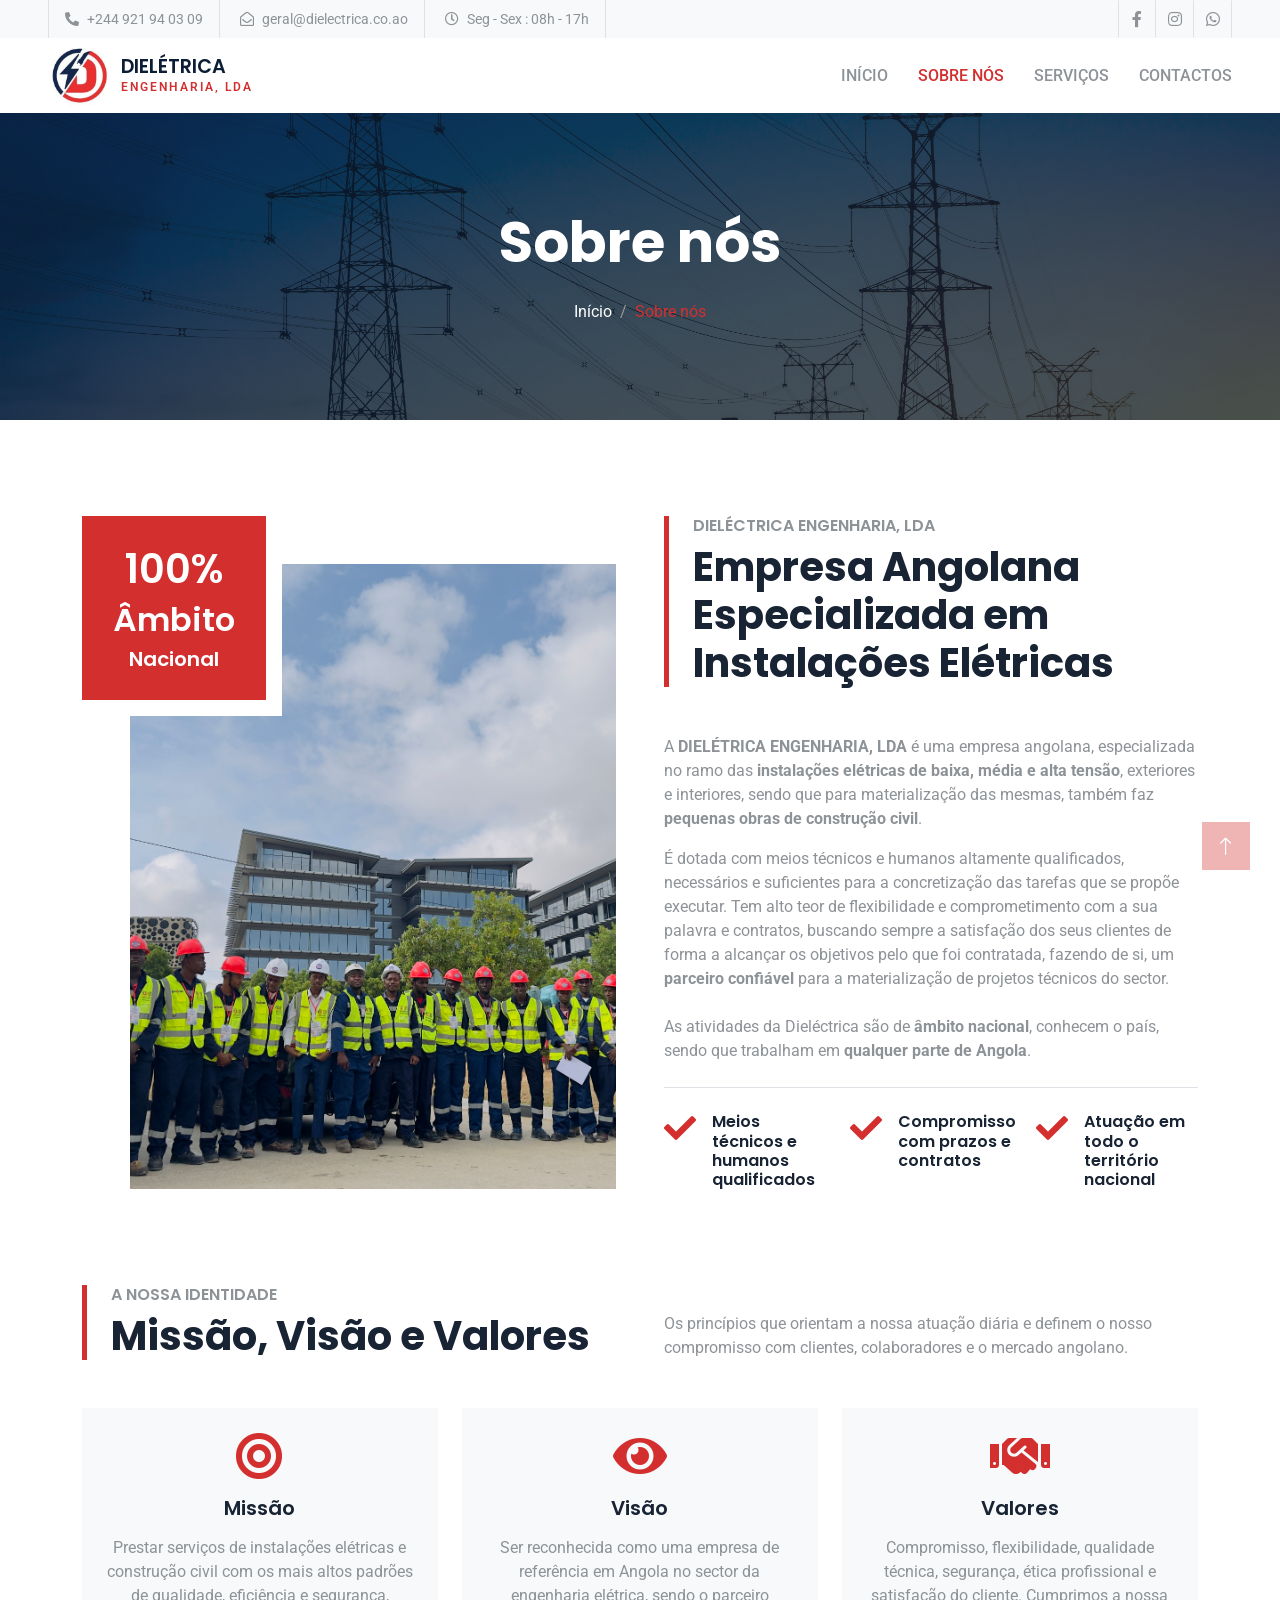
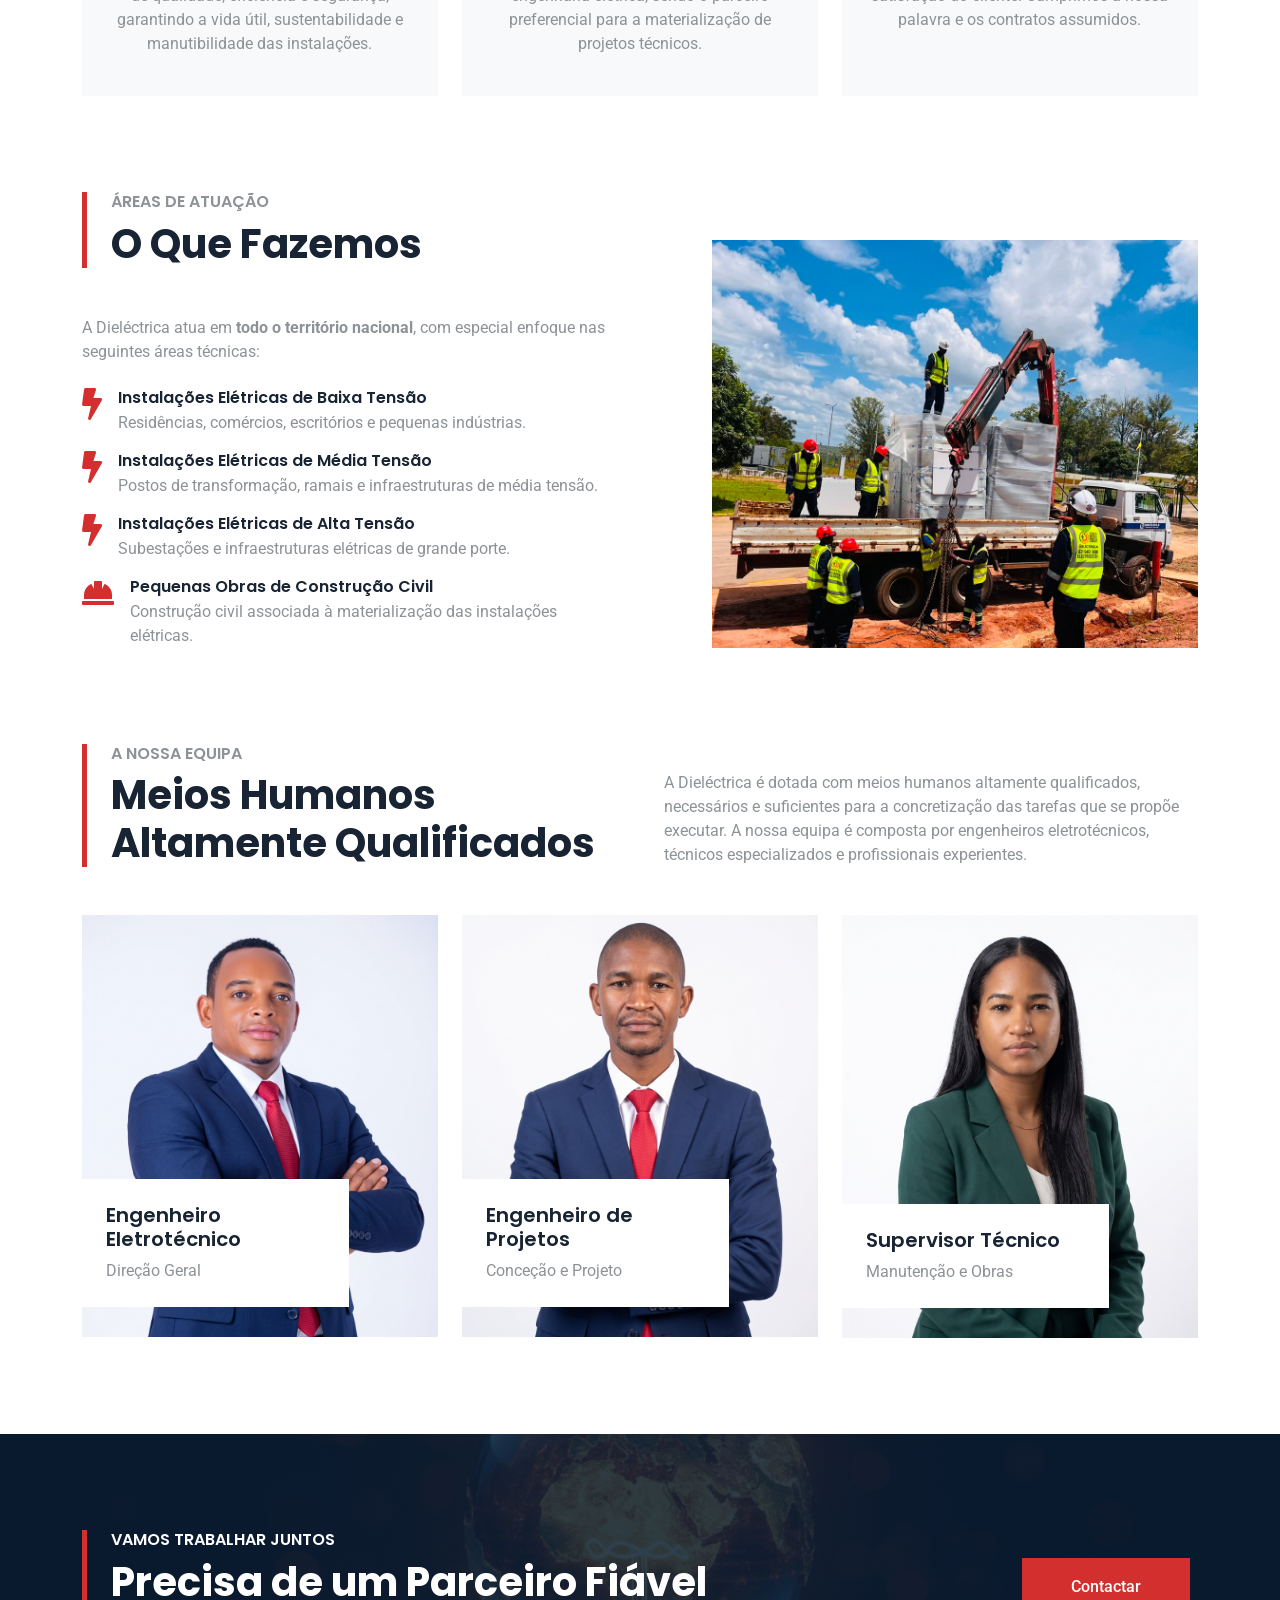
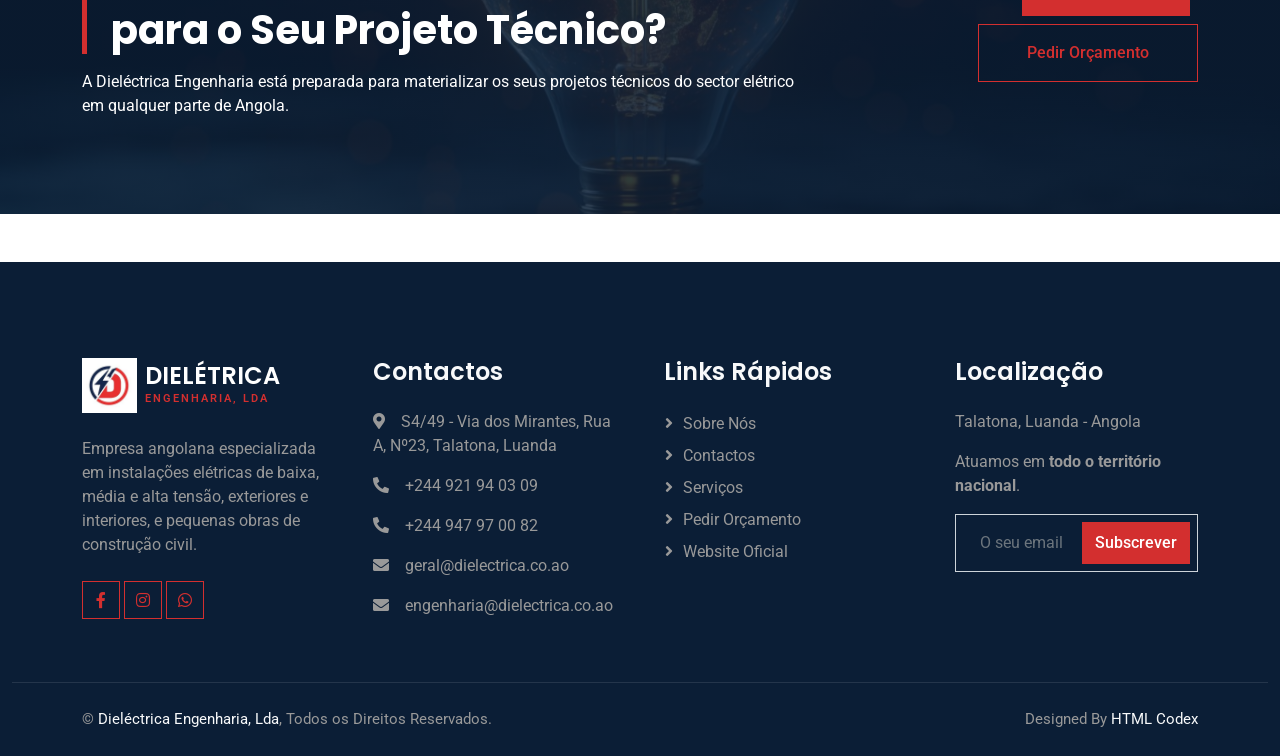
<file: about.html>
<!DOCTYPE html>
<html lang="pt">

<head>
    <meta charset="utf-8">
    <title>Sobre nós - Dieléctrica Engenharia, Lda</title>
    <meta content="width=device-width, initial-scale=1.0" name="viewport">
    <meta content="sobre dieléctrica, empresa angolana, instalações elétricas, engenharia elétrica, Angola, Luanda, Talatona, baixa tensão, média tensão, alta tensão" name="keywords">
    <meta content="Conheça a Dieléctrica Engenharia, Lda - Empresa angolana especializada em instalações elétricas de baixa, média e alta tensão e pequenas obras de construção civil." name="description">

    <!-- Favicon -->
    <link href="img/favicon.ico" rel="icon">

    <!-- Google Web Fonts -->
    <link rel="preconnect" href="https://fonts.googleapis.com">
    <link rel="preconnect" href="https://fonts.gstatic.com" crossorigin>
    <link href="https://fonts.googleapis.com/css2?family=Roboto:wght@400;500&family=Poppins:wght@600;700&display=swap" rel="stylesheet">

    <!-- Icon Font Stylesheet -->
    <link href="https://cdnjs.cloudflare.com/ajax/libs/font-awesome/5.10.0/css/all.min.css" rel="stylesheet">
    <link href="https://cdn.jsdelivr.net/npm/bootstrap-icons@1.4.1/font/bootstrap-icons.css" rel="stylesheet">

    <!-- Libraries Stylesheet -->
    <link href="lib/animate/animate.min.css" rel="stylesheet">
    <link href="lib/owlcarousel/assets/owl.carousel.min.css" rel="stylesheet">

    <!-- Customized Bootstrap Stylesheet -->
    <link href="css/bootstrap.min.css" rel="stylesheet">

    <!-- Template Stylesheet -->
    <link href="css/style.css" rel="stylesheet">
</head>

<body>
    <!-- Spinner Start -->
    <div id="spinner" class="show bg-white position-fixed translate-middle w-100 vh-100 top-50 start-50 d-flex align-items-center justify-content-center">
        <div class="spinner-grow text-primary" role="status"></div>
    </div>
    <!-- Spinner End -->


    <!-- Topbar Start -->
    <div class="container-fluid bg-light p-0">
        <div class="row gx-0 d-none d-lg-flex">
            <div class="col-lg-7 px-5 text-start">
                <div class="h-100 d-inline-flex align-items-center border-start border-end px-3">
                    <small class="fa fa-phone-alt me-2"></small>
                    <small>+244 921 94 03 09</small>
                </div>
                <div class="h-100 d-inline-flex align-items-center border-end px-3">
                    <small class="far fa-envelope-open me-2"></small>
                    <small>geral@dielectrica.co.ao</small>
                </div>
                <div class="h-100 d-inline-flex align-items-center border-end px-3">
                    <small class="far fa-clock me-2"></small>
                    <small>Seg - Sex : 08h - 17h</small>
                </div>
            </div>
            <div class="col-lg-5 px-5 text-end">
                <div class="h-100 d-inline-flex align-items-center">
                    <a class="btn btn-square border-end border-start" href="https://facebook.com/dielectrica.electricistas" target="_blank"><i class="fab fa-facebook-f"></i></a>
                    <a class="btn btn-square border-end" href="https://instagram.com/dielectrica_engenharia" target="_blank"><i class="fab fa-instagram"></i></a>
                    <a class="btn btn-square border-end" href="https://wa.me/244921940309" target="_blank"><i class="fab fa-whatsapp"></i></a>
                </div>
            </div>
        </div>
    </div>
    <!-- Topbar End -->


    <!-- Navbar Start -->
    <nav class="navbar navbar-expand-lg bg-white navbar-light sticky-top px-4 px-lg-5 py-lg-0">
        <a href="index.html" class="navbar-brand d-flex align-items-center">
            <img src="img/logo.jpeg" alt="Dieléctrica Engenharia, Lda" style="height: 65px;" class="me-2">
            <div class="d-flex flex-column">
                <h1 class="m-0" style="font-size: 1.2rem; line-height: 1.2; color: #0B1E36;">DIELÉTRICA</h1>
                <span style="font-size: 0.75rem; color: #D32F2F; letter-spacing: 2px; font-weight: 600;">ENGENHARIA, LDA</span>
            </div>
        </a>
        <button type="button" class="navbar-toggler" data-bs-toggle="collapse" data-bs-target="#navbarCollapse">
            <span class="navbar-toggler-icon"></span>
        </button>
        <div class="collapse navbar-collapse" id="navbarCollapse">
            <div class="navbar-nav ms-auto py-3 py-lg-0">
                <a href="index.html" class="nav-item nav-link">Início</a>
                <a href="about.html" class="nav-item nav-link active">Sobre nós</a>
                <a href="service.html" class="nav-item nav-link">Serviços</a>
                <a href="contact.html" class="nav-item nav-link">Contactos</a>
            </div>
        </div>
    </nav>
    <!-- Navbar End -->


    <!-- Page Header Start -->
    <div class="container-fluid page-header py-5 mb-5 wow fadeIn" data-wow-delay="0.1s">
        <div class="container text-center py-5">
            <h1 class="display-4 text-white animated slideInDown mb-4">Sobre nós</h1>
            <nav aria-label="breadcrumb animated slideInDown">
                <ol class="breadcrumb justify-content-center mb-0">
                    <li class="breadcrumb-item"><a class="text-white" href="index.html">Início</a></li>
                    <li class="breadcrumb-item text-primary active" aria-current="page">Sobre nós</li>
                </ol>
            </nav>
        </div>
    </div>
    <!-- Page Header End -->


    <!-- About Start -->
    <div class="container-xxl py-5">
        <div class="container">
            <div class="row g-5">
                <div class="col-lg-6 wow fadeInUp" data-wow-delay="0.1s">
                    <div class="position-relative overflow-hidden ps-5 pt-5 h-100" style="min-height: 400px;">
                        <img class="position-absolute w-100 h-100" src="img/feature-2.jpg" alt="Equipa Dieléctrica Engenharia" style="object-fit: cover;">
                        <div class="position-absolute top-0 start-0 bg-white pe-3 pb-3" style="width: 200px; height: 200px;">
                            <div class="d-flex flex-column justify-content-center text-center bg-primary h-100 p-3">
                                <h1 class="text-white">100%</h1>
                                <h2 class="text-white">Âmbito</h2>
                                <h5 class="text-white mb-0">Nacional</h5>
                            </div>
                        </div>
                    </div>
                </div>
                <div class="col-lg-6 wow fadeInUp" data-wow-delay="0.5s">
                    <div class="h-100">
                        <div class="border-start border-5 border-primary ps-4 mb-5">
                            <h6 class="text-body text-uppercase mb-2">Dieléctrica Engenharia, Lda</h6>
                            <h1 class="display-6 mb-0">Empresa Angolana Especializada em Instalações Elétricas</h1>
                        </div>
                        <p>A <strong>DIELÉTRICA ENGENHARIA, LDA</strong> é uma empresa angolana, especializada no ramo das <strong>instalações elétricas de baixa, média e alta tensão</strong>, exteriores e interiores, sendo que para materialização das mesmas, também faz <strong>pequenas obras de construção civil</strong>.</p>
                        <p class="mb-4">É dotada com meios técnicos e humanos altamente qualificados, necessários e suficientes para a concretização das tarefas que se propõe executar. Tem alto teor de flexibilidade e comprometimento com a sua palavra e contratos, buscando sempre a satisfação dos seus clientes de forma a alcançar os objetivos pelo que foi contratada, fazendo de si, um <strong>parceiro confiável</strong> para a materialização de projetos técnicos do sector.</p>
                        <p class="mb-4">As atividades da Dieléctrica são de <strong>âmbito nacional</strong>, conhecem o país, sendo que trabalham em <strong>qualquer parte de Angola</strong>.</p>
                        <div class="border-top mt-4 pt-4">
                            <div class="row g-4">
                                <div class="col-sm-4 d-flex wow fadeIn" data-wow-delay="0.1s">
                                    <i class="fa fa-check fa-2x text-primary flex-shrink-0 me-3"></i>
                                    <h6 class="mb-0">Meios técnicos e humanos qualificados</h6>
                                </div>
                                <div class="col-sm-4 d-flex wow fadeIn" data-wow-delay="0.3s">
                                    <i class="fa fa-check fa-2x text-primary flex-shrink-0 me-3"></i>
                                    <h6 class="mb-0">Compromisso com prazos e contratos</h6>
                                </div>
                                <div class="col-sm-4 d-flex wow fadeIn" data-wow-delay="0.5s">
                                    <i class="fa fa-check fa-2x text-primary flex-shrink-0 me-3"></i>
                                    <h6 class="mb-0">Atuação em todo o território nacional</h6>
                                </div>
                            </div>
                        </div>
                    </div>
                </div>
            </div>
        </div>
    </div>
    <!-- About End -->


    <!-- Missão, Visão e Valores Start -->
    <div class="container-xxl py-5">
        <div class="container">
            <div class="row g-5 align-items-end mb-5">
                <div class="col-lg-6 wow fadeInUp" data-wow-delay="0.1s">
                    <div class="border-start border-5 border-primary ps-4">
                        <h6 class="text-body text-uppercase mb-2">A Nossa Identidade</h6>
                        <h1 class="display-6 mb-0">Missão, Visão e Valores</h1>
                    </div>
                </div>
                <div class="col-lg-6 wow fadeInUp" data-wow-delay="0.3s">
                    <p class="mb-0">Os princípios que orientam a nossa atuação diária e definem o nosso compromisso com clientes, colaboradores e o mercado angolano.</p>
                </div>
            </div>
            <div class="row g-4">
                <div class="col-lg-4 col-md-6 wow fadeInUp" data-wow-delay="0.1s">
                    <div class="service-item bg-light overflow-hidden h-100">
                        <div class="service-text position-relative text-center h-100 p-4">
                            <i class="fa fa-bullseye fa-3x text-primary mb-3"></i>
                            <h5 class="mb-3">Missão</h5>
                            <p>Prestar serviços de instalações elétricas e construção civil com os mais altos padrões de qualidade, eficiência e segurança, garantindo a vida útil, sustentabilidade e manutibilidade das instalações.</p>
                        </div>
                    </div>
                </div>
                <div class="col-lg-4 col-md-6 wow fadeInUp" data-wow-delay="0.3s">
                    <div class="service-item bg-light overflow-hidden h-100">
                        <div class="service-text position-relative text-center h-100 p-4">
                            <i class="fa fa-eye fa-3x text-primary mb-3"></i>
                            <h5 class="mb-3">Visão</h5>
                            <p>Ser reconhecida como uma empresa de referência em Angola no sector da engenharia elétrica, sendo o parceiro preferencial para a materialização de projetos técnicos.</p>
                        </div>
                    </div>
                </div>
                <div class="col-lg-4 col-md-6 wow fadeInUp" data-wow-delay="0.5s">
                    <div class="service-item bg-light overflow-hidden h-100">
                        <div class="service-text position-relative text-center h-100 p-4">
                            <i class="fa fa-handshake fa-3x text-primary mb-3"></i>
                            <h5 class="mb-3">Valores</h5>
                            <p>Compromisso, flexibilidade, qualidade técnica, segurança, ética profissional e satisfação do cliente. Cumprimos a nossa palavra e os contratos assumidos.</p>
                        </div>
                    </div>
                </div>
            </div>
        </div>
    </div>
    <!-- Missão, Visão e Valores End -->


    <!-- Áreas de Atuação Start -->
    <div class="container-xxl py-5">
        <div class="container">
            <div class="row g-5">
                <div class="col-lg-6 wow fadeInUp" data-wow-delay="0.1s">
                    <div class="h-100">
                        <div class="border-start border-5 border-primary ps-4 mb-5">
                            <h6 class="text-body text-uppercase mb-2">Áreas de Atuação</h6>
                            <h1 class="display-6 mb-0">O Que Fazemos</h1>
                        </div>
                        <p class="mb-4">A Dieléctrica atua em <strong>todo o território nacional</strong>, com especial enfoque nas seguintes áreas técnicas:</p>
                        <div class="row gy-3">
                            <div class="col-12 d-flex wow fadeIn" data-wow-delay="0.1s">
                                <i class="fa fa-bolt fa-2x text-primary flex-shrink-0 me-3"></i>
                                <div>
                                    <h6 class="mb-1">Instalações Elétricas de Baixa Tensão</h6>
                                    <span>Residências, comércios, escritórios e pequenas indústrias.</span>
                                </div>
                            </div>
                            <div class="col-12 d-flex wow fadeIn" data-wow-delay="0.2s">
                                <i class="fa fa-bolt fa-2x text-primary flex-shrink-0 me-3"></i>
                                <div>
                                    <h6 class="mb-1">Instalações Elétricas de Média Tensão</h6>
                                    <span>Postos de transformação, ramais e infraestruturas de média tensão.</span>
                                </div>
                            </div>
                            <div class="col-12 d-flex wow fadeIn" data-wow-delay="0.3s">
                                <i class="fa fa-bolt fa-2x text-primary flex-shrink-0 me-3"></i>
                                <div>
                                    <h6 class="mb-1">Instalações Elétricas de Alta Tensão</h6>
                                    <span>Subestações e infraestruturas elétricas de grande porte.</span>
                                </div>
                            </div>
                            <div class="col-12 d-flex wow fadeIn" data-wow-delay="0.4s">
                                <i class="fa fa-hard-hat fa-2x text-primary flex-shrink-0 me-3"></i>
                                <div>
                                    <h6 class="mb-1">Pequenas Obras de Construção Civil</h6>
                                    <span>Construção civil associada à materialização das instalações elétricas.</span>
                                </div>
                            </div>
                        </div>
                    </div>
                </div>
                <div class="col-lg-6 wow fadeInUp" data-wow-delay="0.5s">
                    <div class="position-relative overflow-hidden ps-5 pt-5 h-100" style="min-height: 400px;">
                        <img class="position-absolute w-100 h-100" src="img/feature-3.jpg" alt="Quadro elétrico" style="object-fit: cover;">
                    </div>
                </div>
            </div>
        </div>
    </div>
    <!-- Áreas de Atuação End -->


    <!-- Team Start -->
    <div class="container-xxl py-5">
        <div class="container">
            <div class="row g-5 align-items-end mb-5">
                <div class="col-lg-6 wow fadeInUp" data-wow-delay="0.1s">
                    <div class="border-start border-5 border-primary ps-4">
                        <h6 class="text-body text-uppercase mb-2">A Nossa Equipa</h6>
                        <h1 class="display-6 mb-0">Meios Humanos Altamente Qualificados</h1>
                    </div>
                </div>
                <div class="col-lg-6 wow fadeInUp" data-wow-delay="0.3s">
                    <p class="mb-0">A Dieléctrica é dotada com meios humanos altamente qualificados, necessários e suficientes para a concretização das tarefas que se propõe executar. A nossa equipa é composta por engenheiros eletrotécnicos, técnicos especializados e profissionais experientes.</p>
                </div>
            </div>
            <div class="row g-4">
                <div class="col-lg-4 col-md-6 wow fadeInUp" data-wow-delay="0.1s">
                    <div class="team-item position-relative">
                        <img class="img-fluid" src="img/team-1.jpg" alt="Direção Técnica">
                        <div class="team-text bg-white p-4">
                            <h5>Engenheiro Eletrotécnico</h5>
                            <span>Direção Geral</span>
                        </div>
                    </div>
                </div>
                <div class="col-lg-4 col-md-6 wow fadeInUp" data-wow-delay="0.3s">
                    <div class="team-item position-relative">
                        <img class="img-fluid" src="img/team-2.jpg" alt="Engenharia de Projetos">
                        <div class="team-text bg-white p-4">
                            <h5>Engenheiro de Projetos</h5>
                            <span>Conceção e Projeto</span>
                        </div>
                    </div>
                </div>
                <div class="col-lg-4 col-md-6 wow fadeInUp" data-wow-delay="0.5s">
                    <div class="team-item position-relative">
                        <img class="img-fluid" src="img/team-3.jpg" alt="Supervisão Técnica">
                        <div class="team-text bg-white p-4">
                            <h5>Supervisor Técnico</h5>
                            <span>Manutenção e Obras</span>
                        </div>
                    </div>
                </div>
            </div>
        </div>
    </div>
    <!-- Team End -->


    <!-- CTA Start -->
    <div class="container-fluid appointment my-5 py-5 wow fadeIn" data-wow-delay="0.1s">
        <div class="container py-5">
            <div class="row g-5 align-items-center">
                <div class="col-lg-8 wow fadeIn" data-wow-delay="0.3s">
                    <div class="border-start border-5 border-primary ps-4 mb-3">
                        <h6 class="text-white text-uppercase mb-2">Vamos Trabalhar Juntos</h6>
                        <h1 class="display-6 text-white mb-0">Precisa de um Parceiro Fiável para o Seu Projeto Técnico?</h1>
                    </div>
                    <p class="text-white mb-0">A Dieléctrica Engenharia está preparada para materializar os seus projetos técnicos do sector elétrico em qualquer parte de Angola.</p>
                </div>
                <div class="col-lg-4 text-lg-end wow fadeIn" data-wow-delay="0.5s">
                    <a href="contact.html" class="btn btn-primary py-3 px-5 me-2 mb-2">Contactar</a>
                    <a href="appointment.html" class="btn btn-outline-primary py-3 px-5 mb-2">Pedir Orçamento</a>
                </div>
            </div>
        </div>
    </div>
    <!-- CTA End -->


    <!-- Footer Start -->
    <div class="container-fluid bg-dark footer mt-5 pt-5 wow fadeIn" data-wow-delay="0.1s">
        <div class="container py-5">
            <div class="row g-5">
                <div class="col-lg-3 col-md-6">
                    <div class="d-flex align-items-center mb-4">
                        <img src="img/logo.jpeg" alt="Dieléctrica Engenharia" style="height: 55px;" class="me-2 bg-white p-1">
                        <div class="d-flex flex-column">
                            <h4 class="text-white mb-0">DIELÉTRICA</h4>
                            <span style="font-size: 0.7rem; color: #D32F2F; letter-spacing: 2px; font-weight: 600;">ENGENHARIA, LDA</span>
                        </div>
                    </div>
                    <p>Empresa angolana especializada em instalações elétricas de baixa, média e alta tensão, exteriores e interiores, e pequenas obras de construção civil.</p>
                    <div class="d-flex pt-2">
                        <a class="btn btn-square btn-outline-primary me-1" href="https://facebook.com/dielectrica.electricistas" target="_blank"><i class="fab fa-facebook-f"></i></a>
                        <a class="btn btn-square btn-outline-primary me-1" href="https://instagram.com/dielectrica_engenharia" target="_blank"><i class="fab fa-instagram"></i></a>
                        <a class="btn btn-square btn-outline-primary me-0" href="https://wa.me/244921940309" target="_blank"><i class="fab fa-whatsapp"></i></a>
                    </div>
                </div>
                <div class="col-lg-3 col-md-6">
                    <h4 class="text-light mb-4">Contactos</h4>
                    <p><i class="fa fa-map-marker-alt me-3"></i>S4/49 - Via dos Mirantes, Rua A, Nº23, Talatona, Luanda</p>
                    <p><i class="fa fa-phone-alt me-3"></i>+244 921 94 03 09</p>
                    <p><i class="fa fa-phone-alt me-3"></i>+244 947 97 00 82</p>
                    <p><i class="fa fa-envelope me-3"></i>geral@dielectrica.co.ao</p>
                    <p><i class="fa fa-envelope me-3"></i>engenharia@dielectrica.co.ao</p>
                </div>
                <div class="col-lg-3 col-md-6">
                    <h4 class="text-light mb-4">Links Rápidos</h4>
                    <a class="btn btn-link" href="about.html">Sobre nós</a>
                    <a class="btn btn-link" href="contact.html">Contactos</a>
                    <a class="btn btn-link" href="service.html">Serviços</a>
                    <a class="btn btn-link" href="appointment.html">Pedir Orçamento</a>
                    <a class="btn btn-link" href="https://www.dielectrica.co.ao" target="_blank">Website Oficial</a>
                </div>
                <div class="col-lg-3 col-md-6">
                    <h4 class="text-light mb-4">Localização</h4>
                    <p>Talatona, Luanda - Angola</p>
                    <p>Atuamos em <strong>todo o território nacional</strong>.</p>
                    <div class="position-relative mx-auto" style="max-width: 400px;">
                        <input class="form-control bg-transparent w-100 py-3 ps-4 pe-5" type="text" placeholder="O seu email">
                        <button type="button" class="btn btn-primary py-2 position-absolute top-0 end-0 mt-2 me-2">Subscrever</button>
                    </div>
                </div>
            </div>
        </div>
        <div class="container-fluid copyright">
            <div class="container">
                <div class="row">
                    <div class="col-md-6 text-center text-md-start mb-3 mb-md-0">
                        &copy; <a href="https://www.dielectrica.co.ao">Dieléctrica Engenharia, Lda</a>, Todos os Direitos Reservados.
                    </div>
                    <div class="col-md-6 text-center text-md-end">
                        Designed By <a href="https://htmlcodex.com">HTML Codex</a>
                    </div>
                </div>
            </div>
        </div>
    </div>
    <!-- Footer End -->


    <!-- Back to Top -->
    <a href="#" class="btn btn-lg btn-primary btn-lg-square back-to-top"><i class="bi bi-arrow-up"></i></a>


    <!-- JavaScript Libraries -->
    <script src="https://code.jquery.com/jquery-3.4.1.min.js"></script>
    <script src="https://cdn.jsdelivr.net/npm/bootstrap@5.0.0/dist/js/bootstrap.bundle.min.js"></script>
    <script src="lib/wow/wow.min.js"></script>
    <script src="lib/easing/easing.min.js"></script>
    <script src="lib/waypoints/waypoints.min.js"></script>
    <script src="lib/owlcarousel/owl.carousel.min.js"></script>

    <!-- Template Javascript -->
    <script src="js/main.js"></script>
</body>

</html>
</file>
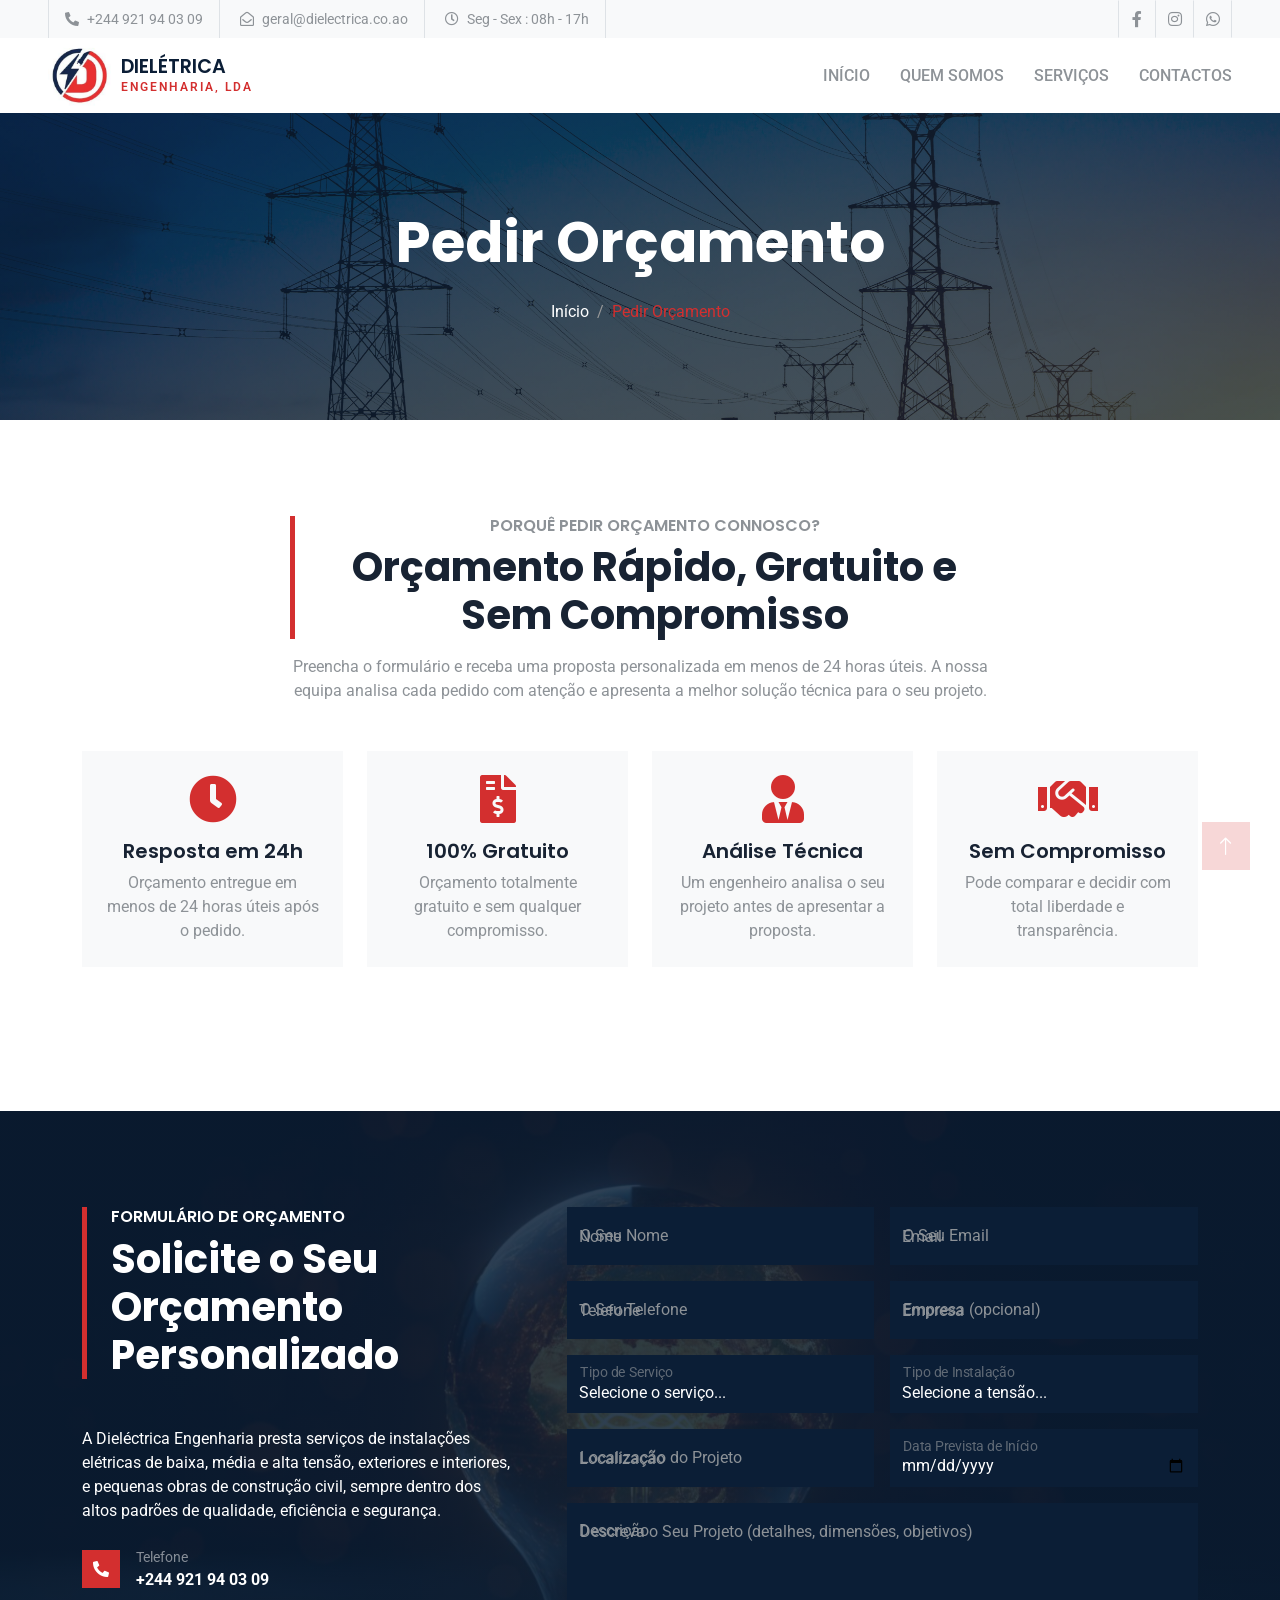
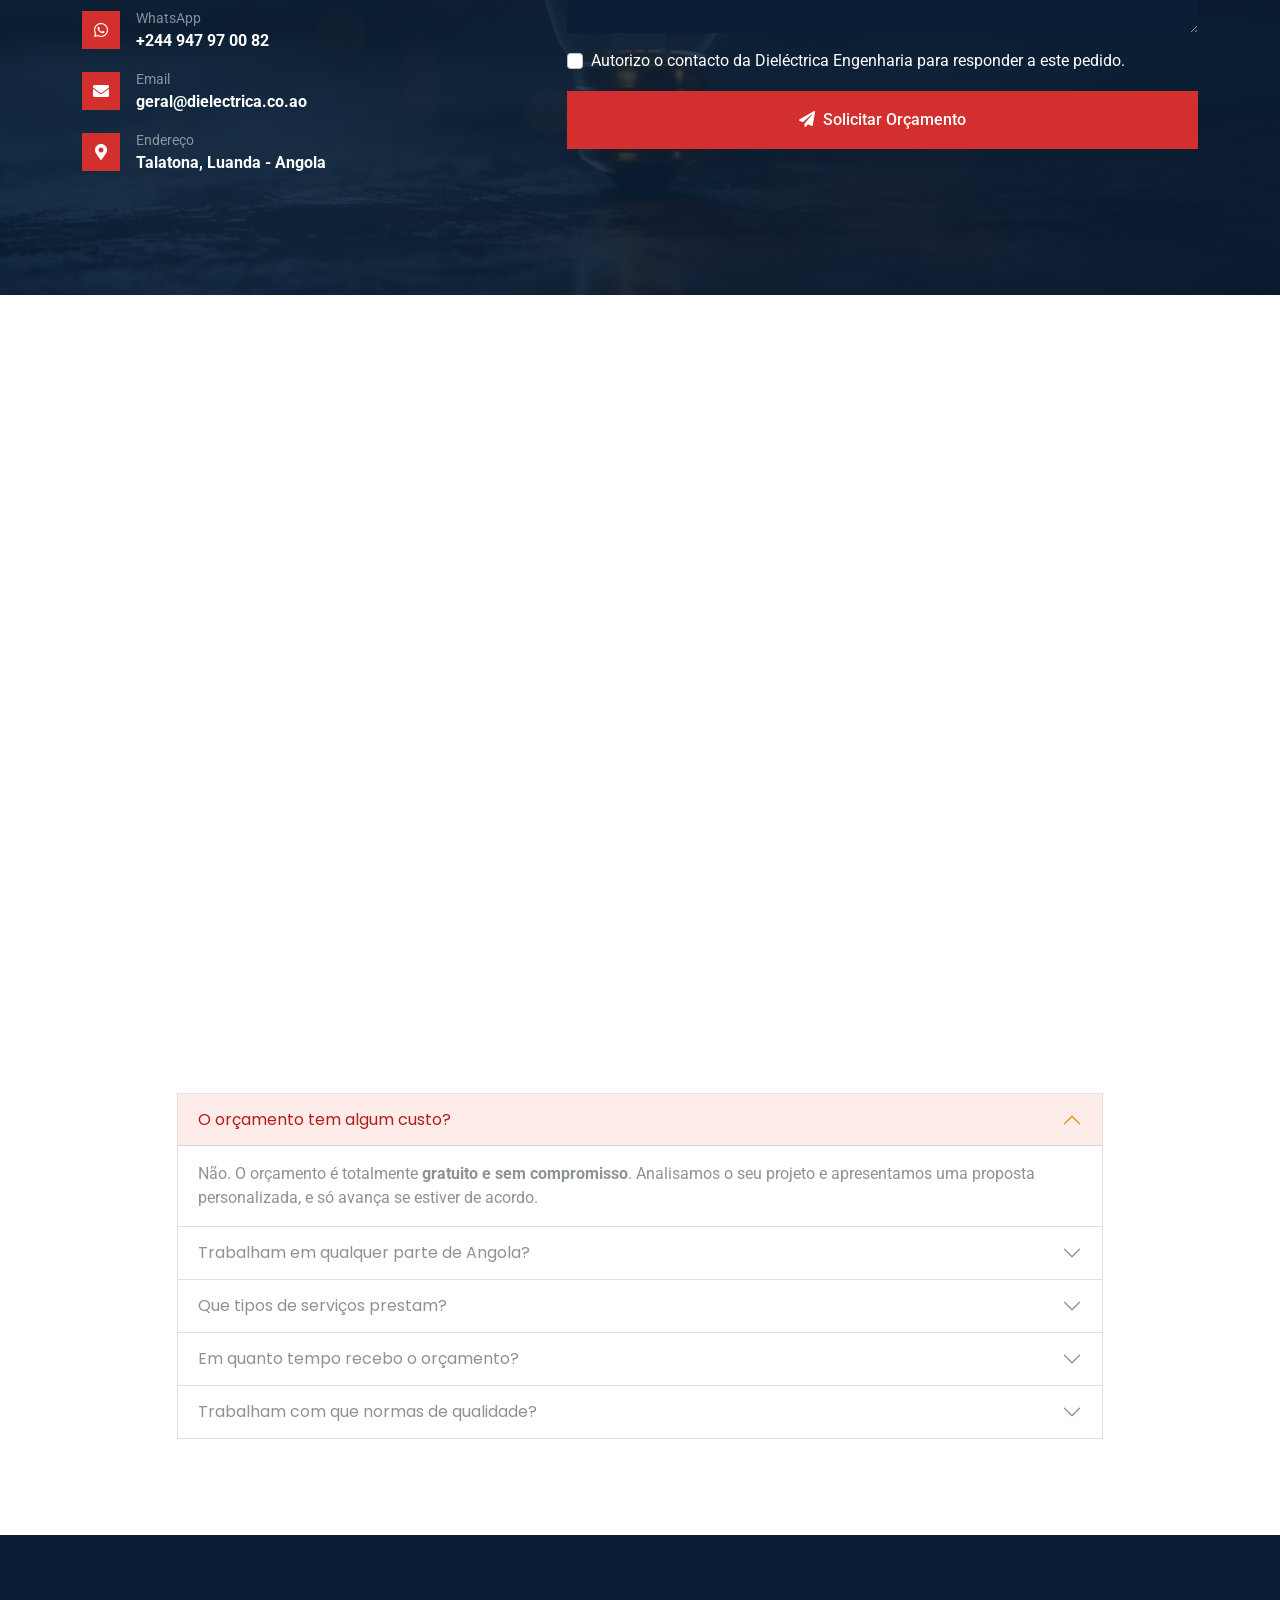
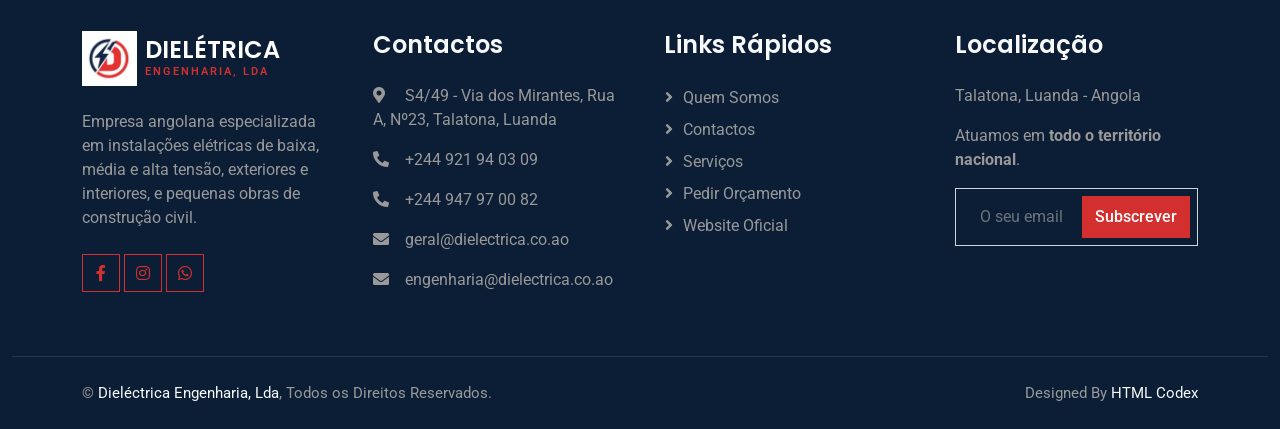
<file: appointment.html>
<!DOCTYPE html>
<html lang="pt">

<head>
    <meta charset="utf-8">
    <title>Pedir Orçamento - Dieléctrica Engenharia, Lda</title>
    <meta content="width=device-width, initial-scale=1.0" name="viewport">
    <meta content="pedir orçamento, orçamento elétrico, instalações elétricas angola, engenharia elétrica luanda, dieléctrica, projeto elétrico" name="keywords">
    <meta content="Solicite um orçamento sem compromisso à Dieléctrica Engenharia, Lda - Empresa angolana de instalações elétricas de baixa, média e alta tensão." name="description">

    <!-- Favicon -->
    <link href="img/favicon.ico" rel="icon">

    <!-- Google Web Fonts -->
    <link rel="preconnect" href="https://fonts.googleapis.com">
    <link rel="preconnect" href="https://fonts.gstatic.com" crossorigin>
    <link href="https://fonts.googleapis.com/css2?family=Roboto:wght@400;500&family=Poppins:wght@600;700&display=swap" rel="stylesheet">

    <!-- Icon Font Stylesheet -->
    <link href="https://cdnjs.cloudflare.com/ajax/libs/font-awesome/5.10.0/css/all.min.css" rel="stylesheet">
    <link href="https://cdn.jsdelivr.net/npm/bootstrap-icons@1.4.1/font/bootstrap-icons.css" rel="stylesheet">

    <!-- Libraries Stylesheet -->
    <link href="lib/animate/animate.min.css" rel="stylesheet">
    <link href="lib/owlcarousel/assets/owl.carousel.min.css" rel="stylesheet">

    <!-- Customized Bootstrap Stylesheet -->
    <link href="css/bootstrap.min.css" rel="stylesheet">

    <!-- Template Stylesheet -->
    <link href="css/style.css" rel="stylesheet">
</head>

<body>
    <!-- Spinner Start -->
    <div id="spinner" class="show bg-white position-fixed translate-middle w-100 vh-100 top-50 start-50 d-flex align-items-center justify-content-center">
        <div class="spinner-grow text-primary" role="status"></div>
    </div>
    <!-- Spinner End -->


    <!-- Topbar Start -->
    <div class="container-fluid bg-light p-0">
        <div class="row gx-0 d-none d-lg-flex">
            <div class="col-lg-7 px-5 text-start">
                <div class="h-100 d-inline-flex align-items-center border-start border-end px-3">
                    <small class="fa fa-phone-alt me-2"></small>
                    <small>+244 921 94 03 09</small>
                </div>
                <div class="h-100 d-inline-flex align-items-center border-end px-3">
                    <small class="far fa-envelope-open me-2"></small>
                    <small>geral@dielectrica.co.ao</small>
                </div>
                <div class="h-100 d-inline-flex align-items-center border-end px-3">
                    <small class="far fa-clock me-2"></small>
                    <small>Seg - Sex : 08h - 17h</small>
                </div>
            </div>
            <div class="col-lg-5 px-5 text-end">
                <div class="h-100 d-inline-flex align-items-center">
                    <a class="btn btn-square border-end border-start" href="https://facebook.com/dielectrica.electricistas" target="_blank"><i class="fab fa-facebook-f"></i></a>
                    <a class="btn btn-square border-end" href="https://instagram.com/dielectrica_engenharia" target="_blank"><i class="fab fa-instagram"></i></a>
                    <a class="btn btn-square border-end" href="https://wa.me/244921940309" target="_blank"><i class="fab fa-whatsapp"></i></a>
                </div>
            </div>
        </div>
    </div>
    <!-- Topbar End -->


    <!-- Navbar Start -->
    <nav class="navbar navbar-expand-lg bg-white navbar-light sticky-top px-4 px-lg-5 py-lg-0">
        <a href="index.html" class="navbar-brand d-flex align-items-center">
            <img src="img/logo.jpeg" alt="Dieléctrica Engenharia, Lda" style="height: 65px;" class="me-2">
            <div class="d-flex flex-column">
                <h1 class="m-0" style="font-size: 1.2rem; line-height: 1.2; color: #0B1E36;">DIELÉTRICA</h1>
                <span style="font-size: 0.75rem; color: #D32F2F; letter-spacing: 2px; font-weight: 600;">ENGENHARIA, LDA</span>
            </div>
        </a>
        <button type="button" class="navbar-toggler" data-bs-toggle="collapse" data-bs-target="#navbarCollapse">
            <span class="navbar-toggler-icon"></span>
        </button>
        <div class="collapse navbar-collapse" id="navbarCollapse">
            <div class="navbar-nav ms-auto py-3 py-lg-0">
                <a href="index.html" class="nav-item nav-link">Início</a>
                <a href="about.html" class="nav-item nav-link">Quem Somos</a>
                <a href="service.html" class="nav-item nav-link">Serviços</a>
                <a href="contact.html" class="nav-item nav-link">Contactos</a>
            </div>
        </div>
    </nav>
    <!-- Navbar End -->


    <!-- Page Header Start -->
    <div class="container-fluid page-header py-5 mb-5 wow fadeIn" data-wow-delay="0.1s">
        <div class="container text-center py-5">
            <h1 class="display-4 text-white animated slideInDown mb-4">Pedir Orçamento</h1>
            <nav aria-label="breadcrumb animated slideInDown">
                <ol class="breadcrumb justify-content-center mb-0">
                    <li class="breadcrumb-item"><a class="text-white" href="index.html">Início</a></li>
                    <li class="breadcrumb-item text-primary active" aria-current="page">Pedir Orçamento</li>
                </ol>
            </nav>
        </div>
    </div>
    <!-- Page Header End -->


    <!-- Vantagens Start -->
    <div class="container-xxl py-5">
        <div class="container">
            <div class="text-center mx-auto mb-5 wow fadeInUp" data-wow-delay="0.1s" style="max-width: 700px;">
                <div class="border-start border-5 border-primary ps-4 mb-3 mx-auto" style="width: fit-content;">
                    <h6 class="text-body text-uppercase mb-2">Porquê Pedir Orçamento Connosco?</h6>
                    <h1 class="display-6 mb-0">Orçamento Rápido, Gratuito e Sem Compromisso</h1>
                </div>
                <p class="mb-0">Preencha o formulário e receba uma proposta personalizada em menos de 24 horas úteis. A nossa equipa analisa cada pedido com atenção e apresenta a melhor solução técnica para o seu projeto.</p>
            </div>
            <div class="row g-4 mb-5">
                <div class="col-lg-3 col-md-6 wow fadeInUp" data-wow-delay="0.1s">
                    <div class="service-item bg-light overflow-hidden h-100 text-center p-4">
                        <i class="fa fa-clock fa-3x text-primary mb-3"></i>
                        <h5 class="mb-2">Resposta em 24h</h5>
                        <p class="mb-0">Orçamento entregue em menos de 24 horas úteis após o pedido.</p>
                    </div>
                </div>
                <div class="col-lg-3 col-md-6 wow fadeInUp" data-wow-delay="0.3s">
                    <div class="service-item bg-light overflow-hidden h-100 text-center p-4">
                        <i class="fa fa-file-invoice-dollar fa-3x text-primary mb-3"></i>
                        <h5 class="mb-2">100% Gratuito</h5>
                        <p class="mb-0">Orçamento totalmente gratuito e sem qualquer compromisso.</p>
                    </div>
                </div>
                <div class="col-lg-3 col-md-6 wow fadeInUp" data-wow-delay="0.5s">
                    <div class="service-item bg-light overflow-hidden h-100 text-center p-4">
                        <i class="fa fa-user-tie fa-3x text-primary mb-3"></i>
                        <h5 class="mb-2">Análise Técnica</h5>
                        <p class="mb-0">Um engenheiro analisa o seu projeto antes de apresentar a proposta.</p>
                    </div>
                </div>
                <div class="col-lg-3 col-md-6 wow fadeInUp" data-wow-delay="0.7s">
                    <div class="service-item bg-light overflow-hidden h-100 text-center p-4">
                        <i class="fa fa-handshake fa-3x text-primary mb-3"></i>
                        <h5 class="mb-2">Sem Compromisso</h5>
                        <p class="mb-0">Pode comparar e decidir com total liberdade e transparência.</p>
                    </div>
                </div>
            </div>
        </div>
    </div>
    <!-- Vantagens End -->


    <!-- Appointment Start -->
    <div class="container-fluid appointment my-5 py-5 wow fadeIn" data-wow-delay="0.1s">
        <div class="container py-5">
            <div class="row g-5">
                <div class="col-lg-5 col-md-6 wow fadeIn" data-wow-delay="0.3s">
                    <div class="border-start border-5 border-primary ps-4 mb-5">
                        <h6 class="text-white text-uppercase mb-2">Formulário de Orçamento</h6>
                        <h1 class="display-6 text-white mb-0">Solicite o Seu Orçamento Personalizado</h1>
                    </div>
                    <p class="text-white mb-4">A Dieléctrica Engenharia presta serviços de instalações elétricas de baixa, média e alta tensão, exteriores e interiores, e pequenas obras de construção civil, sempre dentro dos altos padrões de qualidade, eficiência e segurança.</p>

                    <!-- Contactos Rápidos -->
                    <div class="mb-4">
                        <div class="d-flex align-items-center mb-3 wow fadeIn" data-wow-delay="0.1s">
                            <div class="btn-square btn-primary me-3">
                                <i class="fa fa-phone-alt text-white"></i>
                            </div>
                            <div>
                                <small class="text-white-50 d-block">Telefone</small>
                                <strong class="text-white">+244 921 94 03 09</strong>
                            </div>
                        </div>
                        <div class="d-flex align-items-center mb-3 wow fadeIn" data-wow-delay="0.2s">
                            <div class="btn-square btn-primary me-3">
                                <i class="fab fa-whatsapp text-white"></i>
                            </div>
                            <div>
                                <small class="text-white-50 d-block">WhatsApp</small>
                                <strong class="text-white">+244 947 97 00 82</strong>
                            </div>
                        </div>
                        <div class="d-flex align-items-center mb-3 wow fadeIn" data-wow-delay="0.3s">
                            <div class="btn-square btn-primary me-3">
                                <i class="fa fa-envelope text-white"></i>
                            </div>
                            <div>
                                <small class="text-white-50 d-block">Email</small>
                                <strong class="text-white">geral@dielectrica.co.ao</strong>
                            </div>
                        </div>
                        <div class="d-flex align-items-center wow fadeIn" data-wow-delay="0.4s">
                            <div class="btn-square btn-primary me-3">
                                <i class="fa fa-map-marker-alt text-white"></i>
                            </div>
                            <div>
                                <small class="text-white-50 d-block">Endereço</small>
                                <strong class="text-white">Talatona, Luanda - Angola</strong>
                            </div>
                        </div>
                    </div>
                </div>

                <div class="col-lg-7 col-md-6 wow fadeIn" data-wow-delay="0.5s">
                    <form>
                        <div class="row g-3">
                            <div class="col-sm-6">
                                <div class="form-floating">
                                    <input type="text" class="form-control bg-dark border-0 text-white" id="gname" placeholder="Nome">
                                    <label for="gname">O Seu Nome</label>
                                </div>
                            </div>
                            <div class="col-sm-6">
                                <div class="form-floating">
                                    <input type="email" class="form-control bg-dark border-0 text-white" id="gmail" placeholder="Email">
                                    <label for="gmail">O Seu Email</label>
                                </div>
                            </div>
                            <div class="col-sm-6">
                                <div class="form-floating">
                                    <input type="text" class="form-control bg-dark border-0 text-white" id="cname" placeholder="Telefone">
                                    <label for="cname">O Seu Telefone</label>
                                </div>
                            </div>
                            <div class="col-sm-6">
                                <div class="form-floating">
                                    <input type="text" class="form-control bg-dark border-0 text-white" id="cempresa" placeholder="Empresa">
                                    <label for="cempresa">Empresa (opcional)</label>
                                </div>
                            </div>
                            <div class="col-sm-6">
                                <div class="form-floating">
                                    <select class="form-control bg-dark border-0 text-white" id="cservice">
                                        <option value="">Selecione o serviço...</option>
                                        <option>Construção de Instalações</option>
                                        <option>Conceção de Projetos</option>
                                        <option>Manutenção de Instalações</option>
                                        <option>Consultoria e Fiscalização</option>
                                        <option>Cedência de Mão-de-Obra</option>
                                        <option>Comissionamento de Instalações</option>
                                    </select>
                                    <label for="cservice">Tipo de Serviço</label>
                                </div>
                            </div>
                            <div class="col-sm-6">
                                <div class="form-floating">
                                    <select class="form-control bg-dark border-0 text-white" id="ctensao">
                                        <option value="">Selecione a tensão...</option>
                                        <option>Baixa Tensão</option>
                                        <option>Média Tensão</option>
                                        <option>Alta Tensão</option>
                                        <option>Interior</option>
                                        <option>Exterior</option>
                                        <option>Construção Civil</option>
                                        <option>Não sei / A definir</option>
                                    </select>
                                    <label for="ctensao">Tipo de Instalação</label>
                                </div>
                            </div>
                            <div class="col-sm-6">
                                <div class="form-floating">
                                    <input type="text" class="form-control bg-dark border-0 text-white" id="clocal" placeholder="Localização">
                                    <label for="clocal">Localização do Projeto</label>
                                </div>
                            </div>
                            <div class="col-sm-6">
                                <div class="form-floating">
                                    <input type="date" class="form-control bg-dark border-0 text-white" id="cdata" placeholder="Data prevista">
                                    <label for="cdata">Data Prevista de Início</label>
                                </div>
                            </div>
                            <div class="col-12">
                                <div class="form-floating">
                                    <textarea class="form-control bg-dark border-0 text-white" placeholder="Descrição" id="message" style="height: 130px"></textarea>
                                    <label for="message">Descreva o Seu Projeto (detalhes, dimensões, objetivos)</label>
                                </div>
                            </div>
                            <div class="col-12">
                                <div class="form-check text-white">
                                    <input class="form-check-input" type="checkbox" id="aceito" required>
                                    <label class="form-check-label" for="aceito">
                                        Autorizo o contacto da Dieléctrica Engenharia para responder a este pedido.
                                    </label>
                                </div>
                            </div>
                            <div class="col-12">
                                <button class="btn btn-primary w-100 py-3" type="submit">
                                    <i class="fa fa-paper-plane me-2"></i>Solicitar Orçamento
                                </button>
                            </div>
                        </div>
                    </form>
                </div>
            </div>
        </div>
    </div>
    <!-- Appointment End -->


    <!-- Process Start -->
    <div class="container-xxl py-5">
        <div class="container">
            <div class="row g-5 align-items-end mb-5">
                <div class="col-lg-6 wow fadeInUp" data-wow-delay="0.1s">
                    <div class="border-start border-5 border-primary ps-4">
                        <h6 class="text-body text-uppercase mb-2">Como Funciona</h6>
                        <h1 class="display-6 mb-0">O Que Acontece Depois de Enviar o Pedido</h1>
                    </div>
                </div>
                <div class="col-lg-6 wow fadeInUp" data-wow-delay="0.3s">
                    <p class="mb-0">Seguimos um processo simples e transparente, do primeiro contacto à entrega do orçamento final.</p>
                </div>
            </div>
            <div class="row g-4">
                <div class="col-lg-3 col-md-6 wow fadeInUp" data-wow-delay="0.1s">
                    <div class="service-item bg-light overflow-hidden h-100">
                        <div class="service-text position-relative text-center h-100 p-4">
                            <i class="fa fa-inbox fa-3x text-primary mb-3"></i>
                            <h5 class="mb-3">1. Recebemos o Pedido</h5>
                            <p>A sua mensagem chega à nossa equipa comercial e é analisada com atenção.</p>
                        </div>
                    </div>
                </div>
                <div class="col-lg-3 col-md-6 wow fadeInUp" data-wow-delay="0.3s">
                    <div class="service-item bg-light overflow-hidden h-100">
                        <div class="service-text position-relative text-center h-100 p-4">
                            <i class="fa fa-phone-volume fa-3x text-primary mb-3"></i>
                            <h5 class="mb-3">2. Contacto Rápido</h5>
                            <p>Entramos em contacto consigo em menos de 24h para esclarecer detalhes.</p>
                        </div>
                    </div>
                </div>
                <div class="col-lg-3 col-md-6 wow fadeInUp" data-wow-delay="0.5s">
                    <div class="service-item bg-light overflow-hidden h-100">
                        <div class="service-text position-relative text-center h-100 p-4">
                            <i class="fa fa-drafting-compass fa-3x text-primary mb-3"></i>
                            <h5 class="mb-3">3. Visita Técnica</h5>
                            <p>Se necessário, deslocamo-nos ao local para avaliar as condições reais do projeto.</p>
                        </div>
                    </div>
                </div>
                <div class="col-lg-3 col-md-6 wow fadeInUp" data-wow-delay="0.7s">
                    <div class="service-item bg-light overflow-hidden h-100">
                        <div class="service-text position-relative text-center h-100 p-4">
                            <i class="fa fa-file-signature fa-3x text-primary mb-3"></i>
                            <h5 class="mb-3">4. Orçamento Final</h5>
                            <p>Apresentamos uma proposta detalhada com valores, prazos e condições.</p>
                        </div>
                    </div>
                </div>
            </div>
        </div>
    </div>
    <!-- Process End -->


    <!-- FAQ Start -->
    <div class="container-xxl py-5">
        <div class="container">
            <div class="text-center mx-auto mb-5 wow fadeInUp" data-wow-delay="0.1s" style="max-width: 600px;">
                <div class="border-start border-5 border-primary ps-4 mb-3 mx-auto" style="width: fit-content;">
                    <h6 class="text-body text-uppercase mb-2">Perguntas Frequentes</h6>
                    <h1 class="display-6 mb-0">Dúvidas Sobre os Nossos Serviços?</h1>
                </div>
            </div>
            <div class="row g-4 justify-content-center">
                <div class="col-lg-10">
                    <div class="accordion" id="faqAccordion">
                        <div class="accordion-item wow fadeInUp" data-wow-delay="0.1s">
                            <h2 class="accordion-header" id="headingOne">
                                <button class="accordion-button" type="button" data-bs-toggle="collapse" data-bs-target="#collapseOne" aria-expanded="true" aria-controls="collapseOne">
                                    O orçamento tem algum custo?
                                </button>
                            </h2>
                            <div id="collapseOne" class="accordion-collapse collapse show" aria-labelledby="headingOne" data-bs-parent="#faqAccordion">
                                <div class="accordion-body">
                                    Não. O orçamento é totalmente <strong>gratuito e sem compromisso</strong>. Analisamos o seu projeto e apresentamos uma proposta personalizada, e só avança se estiver de acordo.
                                </div>
                            </div>
                        </div>
                        <div class="accordion-item wow fadeInUp" data-wow-delay="0.2s">
                            <h2 class="accordion-header" id="headingTwo">
                                <button class="accordion-button collapsed" type="button" data-bs-toggle="collapse" data-bs-target="#collapseTwo" aria-expanded="false" aria-controls="collapseTwo">
                                    Trabalham em qualquer parte de Angola?
                                </button>
                            </h2>
                            <div id="collapseTwo" class="accordion-collapse collapse" aria-labelledby="headingTwo" data-bs-parent="#faqAccordion">
                                <div class="accordion-body">
                                    Sim. As atividades da Dieléctrica são de <strong>âmbito nacional</strong>. Trabalhamos em qualquer província de Angola, sempre com a mesma qualidade e compromisso.
                                </div>
                            </div>
                        </div>
                        <div class="accordion-item wow fadeInUp" data-wow-delay="0.3s">
                            <h2 class="accordion-header" id="headingThree">
                                <button class="accordion-button collapsed" type="button" data-bs-toggle="collapse" data-bs-target="#collapseThree" aria-expanded="false" aria-controls="collapseThree">
                                    Que tipos de serviços prestam?
                                </button>
                            </h2>
                            <div id="collapseThree" class="accordion-collapse collapse" aria-labelledby="headingThree" data-bs-parent="#faqAccordion">
                                <div class="accordion-body">
                                    Prestamos 6 serviços principais: <strong>Construção de Instalações</strong>, <strong>Conceção de Projetos</strong>, <strong>Manutenção de Instalações e Sistemas</strong>, <strong>Consultoria e Fiscalização de Obras</strong>, <strong>Cedência de Mão-de-Obra</strong> e <strong>Comissionamento de Instalações</strong>. Também fazemos pequenas obras de construção civil.
                                </div>
                            </div>
                        </div>
                        <div class="accordion-item wow fadeInUp" data-wow-delay="0.4s">
                            <h2 class="accordion-header" id="headingFour">
                                <button class="accordion-button collapsed" type="button" data-bs-toggle="collapse" data-bs-target="#collapseFour" aria-expanded="false" aria-controls="collapseFour">
                                    Em quanto tempo recebo o orçamento?
                                </button>
                            </h2>
                            <div id="collapseFour" class="accordion-collapse collapse" aria-labelledby="headingFour" data-bs-parent="#faqAccordion">
                                <div class="accordion-body">
                                    Normalmente, respondemos em <strong>menos de 24 horas úteis</strong>. Para projetos mais complexos que exigem visita técnica ao local, o prazo pode ser ligeiramente superior, mas informamos sempre o cliente.
                                </div>
                            </div>
                        </div>
                        <div class="accordion-item wow fadeInUp" data-wow-delay="0.5s">
                            <h2 class="accordion-header" id="headingFive">
                                <button class="accordion-button collapsed" type="button" data-bs-toggle="collapse" data-bs-target="#collapseFive" aria-expanded="false" aria-controls="collapseFive">
                                    Trabalham com que normas de qualidade?
                                </button>
                            </h2>
                            <div id="collapseFive" class="accordion-collapse collapse" aria-labelledby="headingFive" data-bs-parent="#faqAccordion">
                                <div class="accordion-body">
                                    Trabalhamos segundo as <strong>normas de qualidade locais e internacionais</strong>, garantindo a vida útil, a sustentabilidade e a manutibilidade das instalações. A segurança é sempre a nossa prioridade.
                                </div>
                            </div>
                        </div>
                    </div>
                </div>
            </div>
        </div>
    </div>
    <!-- FAQ End -->


    <!-- Footer Start -->
    <div class="container-fluid bg-dark footer mt-5 pt-5 wow fadeIn" data-wow-delay="0.1s">
        <div class="container py-5">
            <div class="row g-5">
                <div class="col-lg-3 col-md-6">
                    <div class="d-flex align-items-center mb-4">
                        <img src="img/logo.jpeg" alt="Dieléctrica Engenharia" style="height: 55px;" class="me-2 bg-white p-1">
                        <div class="d-flex flex-column">
                            <h4 class="text-white mb-0">DIELÉTRICA</h4>
                            <span style="font-size: 0.7rem; color: #D32F2F; letter-spacing: 2px; font-weight: 600;">ENGENHARIA, LDA</span>
                        </div>
                    </div>
                    <p>Empresa angolana especializada em instalações elétricas de baixa, média e alta tensão, exteriores e interiores, e pequenas obras de construção civil.</p>
                    <div class="d-flex pt-2">
                        <a class="btn btn-square btn-outline-primary me-1" href="https://facebook.com/dielectrica.electricistas" target="_blank"><i class="fab fa-facebook-f"></i></a>
                        <a class="btn btn-square btn-outline-primary me-1" href="https://instagram.com/dielectrica_engenharia" target="_blank"><i class="fab fa-instagram"></i></a>
                        <a class="btn btn-square btn-outline-primary me-0" href="https://wa.me/244921940309" target="_blank"><i class="fab fa-whatsapp"></i></a>
                    </div>
                </div>
                <div class="col-lg-3 col-md-6">
                    <h4 class="text-light mb-4">Contactos</h4>
                    <p>
                        <i class="fa fa-map-marker-alt me-3"></i>
                        <a href="https://maps.app.goo.gl/DWiZeSGZNyHueW6J7" target="_blank" style="color: #999999;">
                            S4/49 - Via dos Mirantes, Rua A, Nº23, Talatona, Luanda
                        </a>
                    </p>
                    <p><i class="fa fa-phone-alt me-3"></i>+244 921 94 03 09</p>
                    <p><i class="fa fa-phone-alt me-3"></i>+244 947 97 00 82</p>
                    <p><i class="fa fa-envelope me-3"></i>geral@dielectrica.co.ao</p>
                    <p><i class="fa fa-envelope me-3"></i>engenharia@dielectrica.co.ao</p>
                </div>
                <div class="col-lg-3 col-md-6">
                    <h4 class="text-light mb-4">Links Rápidos</h4>
                    <a class="btn btn-link" href="about.html">Quem Somos</a>
                    <a class="btn btn-link" href="contact.html">Contactos</a>
                    <a class="btn btn-link" href="service.html">Serviços</a>
                    <a class="btn btn-link" href="appointment.html">Pedir Orçamento</a>
                    <a class="btn btn-link" href="https://www.dielectrica.co.ao" target="_blank">Website Oficial</a>
                </div>
                <div class="col-lg-3 col-md-6">
                    <h4 class="text-light mb-4">Localização</h4>
                    <p>Talatona, Luanda - Angola</p>
                    <p>Atuamos em <strong>todo o território nacional</strong>.</p>
                    <div class="position-relative mx-auto" style="max-width: 400px;">
                        <input class="form-control bg-transparent w-100 py-3 ps-4 pe-5" type="text" placeholder="O seu email">
                        <button type="button" class="btn btn-primary py-2 position-absolute top-0 end-0 mt-2 me-2">Subscrever</button>
                    </div>
                </div>
            </div>
        </div>
        <div class="container-fluid copyright">
            <div class="container">
                <div class="row">
                    <div class="col-md-6 text-center text-md-start mb-3 mb-md-0">
                        &copy; <a href="https://www.dielectrica.co.ao">Dieléctrica Engenharia, Lda</a>, Todos os Direitos Reservados.
                    </div>
                    <div class="col-md-6 text-center text-md-end">
                        Designed By <a href="https://htmlcodex.com">HTML Codex</a>
                    </div>
                </div>
            </div>
        </div>
    </div>
    <!-- Footer End -->


    <!-- Back to Top -->
    <a href="#" class="btn btn-lg btn-primary btn-lg-square back-to-top"><i class="bi bi-arrow-up"></i></a>


    <!-- JavaScript Libraries -->
    <script src="https://code.jquery.com/jquery-3.4.1.min.js"></script>
    <script src="https://cdn.jsdelivr.net/npm/bootstrap@5.0.0/dist/js/bootstrap.bundle.min.js"></script>
    <script src="lib/wow/wow.min.js"></script>
    <script src="lib/easing/easing.min.js"></script>
    <script src="lib/waypoints/waypoints.min.js"></script>
    <script src="lib/owlcarousel/owl.carousel.min.js"></script>

    <!-- Template Javascript -->
    <script src="js/main.js"></script>
</body>

</html>
</file>
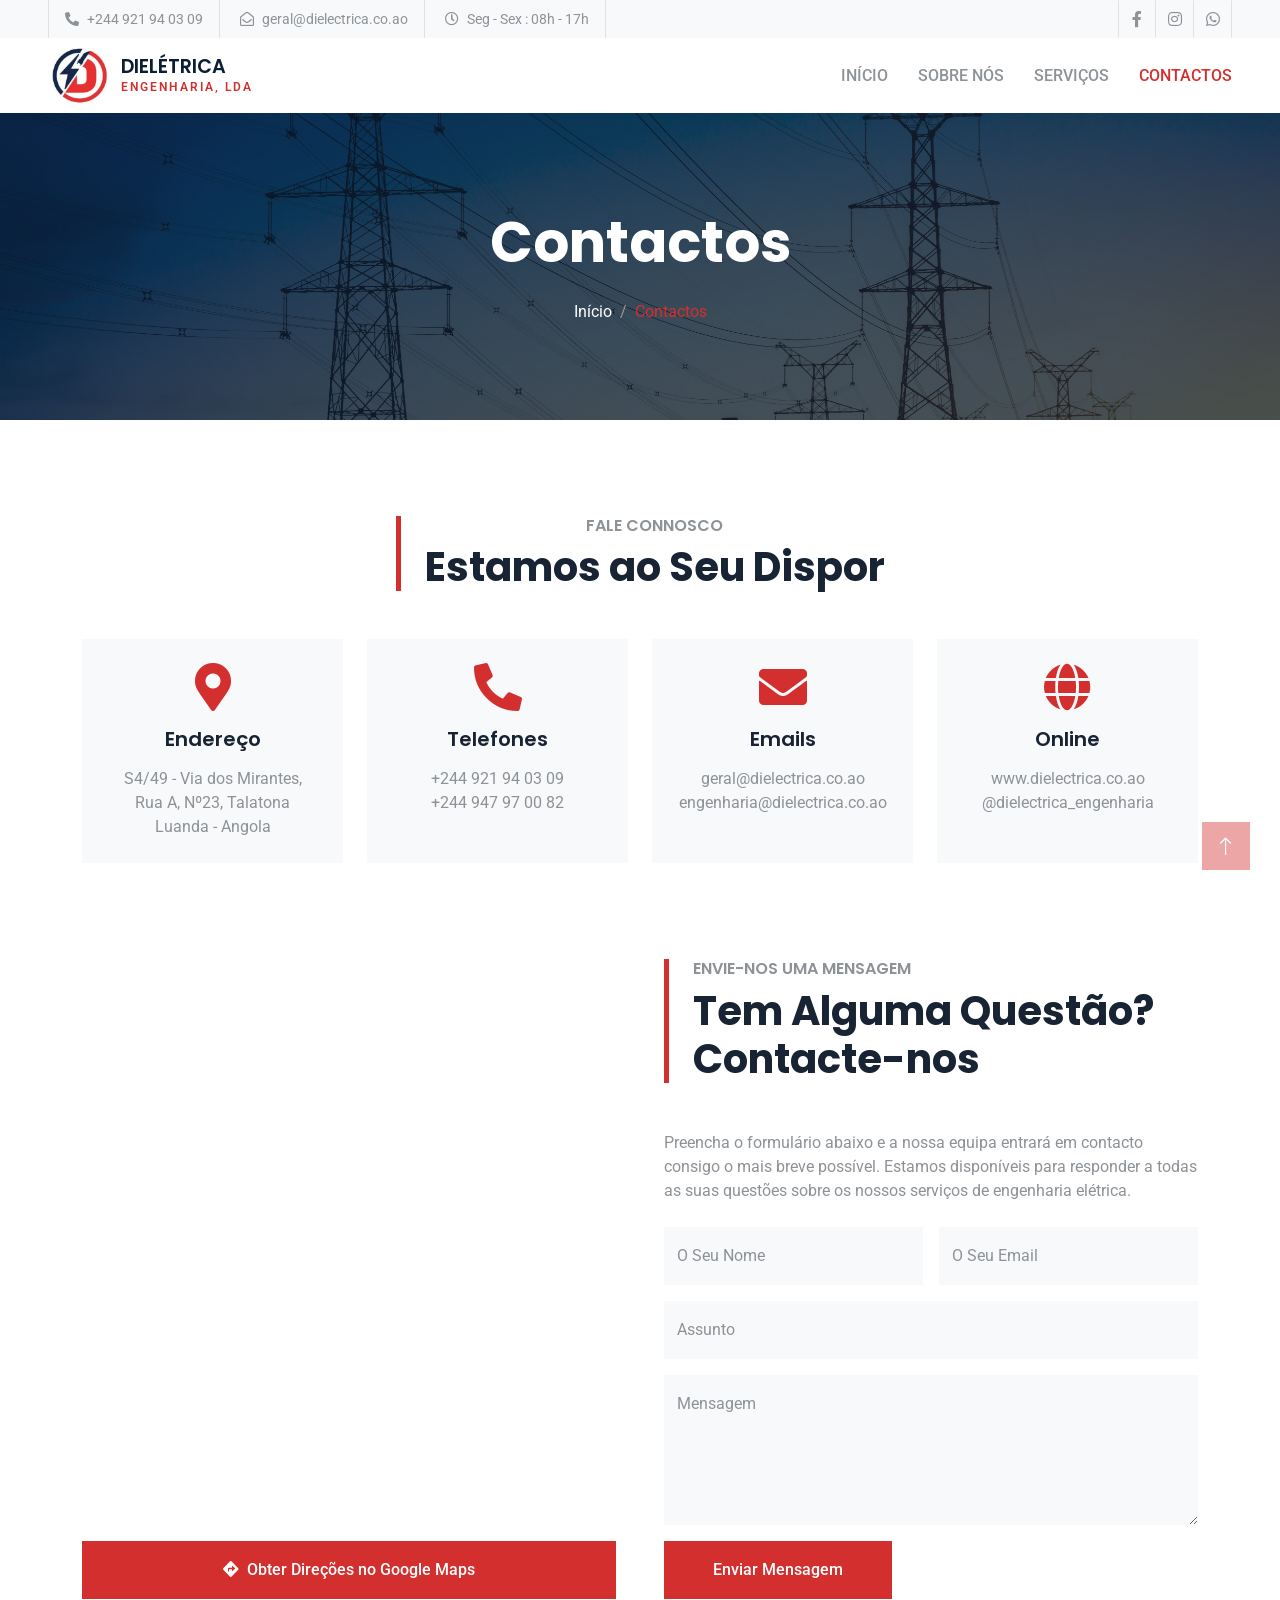
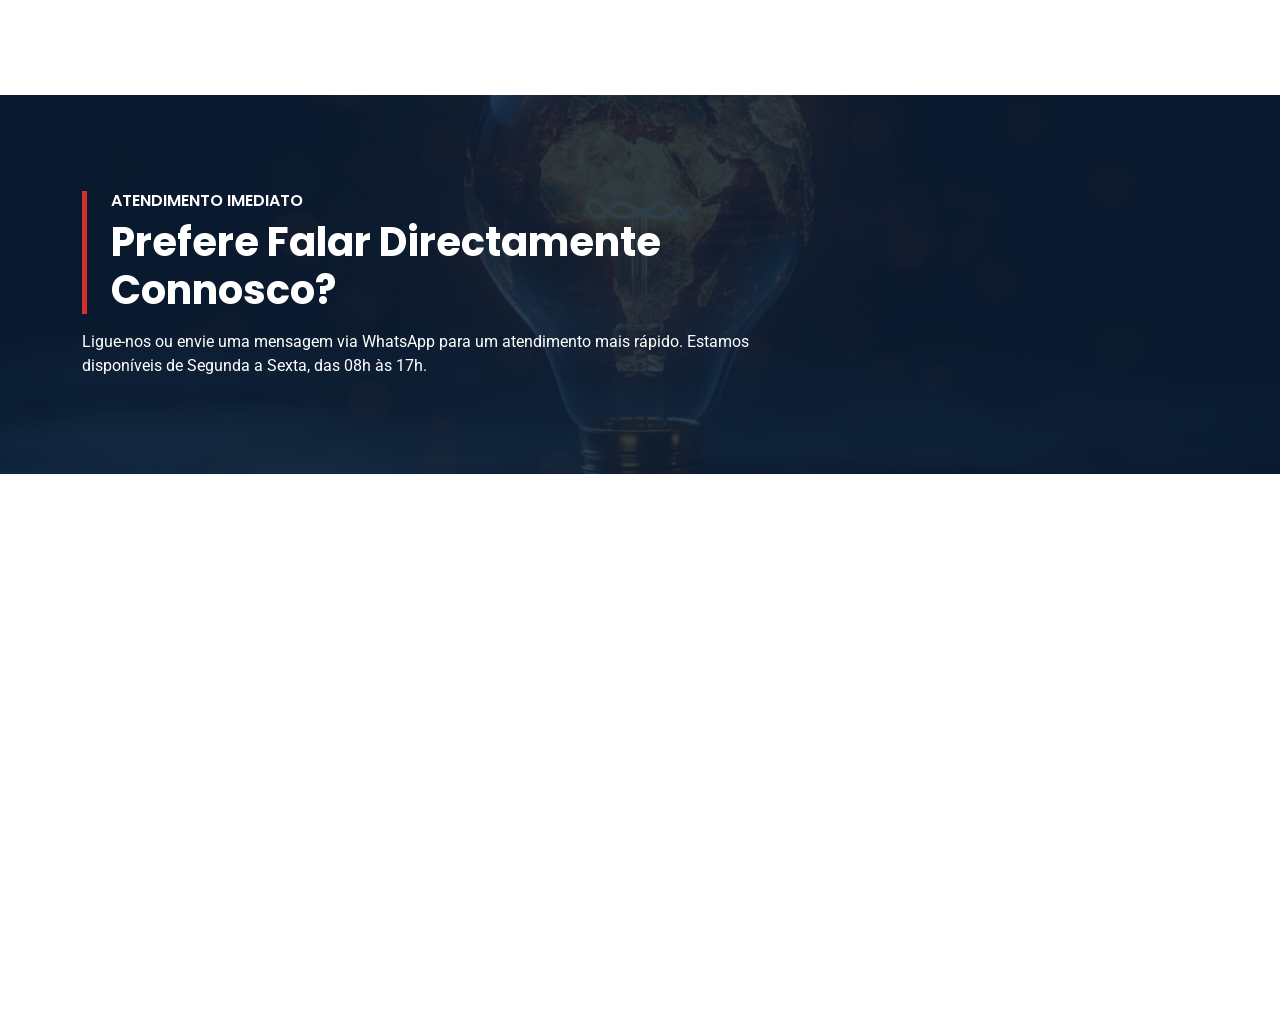
<file: contact.html>
<!DOCTYPE html>
<html lang="pt">

<head>
    <meta charset="utf-8">
    <title>Contactos - Dieléctrica Engenharia, Lda</title>
    <meta content="width=device-width, initial-scale=1.0" name="viewport">
    <meta content="contactos dieléctrica, engenharia elétrica angola, instalações elétricas luanda, talatona, orçamento, telefone, email" name="keywords">
    <meta content="Contacte a Dieléctrica Engenharia, Lda - Empresa angolana de instalações elétricas. Estamos em Talatona, Luanda e atuamos em todo o território nacional." name="description">

    <!-- Favicon -->
    <link href="img/favicon.ico" rel="icon">

    <!-- Google Web Fonts -->
    <link rel="preconnect" href="https://fonts.googleapis.com">
    <link rel="preconnect" href="https://fonts.gstatic.com" crossorigin>
    <link href="https://fonts.googleapis.com/css2?family=Roboto:wght@400;500&family=Poppins:wght@600;700&display=swap" rel="stylesheet">

    <!-- Icon Font Stylesheet -->
    <link href="https://cdnjs.cloudflare.com/ajax/libs/font-awesome/5.10.0/css/all.min.css" rel="stylesheet">
    <link href="https://cdn.jsdelivr.net/npm/bootstrap-icons@1.4.1/font/bootstrap-icons.css" rel="stylesheet">

    <!-- Libraries Stylesheet -->
    <link href="lib/animate/animate.min.css" rel="stylesheet">
    <link href="lib/owlcarousel/assets/owl.carousel.min.css" rel="stylesheet">

    <!-- Customized Bootstrap Stylesheet -->
    <link href="css/bootstrap.min.css" rel="stylesheet">

    <!-- Template Stylesheet -->
    <link href="css/style.css" rel="stylesheet">
</head>

<body>
    <!-- Spinner Start -->
    <div id="spinner" class="show bg-white position-fixed translate-middle w-100 vh-100 top-50 start-50 d-flex align-items-center justify-content-center">
        <div class="spinner-grow text-primary" role="status"></div>
    </div>
    <!-- Spinner End -->


    <!-- Topbar Start -->
    <div class="container-fluid bg-light p-0">
        <div class="row gx-0 d-none d-lg-flex">
            <div class="col-lg-7 px-5 text-start">
                <div class="h-100 d-inline-flex align-items-center border-start border-end px-3">
                    <small class="fa fa-phone-alt me-2"></small>
                    <small>+244 921 94 03 09</small>
                </div>
                <div class="h-100 d-inline-flex align-items-center border-end px-3">
                    <small class="far fa-envelope-open me-2"></small>
                    <small>geral@dielectrica.co.ao</small>
                </div>
                <div class="h-100 d-inline-flex align-items-center border-end px-3">
                    <small class="far fa-clock me-2"></small>
                    <small>Seg - Sex : 08h - 17h</small>
                </div>
            </div>
            <div class="col-lg-5 px-5 text-end">
                <div class="h-100 d-inline-flex align-items-center">
                    <a class="btn btn-square border-end border-start" href="https://facebook.com/dielectrica.electricistas" target="_blank"><i class="fab fa-facebook-f"></i></a>
                    <a class="btn btn-square border-end" href="https://instagram.com/dielectrica_engenharia" target="_blank"><i class="fab fa-instagram"></i></a>
                    <a class="btn btn-square border-end" href="https://wa.me/244921940309" target="_blank"><i class="fab fa-whatsapp"></i></a>
                </div>
            </div>
        </div>
    </div>
    <!-- Topbar End -->


    <!-- Navbar Start -->
    <nav class="navbar navbar-expand-lg bg-white navbar-light sticky-top px-4 px-lg-5 py-lg-0">
        <a href="index.html" class="navbar-brand d-flex align-items-center">
            <img src="img/logo.jpeg" alt="Dieléctrica Engenharia, Lda" style="height: 65px;" class="me-2">
            <div class="d-flex flex-column">
                <h1 class="m-0" style="font-size: 1.2rem; line-height: 1.2; color: #0B1E36;">DIELÉTRICA</h1>
                <span style="font-size: 0.75rem; color: #D32F2F; letter-spacing: 2px; font-weight: 600;">ENGENHARIA, LDA</span>
            </div>
        </a>
        <button type="button" class="navbar-toggler" data-bs-toggle="collapse" data-bs-target="#navbarCollapse">
            <span class="navbar-toggler-icon"></span>
        </button>
        <div class="collapse navbar-collapse" id="navbarCollapse">
            <div class="navbar-nav ms-auto py-3 py-lg-0">
                <a href="index.html" class="nav-item nav-link">Início</a>
                <a href="about.html" class="nav-item nav-link">Sobre nós</a>
                <a href="service.html" class="nav-item nav-link">Serviços</a>
                <a href="contact.html" class="nav-item nav-link active">Contactos</a>
            </div>
        </div>
    </nav>
    <!-- Navbar End -->


    <!-- Page Header Start -->
    <div class="container-fluid page-header py-5 mb-5 wow fadeIn" data-wow-delay="0.1s">
        <div class="container text-center py-5">
            <h1 class="display-4 text-white animated slideInDown mb-4">Contactos</h1>
            <nav aria-label="breadcrumb animated slideInDown">
                <ol class="breadcrumb justify-content-center mb-0">
                    <li class="breadcrumb-item"><a class="text-white" href="index.html">Início</a></li>
                    <li class="breadcrumb-item text-primary active" aria-current="page">Contactos</li>
                </ol>
            </nav>
        </div>
    </div>
    <!-- Page Header End -->


    <!-- Contact Info Cards Start -->
    <div class="container-xxl py-5">
        <div class="container">
            <div class="text-center mx-auto mb-5 wow fadeInUp" data-wow-delay="0.1s" style="max-width: 600px;">
                <div class="border-start border-5 border-primary ps-4 mb-3 mx-auto" style="width: fit-content;">
                    <h6 class="text-body text-uppercase mb-2">Fale Connosco</h6>
                    <h1 class="display-6 mb-0">Estamos ao Seu Dispor</h1>
                </div>
            </div>
            <div class="row g-4">
                <div class="col-lg-3 col-md-6 wow fadeInUp" data-wow-delay="0.1s">
                    <div class="service-item bg-light overflow-hidden h-100 text-center p-4">
                        <div class="d-flex flex-column align-items-center">
                            <i class="fa fa-map-marker-alt fa-3x text-primary mb-3"></i>
                            <h5 class="mb-3">Endereço</h5>
                            <p class="mb-0">S4/49 - Via dos Mirantes,<br>Rua A, Nº23, Talatona<br>Luanda - Angola</p>
                        </div>
                    </div>
                </div>
                <div class="col-lg-3 col-md-6 wow fadeInUp" data-wow-delay="0.3s">
                    <div class="service-item bg-light overflow-hidden h-100 text-center p-4">
                        <div class="d-flex flex-column align-items-center">
                            <i class="fa fa-phone-alt fa-3x text-primary mb-3"></i>
                            <h5 class="mb-3">Telefones</h5>
                            <p class="mb-0">+244 921 94 03 09<br>+244 947 97 00 82</p>
                        </div>
                    </div>
                </div>
                <div class="col-lg-3 col-md-6 wow fadeInUp" data-wow-delay="0.5s">
                    <div class="service-item bg-light overflow-hidden h-100 text-center p-4">
                        <div class="d-flex flex-column align-items-center">
                            <i class="fa fa-envelope fa-3x text-primary mb-3"></i>
                            <h5 class="mb-3">Emails</h5>
                            <p class="mb-0">geral@dielectrica.co.ao<br>engenharia@dielectrica.co.ao</p>
                        </div>
                    </div>
                </div>
                <div class="col-lg-3 col-md-6 wow fadeInUp" data-wow-delay="0.7s">
                    <div class="service-item bg-light overflow-hidden h-100 text-center p-4">
                        <div class="d-flex flex-column align-items-center">
                            <i class="fa fa-globe fa-3x text-primary mb-3"></i>
                            <h5 class="mb-3">Online</h5>
                            <p class="mb-0">www.dielectrica.co.ao<br>@dielectrica_engenharia</p>
                        </div>
                    </div>
                </div>
            </div>
        </div>
    </div>
    <!-- Contact Info Cards End -->

<!-- Contact Start -->
<div class="container-xxl py-5">
    <div class="container">
        <div class="row g-5">
            <!-- Mapa -->
            <div class="col-lg-6 wow fadeInUp" data-wow-delay="0.1s">
                <div class="position-relative h-100 d-flex flex-column">
                    <div class="flex-grow-1" style="min-height: 400px;">
                        <iframe 
                            src="https://www.google.com/maps/embed?pb=!1m17!1m12!1m3!1d3018.0332011620017!2d13.193129073595676!3d-8.886944991168832!2m3!1f0!2f0!3f0!3m2!1i1024!2i768!4f13.1!3m2!1m1!2zOMKwNTMnMTMuMCJTIDEzwrAxMSc0NC41IkU!5e1!3m2!1spt-PT!2sao!4v1790154008979!5m2!1spt-PT!2sao" 
                            width="100%" 
                            height="100%" 
                            style="border:0; min-height: 400px;" 
                            allowfullscreen="" 
                            loading="lazy" 
                            referrerpolicy="strict-origin-when-cross-origin">
                        </iframe>
                    </div>
                    <div class="mt-3">
                        <a href="https://maps.app.goo.gl/DWiZeSGZNyHueW6J7" 
                           target="_blank" 
                           class="btn btn-primary py-3 px-4 w-100">
                            <i class="fa fa-directions me-2"></i>Obter Direções no Google Maps
                        </a>
                    </div>
                </div>
            </div>
            
            <!-- Formulário -->
            <div class="col-lg-6 wow fadeInUp" data-wow-delay="0.5s">
                <div class="border-start border-5 border-primary ps-4 mb-5">
                    <h6 class="text-body text-uppercase mb-2">Envie-nos uma Mensagem</h6>
                    <h1 class="display-6 mb-0">Tem Alguma Questão? Contacte-nos</h1>
                </div>
                <p class="mb-4">Preencha o formulário abaixo e a nossa equipa entrará em contacto consigo o mais breve possível. Estamos disponíveis para responder a todas as suas questões sobre os nossos serviços de engenharia elétrica.</p>
                <form>
                    <div class="row g-3">
                        <div class="col-md-6">
                            <div class="form-floating">
                                <input type="text" class="form-control border-0 bg-light" id="name" placeholder="Nome">
                                <label for="name">O Seu Nome</label>
                            </div>
                        </div>
                        <div class="col-md-6">
                            <div class="form-floating">
                                <input type="email" class="form-control border-0 bg-light" id="email" placeholder="Email">
                                <label for="email">O Seu Email</label>
                            </div>
                        </div>
                        <div class="col-12">
                            <div class="form-floating">
                                <input type="text" class="form-control border-0 bg-light" id="subject" placeholder="Assunto">
                                <label for="subject">Assunto</label>
                            </div>
                        </div>
                        <div class="col-12">
                            <div class="form-floating">
                                <textarea class="form-control border-0 bg-light" placeholder="Mensagem" id="message" style="height: 150px"></textarea>
                                <label for="message">Mensagem</label>
                            </div>
                        </div>
                        <div class="col-12">
                            <button class="btn btn-primary py-3 px-5" type="submit">Enviar Mensagem</button>
                        </div>
                    </div>
                </form>
            </div>
        </div>
    </div>
</div>
<!-- Contact End -->


    <!-- CTA Start -->
    <div class="container-fluid appointment my-5 py-5 wow fadeIn" data-wow-delay="0.1s">
        <div class="container py-5">
            <div class="row g-5 align-items-center">
                <div class="col-lg-8 wow fadeIn" data-wow-delay="0.3s">
                    <div class="border-start border-5 border-primary ps-4 mb-3">
                        <h6 class="text-white text-uppercase mb-2">Atendimento Imediato</h6>
                        <h1 class="display-6 text-white mb-0">Prefere Falar Directamente Connosco?</h1>
                    </div>
                    <p class="text-white mb-0">Ligue-nos ou envie uma mensagem via WhatsApp para um atendimento mais rápido. Estamos disponíveis de Segunda a Sexta, das 08h às 17h.</p>
                </div>
                <div class="col-lg-4 text-lg-end wow fadeIn" data-wow-delay="0.5s">
                    <a href="tel:+244921940309" class="btn btn-primary py-3 px-5 me-2 mb-2">
                        <i class="fa fa-phone-alt me-2"></i>Ligar Agora
                    </a>
                    <a href="https://wa.me/244921940309" target="_blank" class="btn btn-outline-primary py-3 px-5 mb-2">
                        <i class="fab fa-whatsapp me-2"></i>WhatsApp
                    </a>
                </div>
            </div>
        </div>
    </div>
    <!-- CTA End -->


    <!-- Footer Start -->
    <div class="container-fluid bg-dark footer mt-5 pt-5 wow fadeIn" data-wow-delay="0.1s">
        <div class="container py-5">
            <div class="row g-5">
                <div class="col-lg-3 col-md-6">
                    <div class="d-flex align-items-center mb-4">
                        <img src="img/logo.jpeg" alt="Dieléctrica Engenharia" style="height: 55px;" class="me-2 bg-white p-1">
                        <div class="d-flex flex-column">
                            <h4 class="text-white mb-0">DIELÉTRICA</h4>
                            <span style="font-size: 0.7rem; color: #D32F2F; letter-spacing: 2px; font-weight: 600;">ENGENHARIA, LDA</span>
                        </div>
                    </div>
                    <p>Empresa angolana especializada em instalações elétricas de baixa, média e alta tensão, exteriores e interiores, e pequenas obras de construção civil.</p>
                    <div class="d-flex pt-2">
                        <a class="btn btn-square btn-outline-primary me-1" href="https://facebook.com/dielectrica.electricistas" target="_blank"><i class="fab fa-facebook-f"></i></a>
                        <a class="btn btn-square btn-outline-primary me-1" href="https://instagram.com/dielectrica_engenharia" target="_blank"><i class="fab fa-instagram"></i></a>
                        <a class="btn btn-square btn-outline-primary me-0" href="https://wa.me/244921940309" target="_blank"><i class="fab fa-whatsapp"></i></a>
                    </div>
                </div>
                <div class="col-lg-3 col-md-6">
                    <h4 class="text-light mb-4">Contactos</h4>
                    <p><i class="fa fa-map-marker-alt me-3"></i>S4/49 - Via dos Mirantes, Rua A, Nº23, Talatona, Luanda</p>
                    <p><i class="fa fa-phone-alt me-3"></i>+244 921 94 03 09</p>
                    <p><i class="fa fa-phone-alt me-3"></i>+244 947 97 00 82</p>
                    <p><i class="fa fa-envelope me-3"></i>geral@dielectrica.co.ao</p>
                    <p><i class="fa fa-envelope me-3"></i>engenharia@dielectrica.co.ao</p>
                </div>
                <div class="col-lg-3 col-md-6">
                    <h4 class="text-light mb-4">Links Rápidos</h4>
                    <a class="btn btn-link" href="about.html">Sobre nós</a>
                    <a class="btn btn-link" href="contact.html">Contactos</a>
                    <a class="btn btn-link" href="service.html">Serviços</a>
                    <a class="btn btn-link" href="appointment.html">Pedir Orçamento</a>
                    <a class="btn btn-link" href="https://www.dielectrica.co.ao" target="_blank">Website Oficial</a>
                </div>
                <div class="col-lg-3 col-md-6">
                    <h4 class="text-light mb-4">Localização</h4>
                    <p>Talatona, Luanda - Angola</p>
                    <p>Atuamos em <strong>todo o território nacional</strong>.</p>
                    <div class="position-relative mx-auto" style="max-width: 400px;">
                        <input class="form-control bg-transparent w-100 py-3 ps-4 pe-5" type="text" placeholder="O seu email">
                        <button type="button" class="btn btn-primary py-2 position-absolute top-0 end-0 mt-2 me-2">Subscrever</button>
                    </div>
                </div>
            </div>
        </div>
        <div class="container-fluid copyright">
            <div class="container">
                <div class="row">
                    <div class="col-md-6 text-center text-md-start mb-3 mb-md-0">
                        &copy; <a href="https://www.dielectrica.co.ao">Dieléctrica Engenharia, Lda</a>, Todos os Direitos Reservados.
                    </div>
                    <div class="col-md-6 text-center text-md-end">
                        Designed By <a href="https://htmlcodex.com">HTML Codex</a>
                    </div>
                </div>
            </div>
        </div>
    </div>
    <!-- Footer End -->


    <!-- Back to Top -->
    <a href="#" class="btn btn-lg btn-primary btn-lg-square back-to-top"><i class="bi bi-arrow-up"></i></a>


    <!-- JavaScript Libraries -->
    <script src="https://code.jquery.com/jquery-3.4.1.min.js"></script>
    <script src="https://cdn.jsdelivr.net/npm/bootstrap@5.0.0/dist/js/bootstrap.bundle.min.js"></script>
    <script src="lib/wow/wow.min.js"></script>
    <script src="lib/easing/easing.min.js"></script>
    <script src="lib/waypoints/waypoints.min.js"></script>
    <script src="lib/owlcarousel/owl.carousel.min.js"></script>

    <!-- Template Javascript -->
    <script src="js/main.js"></script>
</body>

</html>
</file>
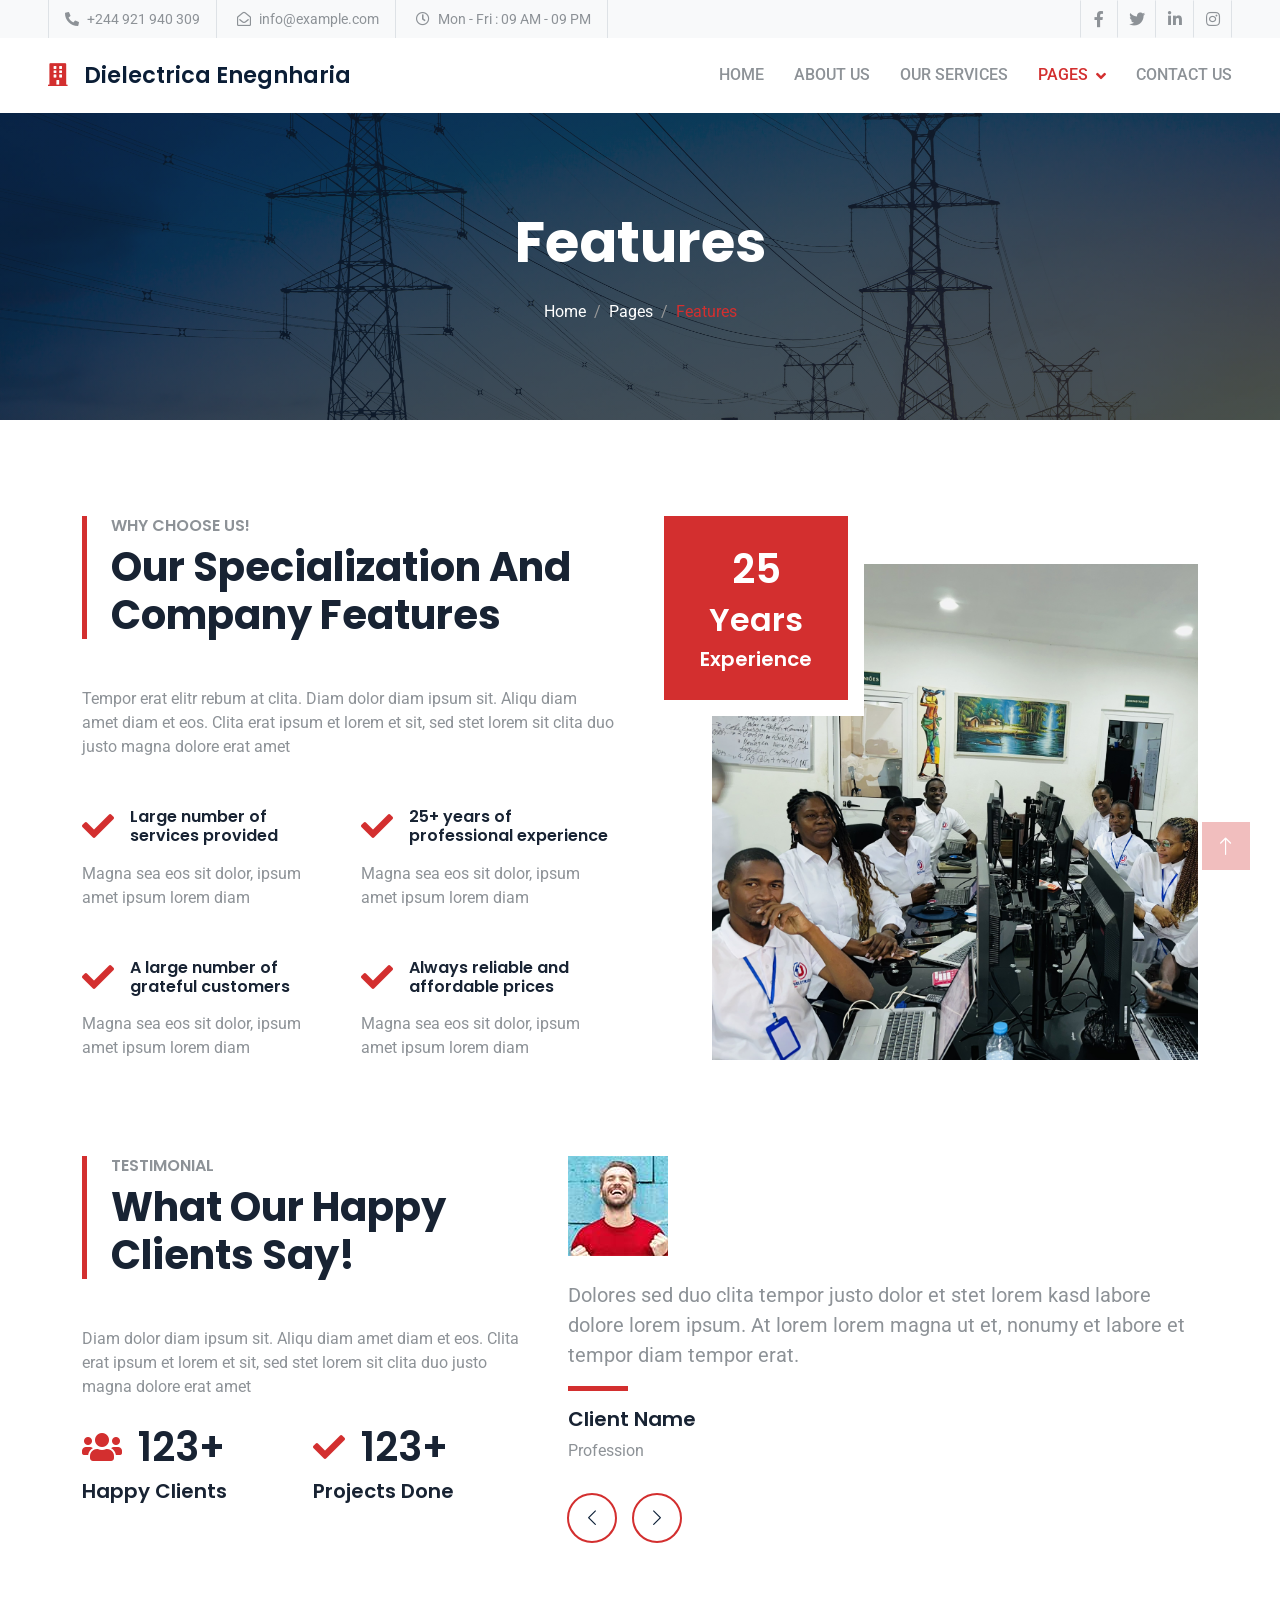
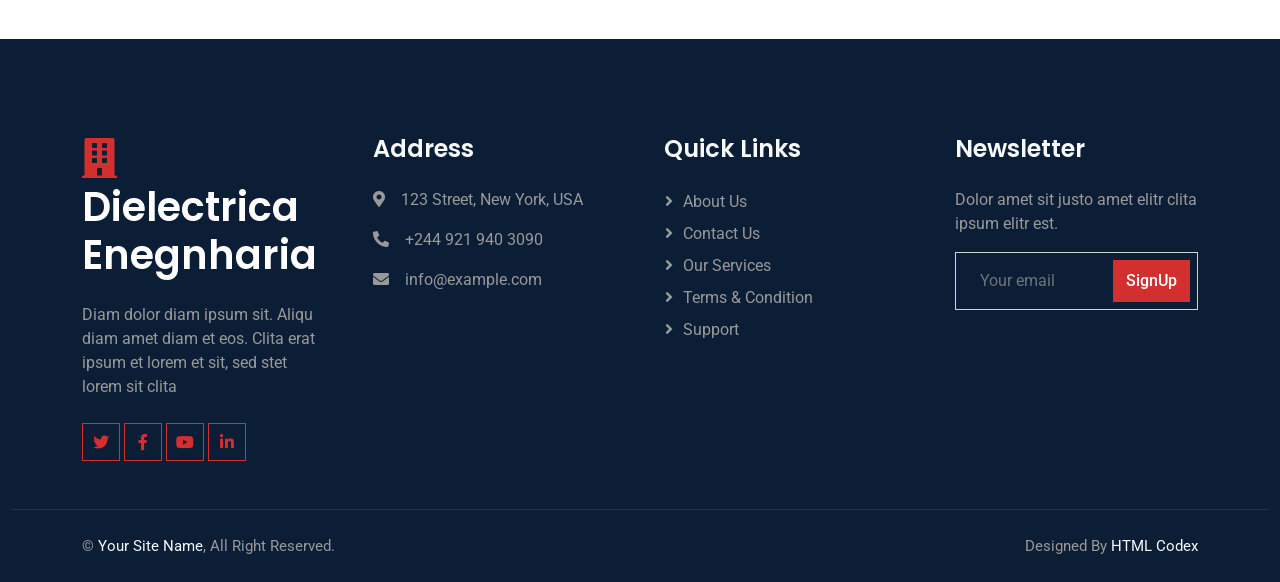
<file: feature.html>
<!DOCTYPE html>
<html lang="en">

<head>
    <meta charset="utf-8">
    <title>Dielectrica Enegnharia - Home Repair Website Template</title>
    <meta content="width=device-width, initial-scale=1.0" name="viewport">
    <meta content="" name="keywords">
    <meta content="" name="description">

    <!-- Favicon -->
    <link href="img/favicon.ico" rel="icon">

    <!-- Google Web Fonts -->
    <link rel="preconnect" href="https://fonts.googleapis.com">
    <link rel="preconnect" href="https://fonts.gstatic.com" crossorigin>
    <link href="https://fonts.googleapis.com/css2?family=Roboto:wght@400;500&family=Poppins:wght@600;700&display=swap" rel="stylesheet"> 

    <!-- Icon Font Stylesheet -->
    <link href="https://cdnjs.cloudflare.com/ajax/libs/font-awesome/5.10.0/css/all.min.css" rel="stylesheet">
    <link href="https://cdn.jsdelivr.net/npm/bootstrap-icons@1.4.1/font/bootstrap-icons.css" rel="stylesheet">

    <!-- Libraries Stylesheet -->
    <link href="lib/animate/animate.min.css" rel="stylesheet">
    <link href="lib/owlcarousel/assets/owl.carousel.min.css" rel="stylesheet">

    <!-- Customized Bootstrap Stylesheet -->
    <link href="css/bootstrap.min.css" rel="stylesheet">

    <!-- Template Stylesheet -->
    <link href="css/style.css" rel="stylesheet">
</head>

<body>
    <!-- Spinner Start -->
    <div id="spinner" class="show bg-white position-fixed translate-middle w-100 vh-100 top-50 start-50 d-flex align-items-center justify-content-center">
        <div class="spinner-grow text-primary" role="status"></div>
    </div>
    <!-- Spinner End -->


    <!-- Topbar Start -->
    <div class="container-fluid bg-light p-0">
        <div class="row gx-0 d-none d-lg-flex">
            <div class="col-lg-7 px-5 text-start">
                <div class="h-100 d-inline-flex align-items-center border-start border-end px-3">
                    <small class="fa fa-phone-alt me-2"></small>
                    <small>+244 921 940 309</small>
                </div>
                <div class="h-100 d-inline-flex align-items-center border-end px-3">
                    <small class="far fa-envelope-open me-2"></small>
                    <small>info@example.com</small>
                </div>
                <div class="h-100 d-inline-flex align-items-center border-end px-3">
                    <small class="far fa-clock me-2"></small>
                    <small>Mon - Fri : 09 AM - 09 PM</small>
                </div>
            </div>
            <div class="col-lg-5 px-5 text-end">
                <div class="h-100 d-inline-flex align-items-center">
                    <a class="btn btn-square border-end border-start" href=""><i class="fab fa-facebook-f"></i></a>
                    <a class="btn btn-square border-end" href=""><i class="fab fa-twitter"></i></a>
                    <a class="btn btn-square border-end" href=""><i class="fab fa-linkedin-in"></i></a>
                    <a class="btn btn-square border-end" href=""><i class="fab fa-instagram"></i></a>
                </div>
            </div>
        </div>
    </div>
    <!-- Topbar End -->


    <!-- Navbar Start -->
    <nav class="navbar navbar-expand-lg bg-white navbar-light sticky-top px-4 px-lg-5 py-lg-0">
        <a href="index.html" class="navbar-brand d-flex align-items-center">
            <h1 class="m-0"><i class="fa fa-building text-primary me-3"></i>Dielectrica Enegnharia</h1>
        </a>
        <button type="button" class="navbar-toggler" data-bs-toggle="collapse" data-bs-target="#navbarCollapse">
            <span class="navbar-toggler-icon"></span>
        </button>
        <div class="collapse navbar-collapse" id="navbarCollapse">
            <div class="navbar-nav ms-auto py-3 py-lg-0">
                <a href="index.html" class="nav-item nav-link">Home</a>
                <a href="about.html" class="nav-item nav-link">About Us</a>
                <a href="service.html" class="nav-item nav-link">Our Services</a>
                <div class="nav-item dropdown">
                    <a href="#" class="nav-link dropdown-toggle active" data-bs-toggle="dropdown">Pages</a>
                    <div class="dropdown-menu bg-light m-0">
                        <a href="feature.html" class="dropdown-item active">Features</a>
                        <a href="appointment.html" class="dropdown-item">Appointment</a>
                        <a href="team.html" class="dropdown-item">Our Team</a>
                        <a href="testimonial.html" class="dropdown-item">Testimonial</a>
                        <a href="404.html" class="dropdown-item">404 Page</a>
                    </div>
                </div>
                <a href="contact.html" class="nav-item nav-link">Contact Us</a>
            </div>
        </div>
    </nav>
    <!-- Navbar End -->


    <!-- Page Header Start -->
    <div class="container-fluid page-header py-5 mb-5 wow fadeIn" data-wow-delay="0.1s">
        <div class="container text-center py-5">
            <h1 class="display-4 text-white animated slideInDown mb-4">Features</h1>
            <nav aria-label="breadcrumb animated slideInDown">
                <ol class="breadcrumb justify-content-center mb-0">
                    <li class="breadcrumb-item"><a class="text-white" href="#">Home</a></li>
                    <li class="breadcrumb-item"><a class="text-white" href="#">Pages</a></li>
                    <li class="breadcrumb-item text-primary active" aria-current="page">Features</li>
                </ol>
            </nav>
        </div>
    </div>
    <!-- Page Header End -->


    <!-- Features Start -->
    <div class="container-xxl py-5">
        <div class="container">
            <div class="row g-5">
                <div class="col-lg-6 wow fadeInUp" data-wow-delay="0.1s">
                    <div class="border-start border-5 border-primary ps-4 mb-5">
                        <h6 class="text-body text-uppercase mb-2">Why Choose Us!</h6>
                        <h1 class="display-6 mb-0">Our Specialization And Company Features</h1>
                    </div>
                    <p class="mb-5">Tempor erat elitr rebum at clita. Diam dolor diam ipsum sit. Aliqu diam amet diam et eos. Clita erat ipsum et lorem et sit, sed stet lorem sit clita duo justo magna dolore erat amet</p>
                    <div class="row gy-5 gx-4">
                        <div class="col-sm-6 wow fadeIn" data-wow-delay="0.1s">
                            <div class="d-flex align-items-center mb-3">
                                <i class="fa fa-check fa-2x text-primary flex-shrink-0 me-3"></i>
                                <h6 class="mb-0">Large number of services provided</h6>
                            </div>
                            <span>Magna sea eos sit dolor, ipsum amet ipsum lorem diam</span>
                        </div>
                        <div class="col-sm-6 wow fadeIn" data-wow-delay="0.2s">
                            <div class="d-flex align-items-center mb-3">
                                <i class="fa fa-check fa-2x text-primary flex-shrink-0 me-3"></i>
                                <h6 class="mb-0">25+ years of professional experience</h6>
                            </div>
                            <span>Magna sea eos sit dolor, ipsum amet ipsum lorem diam</span>
                        </div>
                        <div class="col-sm-6 wow fadeIn" data-wow-delay="0.3s">
                            <div class="d-flex align-items-center mb-3">
                                <i class="fa fa-check fa-2x text-primary flex-shrink-0 me-3"></i>
                                <h6 class="mb-0">A large number of grateful customers</h6>
                            </div>
                            <span>Magna sea eos sit dolor, ipsum amet ipsum lorem diam</span>
                        </div>
                        <div class="col-sm-6 wow fadeIn" data-wow-delay="0.4s">
                            <div class="d-flex align-items-center mb-3">
                                <i class="fa fa-check fa-2x text-primary flex-shrink-0 me-3"></i>
                                <h6 class="mb-0">Always reliable and affordable prices</h6>
                            </div>
                            <span>Magna sea eos sit dolor, ipsum amet ipsum lorem diam</span>
                        </div>
                    </div>
                </div>
                <div class="col-lg-6 wow fadeInUp" data-wow-delay="0.5s">
                    <div class="position-relative overflow-hidden ps-5 pt-5 h-100" style="min-height: 400px;">
                        <img class="position-absolute w-100 h-100" src="img/feature.jpg" alt="" style="object-fit: cover;">
                        <div class="position-absolute top-0 start-0 bg-white pe-3 pb-3" style="width: 200px; height: 200px;">
                            <div class="d-flex flex-column justify-content-center text-center bg-primary h-100 p-3">
                                <h1 class="text-white">25</h1>
                                <h2 class="text-white">Years</h2>
                                <h5 class="text-white mb-0">Experience</h5>
                            </div>
                        </div>
                    </div>
                </div>
            </div>
        </div>
    </div>
    <!-- Features End -->


    <!-- Testimonial Start -->
    <div class="container-xxl py-5">
        <div class="container">
            <div class="row g-5">
                <div class="col-lg-5 wow fadeInUp" data-wow-delay="0.1s">
                    <div class="border-start border-5 border-primary ps-4 mb-5">
                        <h6 class="text-body text-uppercase mb-2">Testimonial</h6>
                        <h1 class="display-6 mb-0">What Our Happy Clients Say!</h1>
                    </div>
                    <p class="mb-4">Diam dolor diam ipsum sit. Aliqu diam amet diam et eos. Clita erat ipsum et lorem et sit, sed stet lorem sit clita duo justo magna dolore erat amet</p>
                    <div class="row g-4">
                        <div class="col-sm-6">
                            <div class="d-flex align-items-center mb-2">
                                <i class="fa fa-users fa-2x text-primary flex-shrink-0"></i>
                                <h1 class="ms-3 mb-0">123+</h1>
                            </div>
                            <h5 class="mb-0">Happy Clients</h5>
                        </div>
                        <div class="col-sm-6">
                            <div class="d-flex align-items-center mb-2">
                                <i class="fa fa-check fa-2x text-primary flex-shrink-0"></i>
                                <h1 class="ms-3 mb-0">123+</h1>
                            </div>
                            <h5 class="mb-0">Projects Done</h5>
                        </div>
                    </div>
                </div>
                <div class="col-lg-7 wow fadeInUp" data-wow-delay="0.5s">
                    <div class="owl-carousel testimonial-carousel">
                        <div class="testimonial-item">
                            <img class="img-fluid mb-4" src="img/testimonial-1.jpg" alt="">
                            <p class="fs-5">Dolores sed duo clita tempor justo dolor et stet lorem kasd labore dolore lorem ipsum. At lorem lorem magna ut et, nonumy et labore et tempor diam tempor erat.</p>
                            <div class="bg-primary mb-3" style="width: 60px; height: 5px"></div>
                            <h5>Client Name</h5>
                            <span>Profession</span>
                        </div>
                        <div class="testimonial-item">
                            <img class="img-fluid mb-4" src="img/testimonial-2.jpg" alt="">
                            <p class="fs-5">Dolores sed duo clita tempor justo dolor et stet lorem kasd labore dolore lorem ipsum. At lorem lorem magna ut et, nonumy et labore et tempor diam tempor erat.</p>
                            <div class="bg-primary mb-3" style="width: 60px; height: 5px"></div>
                            <h5>Client Name</h5>
                            <span>Profession</span>
                        </div>
                    </div>
                </div>
            </div>
        </div>
    </div>
    <!-- Testimonial End -->


    <!-- Footer Start -->
    <div class="container-fluid bg-dark footer mt-5 pt-5 wow fadeIn" data-wow-delay="0.1s">
        <div class="container py-5">
            <div class="row g-5">
                <div class="col-lg-3 col-md-6">
                    <h1 class="text-white mb-4"><i class="fa fa-building text-primary me-3"></i>Dielectrica Enegnharia</h1>
                    <p>Diam dolor diam ipsum sit. Aliqu diam amet diam et eos. Clita erat ipsum et lorem et sit, sed stet lorem sit clita</p>
                    <div class="d-flex pt-2">
                        <a class="btn btn-square btn-outline-primary me-1" href=""><i class="fab fa-twitter"></i></a>
                        <a class="btn btn-square btn-outline-primary me-1" href=""><i class="fab fa-facebook-f"></i></a>
                        <a class="btn btn-square btn-outline-primary me-1" href=""><i class="fab fa-youtube"></i></a>
                        <a class="btn btn-square btn-outline-primary me-0" href=""><i class="fab fa-linkedin-in"></i></a>
                    </div>
                </div>
                <div class="col-lg-3 col-md-6">
                    <h4 class="text-light mb-4">Address</h4>
                    <p><i class="fa fa-map-marker-alt me-3"></i>123 Street, New York, USA</p>
                    <p><i class="fa fa-phone-alt me-3"></i>+244 921 940 3090</p>
                    <p><i class="fa fa-envelope me-3"></i>info@example.com</p>
                </div>
                <div class="col-lg-3 col-md-6">
                    <h4 class="text-light mb-4">Quick Links</h4>
                    <a class="btn btn-link" href="">About Us</a>
                    <a class="btn btn-link" href="">Contact Us</a>
                    <a class="btn btn-link" href="">Our Services</a>
                    <a class="btn btn-link" href="">Terms & Condition</a>
                    <a class="btn btn-link" href="">Support</a>
                </div>
                <div class="col-lg-3 col-md-6">
                    <h4 class="text-light mb-4">Newsletter</h4>
                    <p>Dolor amet sit justo amet elitr clita ipsum elitr est.</p>
                    <div class="position-relative mx-auto" style="max-width: 400px;">
                        <input class="form-control bg-transparent w-100 py-3 ps-4 pe-5" type="text" placeholder="Your email">
                        <button type="button" class="btn btn-primary py-2 position-absolute top-0 end-0 mt-2 me-2">SignUp</button>
                    </div>
                </div>
            </div>
        </div>
        <div class="container-fluid copyright">
            <div class="container">
                <div class="row">
                    <div class="col-md-6 text-center text-md-start mb-3 mb-md-0">
                        &copy; <a href="#">Your Site Name</a>, All Right Reserved.
                    </div>
                    <div class="col-md-6 text-center text-md-end">
                        <!--/*** This template is free as long as you keep the footer author’s credit link/attribution link/backlink. If you'd like to use the template without the footer author’s credit link/attribution link/backlink, you can purchase the Credit Removal License from "https://htmlcodex.com/credit-removal". Thank you for your support. ***/-->
                        Designed By <a href="https://htmlcodex.com">HTML Codex</a>
                    </div>
                </div>
            </div>
        </div>
    </div>
    <!-- Footer End -->


    <!-- Back to Top -->
    <a href="#" class="btn btn-lg btn-primary btn-lg-square back-to-top"><i class="bi bi-arrow-up"></i></a>


    <!-- JavaScript Libraries -->
    <script src="https://code.jquery.com/jquery-3.4.1.min.js"></script>
    <script src="https://cdn.jsdelivr.net/npm/bootstrap@5.0.0/dist/js/bootstrap.bundle.min.js"></script>
    <script src="lib/wow/wow.min.js"></script>
    <script src="lib/easing/easing.min.js"></script>
    <script src="lib/waypoints/waypoints.min.js"></script>
    <script src="lib/owlcarousel/owl.carousel.min.js"></script>

    <!-- Template Javascript -->
    <script src="js/main.js"></script>
</body>

</html>
</file>
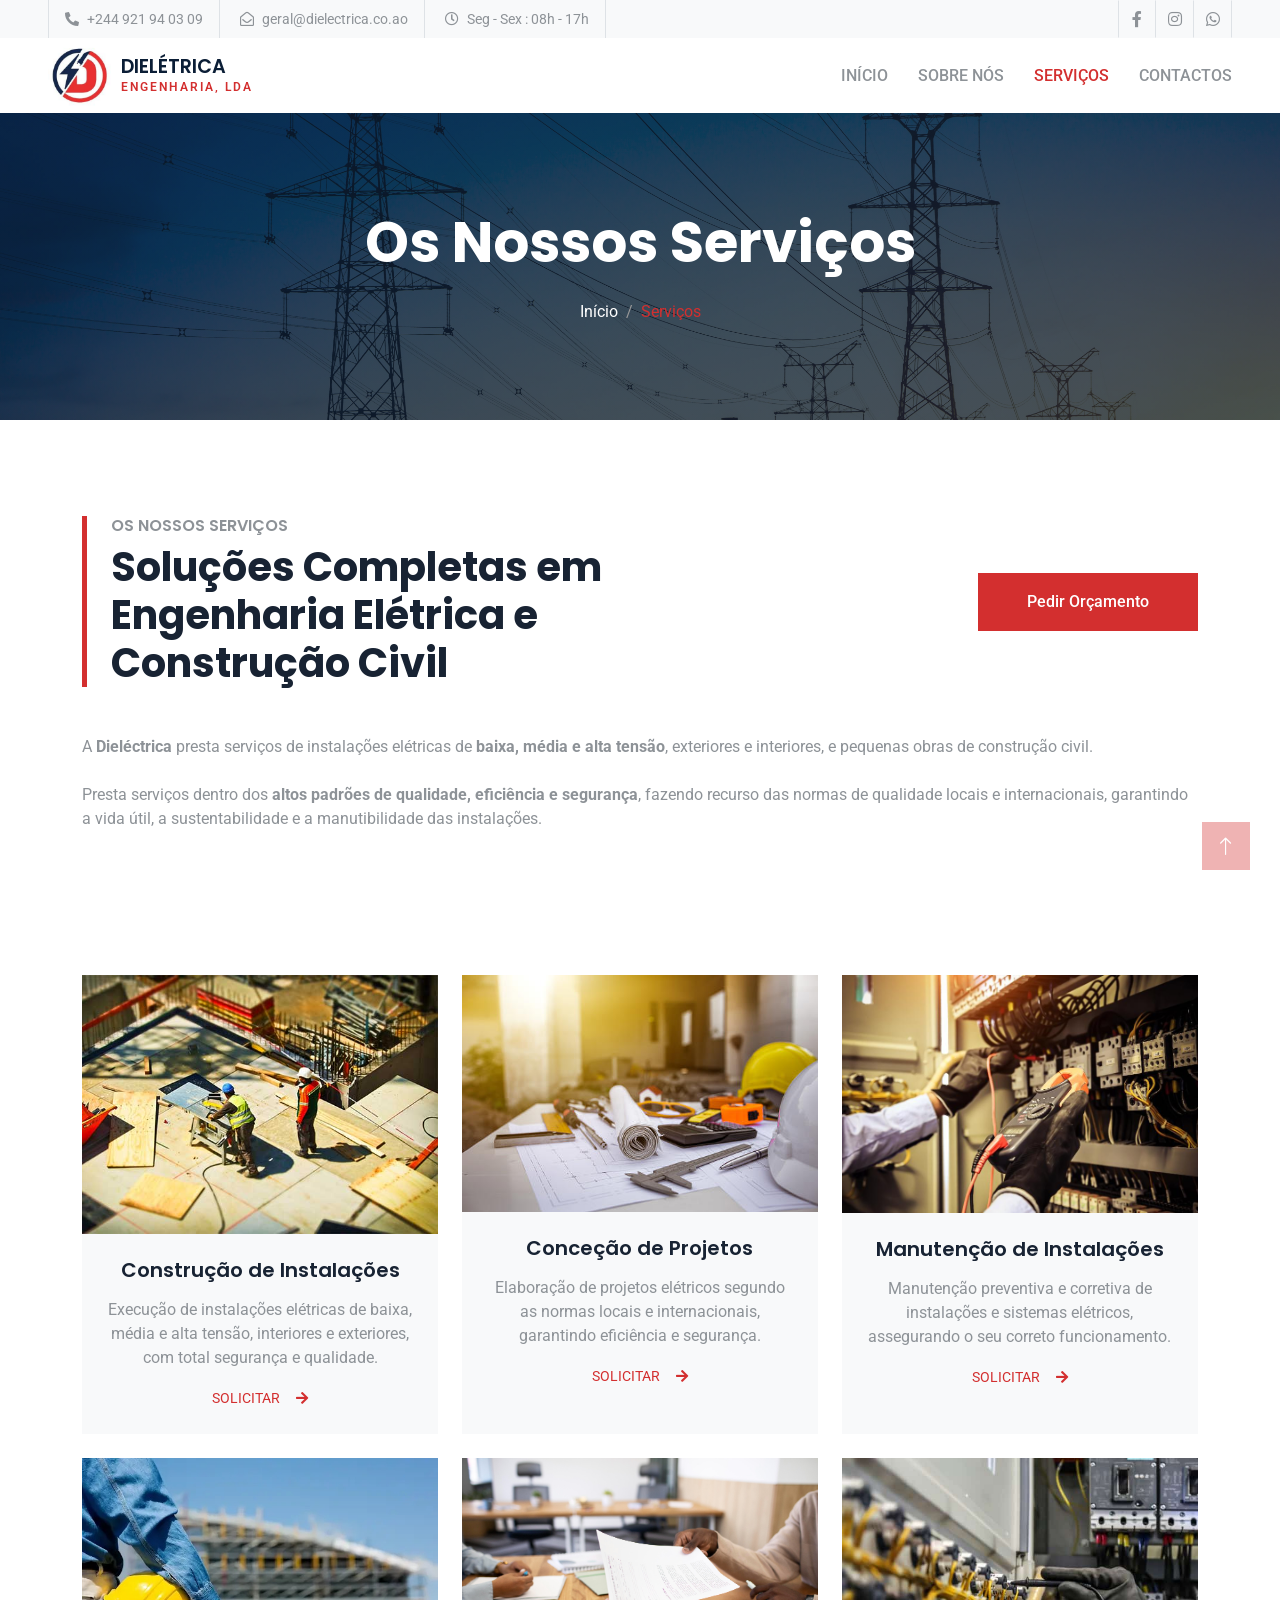
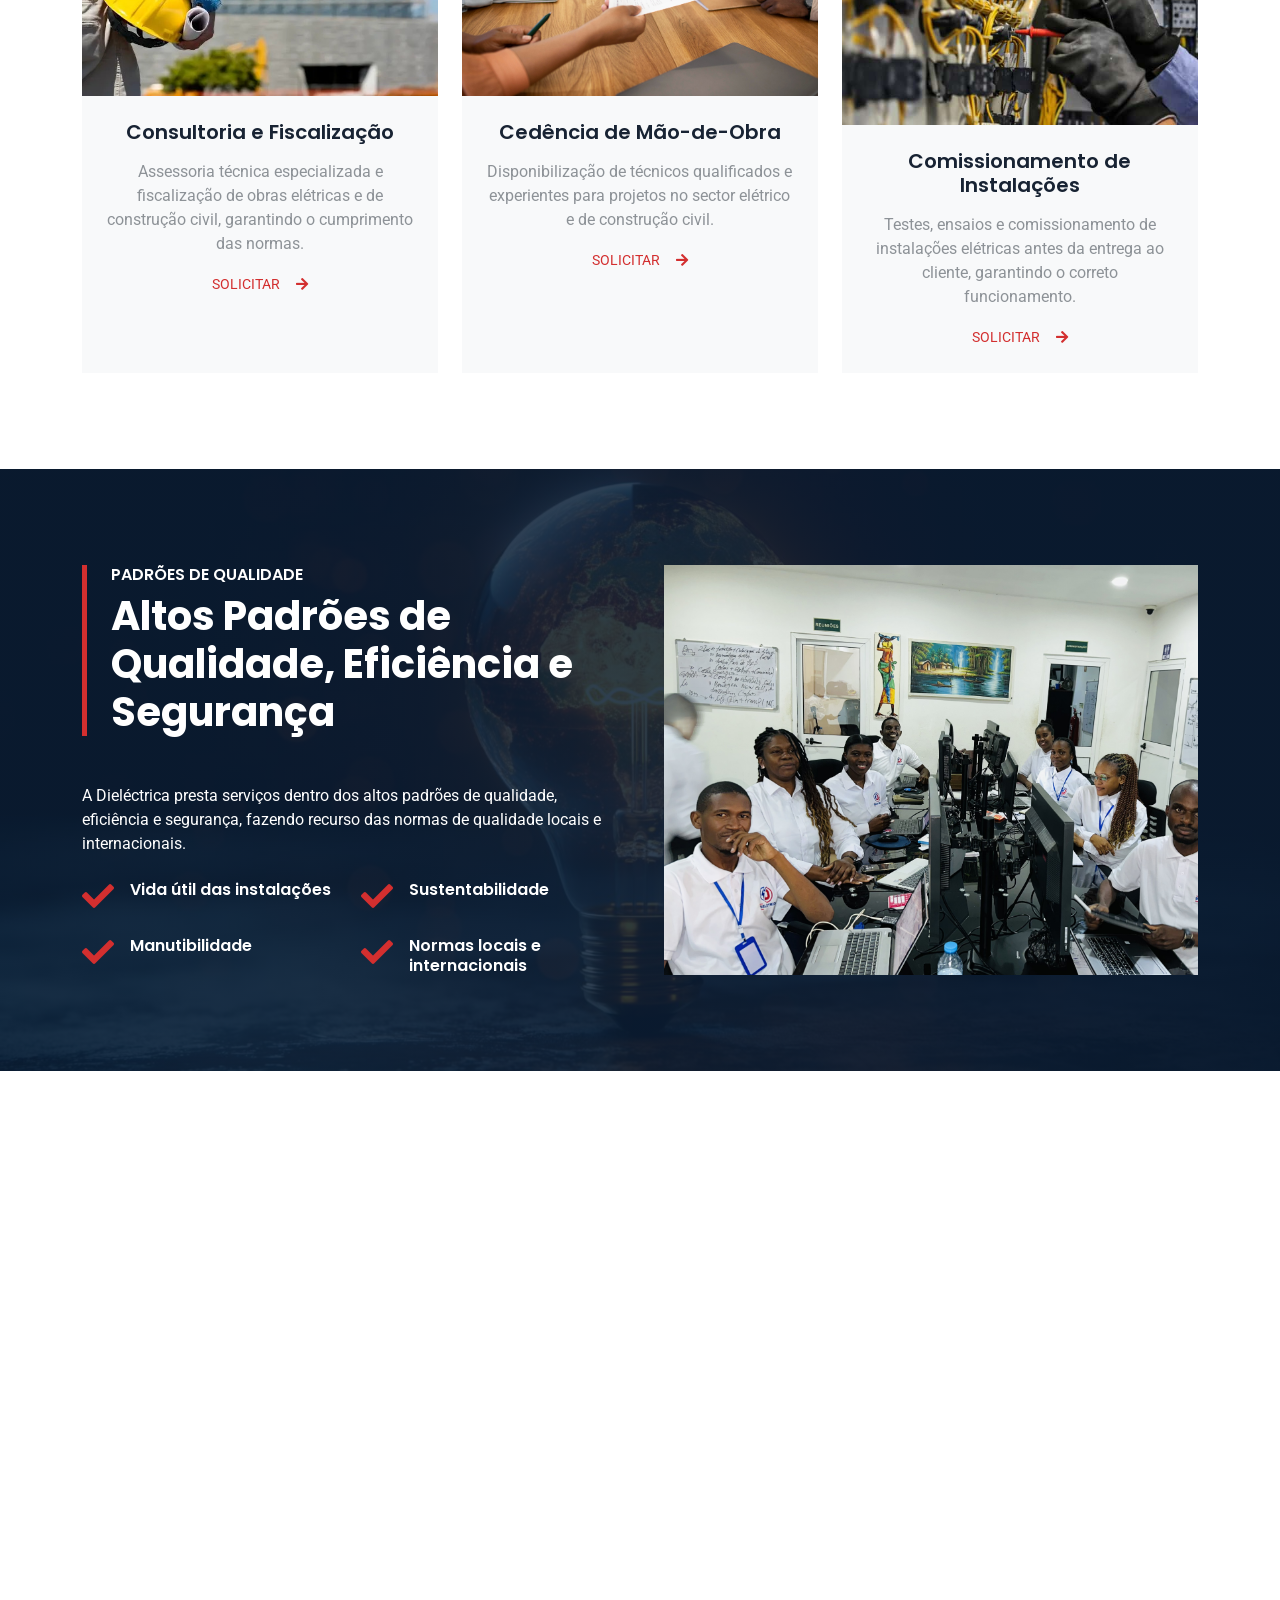
<file: service.html>
<!DOCTYPE html>
<html lang="pt">

<head>
    <meta charset="utf-8">
    <title>Serviços - Dieléctrica Engenharia, Lda</title>
    <meta content="width=device-width, initial-scale=1.0" name="viewport">
    <meta content="construção de instalações, conceção de projetos, manutenção de instalações, consultoria, fiscalização de obras, cedência de mão-de-obra, comissionamento, instalações elétricas, Angola" name="keywords">
    <meta content="Serviços da Dieléctrica Engenharia - Construção de instalações, conceção de projetos, manutenção, consultoria, cedência de mão-de-obra e comissionamento em Angola." name="description">

    <!-- Favicon -->
    <link href="img/favicon.ico" rel="icon">

    <!-- Google Web Fonts -->
    <link rel="preconnect" href="https://fonts.googleapis.com">
    <link rel="preconnect" href="https://fonts.gstatic.com" crossorigin>
    <link href="https://fonts.googleapis.com/css2?family=Roboto:wght@400;500&family=Poppins:wght@600;700&display=swap" rel="stylesheet">

    <!-- Icon Font Stylesheet -->
    <link href="https://cdnjs.cloudflare.com/ajax/libs/font-awesome/5.10.0/css/all.min.css" rel="stylesheet">
    <link href="https://cdn.jsdelivr.net/npm/bootstrap-icons@1.4.1/font/bootstrap-icons.css" rel="stylesheet">

    <!-- Libraries Stylesheet -->
    <link href="lib/animate/animate.min.css" rel="stylesheet">
    <link href="lib/owlcarousel/assets/owl.carousel.min.css" rel="stylesheet">

    <!-- Customized Bootstrap Stylesheet -->
    <link href="css/bootstrap.min.css" rel="stylesheet">

    <!-- Template Stylesheet -->
    <link href="css/style.css" rel="stylesheet">
</head>

<body>
    <!-- Spinner Start -->
    <div id="spinner" class="show bg-white position-fixed translate-middle w-100 vh-100 top-50 start-50 d-flex align-items-center justify-content-center">
        <div class="spinner-grow text-primary" role="status"></div>
    </div>
    <!-- Spinner End -->


    <!-- Topbar Start -->
    <div class="container-fluid bg-light p-0">
        <div class="row gx-0 d-none d-lg-flex">
            <div class="col-lg-7 px-5 text-start">
                <div class="h-100 d-inline-flex align-items-center border-start border-end px-3">
                    <small class="fa fa-phone-alt me-2"></small>
                    <small>+244 921 94 03 09</small>
                </div>
                <div class="h-100 d-inline-flex align-items-center border-end px-3">
                    <small class="far fa-envelope-open me-2"></small>
                    <small>geral@dielectrica.co.ao</small>
                </div>
                <div class="h-100 d-inline-flex align-items-center border-end px-3">
                    <small class="far fa-clock me-2"></small>
                    <small>Seg - Sex : 08h - 17h</small>
                </div>
            </div>
            <div class="col-lg-5 px-5 text-end">
                <div class="h-100 d-inline-flex align-items-center">
                    <a class="btn btn-square border-end border-start" href="https://facebook.com/dielectrica.electricistas" target="_blank"><i class="fab fa-facebook-f"></i></a>
                    <a class="btn btn-square border-end" href="https://instagram.com/dielectrica_engenharia" target="_blank"><i class="fab fa-instagram"></i></a>
                    <a class="btn btn-square border-end" href="https://wa.me/244921940309" target="_blank"><i class="fab fa-whatsapp"></i></a>
                </div>
            </div>
        </div>
    </div>
    <!-- Topbar End -->


    <!-- Navbar Start -->
    <nav class="navbar navbar-expand-lg bg-white navbar-light sticky-top px-4 px-lg-5 py-lg-0">
        <a href="index.html" class="navbar-brand d-flex align-items-center">
            <img src="img/logo.jpeg" alt="Dieléctrica Engenharia, Lda" style="height: 65px;" class="me-2">
            <div class="d-flex flex-column">
                <h1 class="m-0" style="font-size: 1.2rem; line-height: 1.2; color: #0B1E36;">DIELÉTRICA</h1>
                <span style="font-size: 0.75rem; color: #D32F2F; letter-spacing: 2px; font-weight: 600;">ENGENHARIA, LDA</span>
            </div>
        </a>
        <button type="button" class="navbar-toggler" data-bs-toggle="collapse" data-bs-target="#navbarCollapse">
            <span class="navbar-toggler-icon"></span>
        </button>
        <div class="collapse navbar-collapse" id="navbarCollapse">
            <div class="navbar-nav ms-auto py-3 py-lg-0">
                <a href="index.html" class="nav-item nav-link">Início</a>
                <a href="about.html" class="nav-item nav-link">Sobre nós</a>
                <a href="service.html" class="nav-item nav-link active">Serviços</a>
                <a href="contact.html" class="nav-item nav-link">Contactos</a>
            </div>
        </div>
    </nav>
    <!-- Navbar End -->


    <!-- Page Header Start -->
    <div class="container-fluid page-header py-5 mb-5 wow fadeIn" data-wow-delay="0.1s">
        <div class="container text-center py-5">
            <h1 class="display-4 text-white animated slideInDown mb-4">Os Nossos Serviços</h1>
            <nav aria-label="breadcrumb animated slideInDown">
                <ol class="breadcrumb justify-content-center mb-0">
                    <li class="breadcrumb-item"><a class="text-white" href="index.html">Início</a></li>
                    <li class="breadcrumb-item text-primary active" aria-current="page">Serviços</li>
                </ol>
            </nav>
        </div>
    </div>
    <!-- Page Header End -->


    <!-- Service Intro Start -->
    <div class="container-xxl py-5">
        <div class="container">
            <div class="row g-5 align-items-center mb-5">
                <div class="col-lg-7 wow fadeInUp" data-wow-delay="0.1s">
                    <div class="border-start border-5 border-primary ps-4">
                        <h6 class="text-body text-uppercase mb-2">Os Nossos Serviços</h6>
                        <h1 class="display-6 mb-0">Soluções Completas em Engenharia Elétrica e Construção Civil</h1>
                    </div>
                </div>
                <div class="col-lg-5 text-lg-end wow fadeInUp" data-wow-delay="0.3s">
                    <a class="btn btn-primary py-3 px-5" href="appointment.html">Pedir Orçamento</a>
                </div>
            </div>
            <div class="row g-5 mb-5">
                <div class="col-lg-12 wow fadeInUp" data-wow-delay="0.1s">
                    <p class="mb-4">A <strong>Dieléctrica</strong> presta serviços de instalações elétricas de <strong>baixa, média e alta tensão</strong>, exteriores e interiores, e pequenas obras de construção civil.</p>
                    <p class="mb-0">Presta serviços dentro dos <strong>altos padrões de qualidade, eficiência e segurança</strong>, fazendo recurso das normas de qualidade locais e internacionais, garantindo a vida útil, a sustentabilidade e a manutibilidade das instalações.</p>
                </div>
            </div>
        </div>
    </div>
    <!-- Service Intro End -->


    <!-- Service Start -->
    <div class="container-xxl py-5">
        <div class="container">
            <div class="row g-4 justify-content-center">
                
                <!-- Serviço 1: Construção de Instalações -->
                <div class="col-lg-4 col-md-6 wow fadeInUp" data-wow-delay="0.1s">
                    <div class="service-item bg-light overflow-hidden h-100">
                        <img class="img-fluid" src="img/service-1.jpg" alt="Construção de Instalações">
                        <div class="service-text position-relative text-center h-100 p-4">
                            <h5 class="mb-3">Construção de Instalações</h5>
                            <p>Execução de instalações elétricas de baixa, média e alta tensão, interiores e exteriores, com total segurança e qualidade.</p>
                            <a class="small" href="appointment.html">SOLICITAR<i class="fa fa-arrow-right ms-3"></i></a>
                        </div>
                    </div>
                </div>
                
                <!-- Serviço 2: Conceção de Projetos -->
                <div class="col-lg-4 col-md-6 wow fadeInUp" data-wow-delay="0.3s">
                    <div class="service-item bg-light overflow-hidden h-100">
                        <img class="img-fluid" src="img/service-2.jpg" alt="Conceção de Projetos">
                        <div class="service-text position-relative text-center h-100 p-4">
                            <h5 class="mb-3">Conceção de Projetos</h5>
                            <p>Elaboração de projetos elétricos segundo as normas locais e internacionais, garantindo eficiência e segurança.</p>
                            <a class="small" href="appointment.html">SOLICITAR<i class="fa fa-arrow-right ms-3"></i></a>
                        </div>
                    </div>
                </div>
                
                <!-- Serviço 3: Manutenção de Instalações e Sistemas -->
                <div class="col-lg-4 col-md-6 wow fadeInUp" data-wow-delay="0.5s">
                    <div class="service-item bg-light overflow-hidden h-100">
                        <img class="img-fluid" src="img/service-3.jpg" alt="Manutenção de Instalações e Sistemas">
                        <div class="service-text position-relative text-center h-100 p-4">
                            <h5 class="mb-3">Manutenção de Instalações</h5>
                            <p>Manutenção preventiva e corretiva de instalações e sistemas elétricos, assegurando o seu correto funcionamento.</p>
                            <a class="small" href="appointment.html">SOLICITAR<i class="fa fa-arrow-right ms-3"></i></a>
                        </div>
                    </div>
                </div>
                
                <!-- Serviço 4: Consultoria e Fiscalização de Obras -->
                <div class="col-lg-4 col-md-6 wow fadeInUp" data-wow-delay="0.1s">
                    <div class="service-item bg-light overflow-hidden h-100">
                        <img class="img-fluid" src="img/service-4.jpg" alt="Consultoria e Fiscalização de Obras">
                        <div class="service-text position-relative text-center h-100 p-4">
                            <h5 class="mb-3">Consultoria e Fiscalização</h5>
                            <p>Assessoria técnica especializada e fiscalização de obras elétricas e de construção civil, garantindo o cumprimento das normas.</p>
                            <a class="small" href="appointment.html">SOLICITAR<i class="fa fa-arrow-right ms-3"></i></a>
                        </div>
                    </div>
                </div>
                
                <!-- Serviço 5: Cedência de Mão-de-Obra -->
                <div class="col-lg-4 col-md-6 wow fadeInUp" data-wow-delay="0.3s">
                    <div class="service-item bg-light overflow-hidden h-100">
                        <img class="img-fluid" src="img/service-5.jpg" alt="Cedência de Mão-de-Obra">
                        <div class="service-text position-relative text-center h-100 p-4">
                            <h5 class="mb-3">Cedência de Mão-de-Obra</h5>
                            <p>Disponibilização de técnicos qualificados e experientes para projetos no sector elétrico e de construção civil.</p>
                            <a class="small" href="appointment.html">SOLICITAR<i class="fa fa-arrow-right ms-3"></i></a>
                        </div>
                    </div>
                </div>
                
                <!-- Serviço 6: Comissionamento de Instalações -->
                <div class="col-lg-4 col-md-6 wow fadeInUp" data-wow-delay="0.5s">
                    <div class="service-item bg-light overflow-hidden h-100">
                        <img class="img-fluid" src="img/service-6.jpg" alt="Comissionamento de Instalações">
                        <div class="service-text position-relative text-center h-100 p-4">
                            <h5 class="mb-3">Comissionamento de Instalações</h5>
                            <p>Testes, ensaios e comissionamento de instalações elétricas antes da entrega ao cliente, garantindo o correto funcionamento.</p>
                            <a class="small" href="appointment.html">SOLICITAR<i class="fa fa-arrow-right ms-3"></i></a>
                        </div>
                    </div>
                </div>

            </div>
        </div>
    </div>
    <!-- Service End -->


    <!-- Standard Start -->
    <div class="container-fluid appointment my-5 py-5 wow fadeIn" data-wow-delay="0.1s">
        <div class="container py-5">
            <div class="row g-5">
                <div class="col-lg-6 wow fadeIn" data-wow-delay="0.3s">
                    <div class="border-start border-5 border-primary ps-4 mb-5">
                        <h6 class="text-white text-uppercase mb-2">Padrões de Qualidade</h6>
                        <h1 class="display-6 text-white mb-0">Altos Padrões de Qualidade, Eficiência e Segurança</h1>
                    </div>
                    <p class="text-white mb-4">A Dieléctrica presta serviços dentro dos altos padrões de qualidade, eficiência e segurança, fazendo recurso das normas de qualidade locais e internacionais.</p>
                    <div class="row g-4">
                        <div class="col-sm-6 d-flex wow fadeIn" data-wow-delay="0.1s">
                            <i class="fa fa-check fa-2x text-primary flex-shrink-0 me-3"></i>
                            <h6 class="text-white mb-0">Vida útil das instalações</h6>
                        </div>
                        <div class="col-sm-6 d-flex wow fadeIn" data-wow-delay="0.2s">
                            <i class="fa fa-check fa-2x text-primary flex-shrink-0 me-3"></i>
                            <h6 class="text-white mb-0">Sustentabilidade</h6>
                        </div>
                        <div class="col-sm-6 d-flex wow fadeIn" data-wow-delay="0.3s">
                            <i class="fa fa-check fa-2x text-primary flex-shrink-0 me-3"></i>
                            <h6 class="text-white mb-0">Manutibilidade</h6>
                        </div>
                        <div class="col-sm-6 d-flex wow fadeIn" data-wow-delay="0.4s">
                            <i class="fa fa-check fa-2x text-primary flex-shrink-0 me-3"></i>
                            <h6 class="text-white mb-0">Normas locais e internacionais</h6>
                        </div>
                    </div>
                </div>
                <div class="col-lg-6 wow fadeIn" data-wow-delay="0.5s">
                    <div class="position-relative overflow-hidden h-100" style="min-height: 400px;">
                        <img class="position-absolute w-100 h-100" src="img/feature.jpg" alt="Quadro elétrico" style="object-fit: cover;">
                    </div>
                </div>
            </div>
        </div>
    </div>
    <!-- Standard End -->


    <!-- Process Start -->
    <div class="container-xxl py-5">
        <div class="container">
            <div class="row g-5 align-items-end mb-5">
                <div class="col-lg-6 wow fadeInUp" data-wow-delay="0.1s">
                    <div class="border-start border-5 border-primary ps-4">
                        <h6 class="text-body text-uppercase mb-2">Como Trabalhamos</h6>
                        <h1 class="display-6 mb-0">O Nosso Processo de Trabalho</h1>
                    </div>
                </div>
                <div class="col-lg-6 wow fadeInUp" data-wow-delay="0.3s">
                    <p class="mb-0">Seguimos um processo estruturado e transparente, desde o primeiro contacto até à entrega final e comissionamento da instalação.</p>
                </div>
            </div>
            <div class="row g-4">
                <div class="col-lg-3 col-md-6 wow fadeInUp" data-wow-delay="0.1s">
                    <div class="service-item bg-light overflow-hidden h-100">
                        <div class="service-text position-relative text-center h-100 p-4">
                            <h1 class="display-4 text-primary mb-3">01</h1>
                            <h5 class="mb-3">Contacto e Análise</h5>
                            <p>Recolhemos as necessidades do cliente e analisamos o local ou projeto a executar.</p>
                        </div>
                    </div>
                </div>
                <div class="col-lg-3 col-md-6 wow fadeInUp" data-wow-delay="0.3s">
                    <div class="service-item bg-light overflow-hidden h-100">
                        <div class="service-text position-relative text-center h-100 p-4">
                            <h1 class="display-4 text-primary mb-3">02</h1>
                            <h5 class="mb-3">Conceção e Orçamento</h5>
                            <p>Elaboramos o projeto elétrico e apresentamos um orçamento detalhado e transparente.</p>
                        </div>
                    </div>
                </div>
                <div class="col-lg-3 col-md-6 wow fadeInUp" data-wow-delay="0.5s">
                    <div class="service-item bg-light overflow-hidden h-100">
                        <div class="service-text position-relative text-center h-100 p-4">
                            <h1 class="display-4 text-primary mb-3">03</h1>
                            <h5 class="mb-3">Execução da Obra</h5>
                            <p>Executamos a instalação com meios técnicos e humanos qualificados e sob supervisão.</p>
                        </div>
                    </div>
                </div>
                <div class="col-lg-3 col-md-6 wow fadeInUp" data-wow-delay="0.7s">
                    <div class="service-item bg-light overflow-hidden h-100">
                        <div class="service-text position-relative text-center h-100 p-4">
                            <h1 class="display-4 text-primary mb-3">04</h1>
                            <h5 class="mb-3">Comissionamento</h5>
                            <p>Realizamos testes, ensaios e comissionamento antes da entrega final da instalação.</p>
                        </div>
                    </div>
                </div>
            </div>
        </div>
    </div>
    <!-- Process End -->


    <!-- CTA Start -->
    <div class="container-xxl py-5">
        <div class="container">
            <div class="row g-5 align-items-center bg-light p-5 wow fadeIn" data-wow-delay="0.1s">
                <div class="col-lg-8">
                    <div class="border-start border-5 border-primary ps-4 mb-3">
                        <h6 class="text-body text-uppercase mb-2">Precisa de um Serviço?</h6>
                        <h1 class="display-6 mb-0">Solicite o Seu Orçamento Sem Compromisso</h1>
                    </div>
                    <p class="mb-0">A Dieléctrica Engenharia está pronta para materializar o seu projeto. Contacte-nos e receba um orçamento personalizado.</p>
                </div>
                <div class="col-lg-4 text-lg-end">
                    <a href="appointment.html" class="btn btn-primary py-3 px-5 me-2 mb-2">Pedir Orçamento</a>
                    <a href="contact.html" class="btn btn-outline-primary py-3 px-5 mb-2">Contactar</a>
                </div>
            </div>
        </div>
    </div>
    <!-- CTA End -->


    <!-- Footer Start -->
    <div class="container-fluid bg-dark footer mt-5 pt-5 wow fadeIn" data-wow-delay="0.1s">
        <div class="container py-5">
            <div class="row g-5">
                <div class="col-lg-3 col-md-6">
                    <div class="d-flex align-items-center mb-4">
                        <img src="img/logo.jpeg" alt="Dieléctrica Engenharia" style="height: 55px;" class="me-2 bg-white p-1">
                        <div class="d-flex flex-column">
                            <h4 class="text-white mb-0">DIELÉTRICA</h4>
                            <span style="font-size: 0.7rem; color: #D32F2F; letter-spacing: 2px; font-weight: 600;">ENGENHARIA, LDA</span>
                        </div>
                    </div>
                    <p>Empresa angolana especializada em instalações elétricas de baixa, média e alta tensão, exteriores e interiores, e pequenas obras de construção civil.</p>
                    <div class="d-flex pt-2">
                        <a class="btn btn-square btn-outline-primary me-1" href="https://facebook.com/dielectrica.electricistas" target="_blank"><i class="fab fa-facebook-f"></i></a>
                        <a class="btn btn-square btn-outline-primary me-1" href="https://instagram.com/dielectrica_engenharia" target="_blank"><i class="fab fa-instagram"></i></a>
                        <a class="btn btn-square btn-outline-primary me-0" href="https://wa.me/244921940309" target="_blank"><i class="fab fa-whatsapp"></i></a>
                    </div>
                </div>
                <div class="col-lg-3 col-md-6">
                    <h4 class="text-light mb-4">Contactos</h4>
                    <p><i class="fa fa-map-marker-alt me-3"></i>S4/49 - Via dos Mirantes, Rua A, Nº23, Talatona, Luanda</p>
                    <p><i class="fa fa-phone-alt me-3"></i>+244 921 94 03 09</p>
                    <p><i class="fa fa-phone-alt me-3"></i>+244 947 97 00 82</p>
                    <p><i class="fa fa-envelope me-3"></i>geral@dielectrica.co.ao</p>
                    <p><i class="fa fa-envelope me-3"></i>engenharia@dielectrica.co.ao</p>
                </div>
                <div class="col-lg-3 col-md-6">
                    <h4 class="text-light mb-4">Links Rápidos</h4>
                    <a class="btn btn-link" href="about.html">Sobre nós</a>
                    <a class="btn btn-link" href="contact.html">Contactos</a>
                    <a class="btn btn-link" href="service.html">Serviços</a>
                    <a class="btn btn-link" href="appointment.html">Pedir Orçamento</a>
                    <a class="btn btn-link" href="https://www.dielectrica.co.ao" target="_blank">Website Oficial</a>
                </div>
                <div class="col-lg-3 col-md-6">
                    <h4 class="text-light mb-4">Localização</h4>
                    <p>Talatona, Luanda - Angola</p>
                    <p>Atuamos em <strong>todo o território nacional</strong>.</p>
                    <div class="position-relative mx-auto" style="max-width: 400px;">
                        <input class="form-control bg-transparent w-100 py-3 ps-4 pe-5" type="text" placeholder="O seu email">
                        <button type="button" class="btn btn-primary py-2 position-absolute top-0 end-0 mt-2 me-2">Subscrever</button>
                    </div>
                </div>
            </div>
        </div>
        <div class="container-fluid copyright">
            <div class="container">
                <div class="row">
                    <div class="col-md-6 text-center text-md-start mb-3 mb-md-0">
                        &copy; <a href="https://www.dielectrica.co.ao">Dieléctrica Engenharia, Lda</a>, Todos os Direitos Reservados.
                    </div>
                    <div class="col-md-6 text-center text-md-end">
                        Designed By <a href="https://htmlcodex.com">HTML Codex</a>
                    </div>
                </div>
            </div>
        </div>
    </div>
    <!-- Footer End -->


    <!-- Back to Top -->
    <a href="#" class="btn btn-lg btn-primary btn-lg-square back-to-top"><i class="bi bi-arrow-up"></i></a>


    <!-- JavaScript Libraries -->
    <script src="https://code.jquery.com/jquery-3.4.1.min.js"></script>
    <script src="https://cdn.jsdelivr.net/npm/bootstrap@5.0.0/dist/js/bootstrap.bundle.min.js"></script>
    <script src="lib/wow/wow.min.js"></script>
    <script src="lib/easing/easing.min.js"></script>
    <script src="lib/waypoints/waypoints.min.js"></script>
    <script src="lib/owlcarousel/owl.carousel.min.js"></script>

    <!-- Template Javascript -->
    <script src="js/main.js"></script>
</body>

</html>
</file>
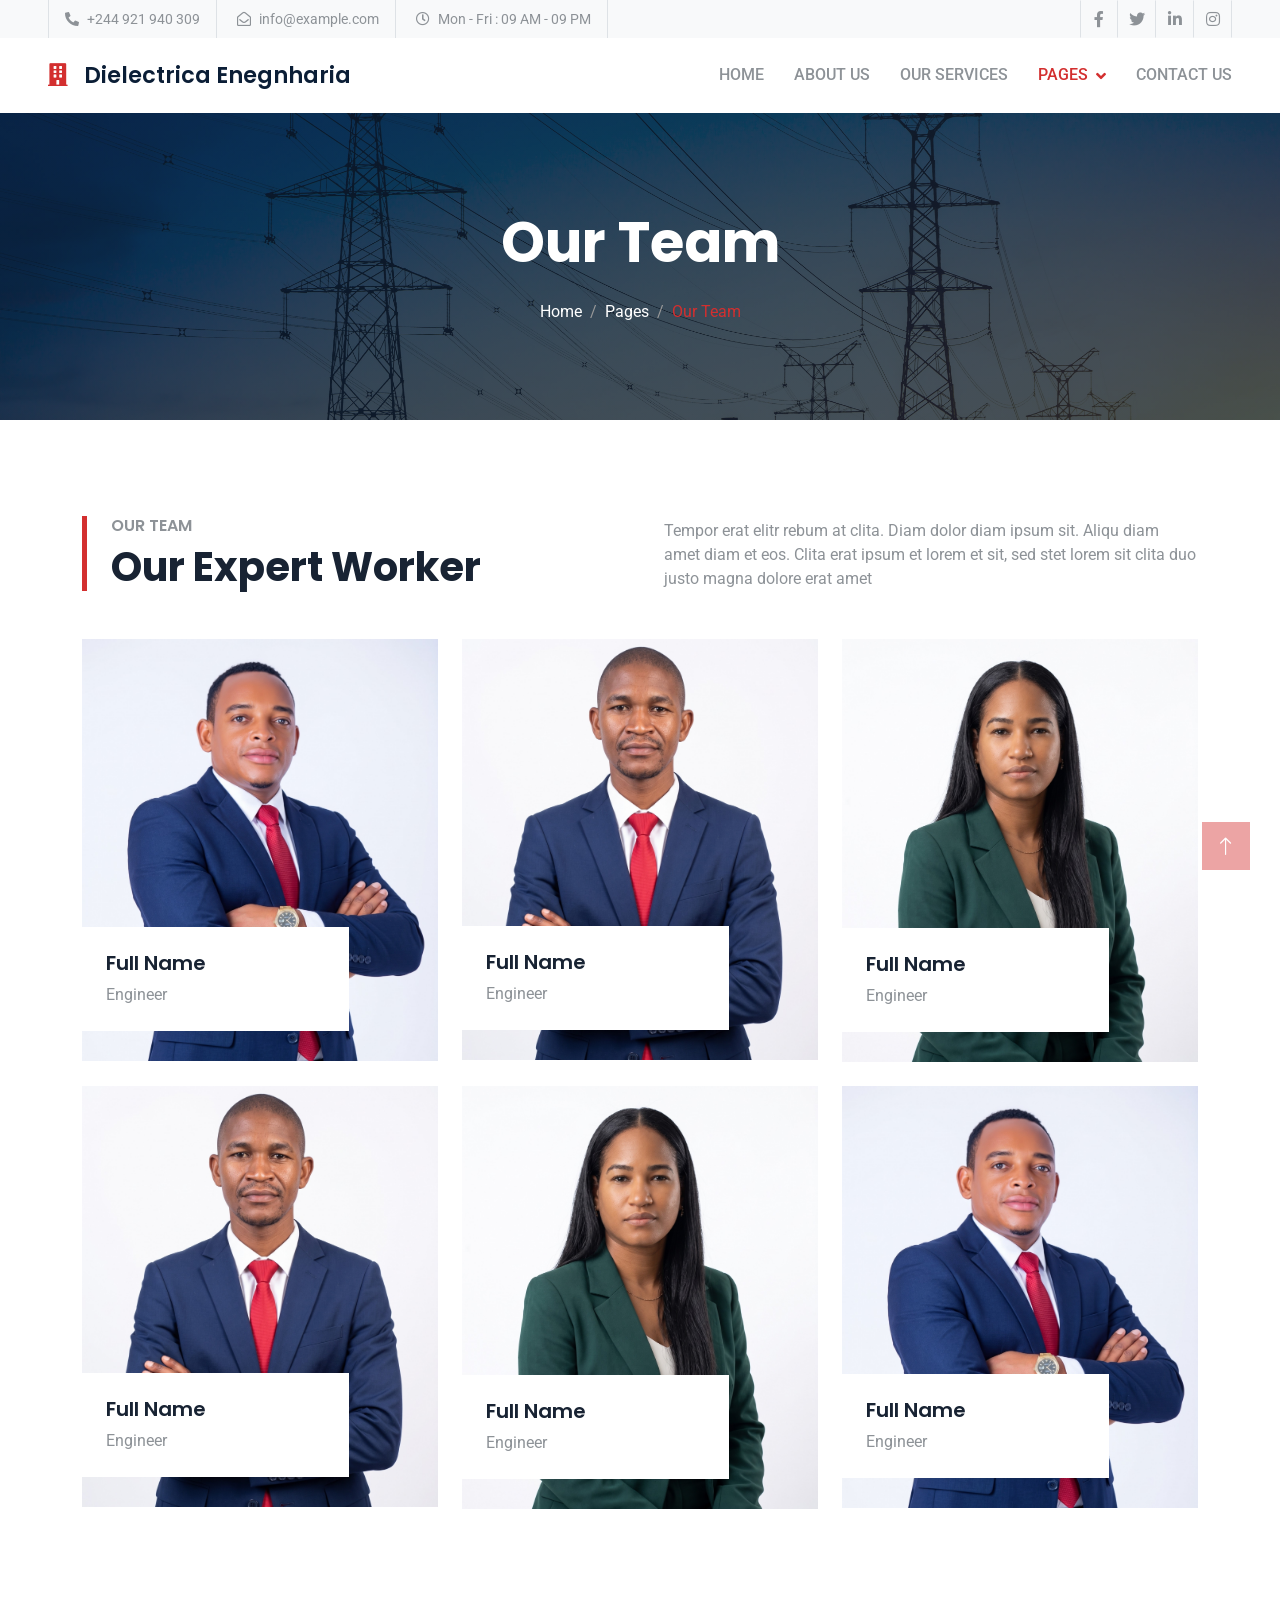
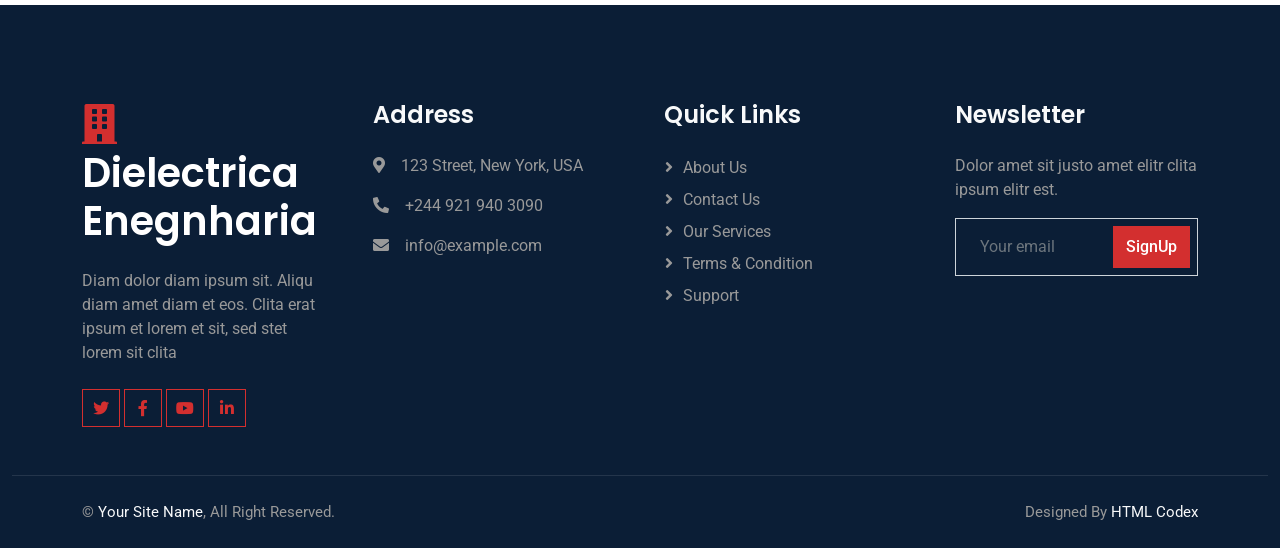
<file: team.html>
<!DOCTYPE html>
<html lang="en">

<head>
    <meta charset="utf-8">
    <title>Dielectrica Enegnharia - Home Repair Website Template</title>
    <meta content="width=device-width, initial-scale=1.0" name="viewport">
    <meta content="" name="keywords">
    <meta content="" name="description">

    <!-- Favicon -->
    <link href="img/favicon.ico" rel="icon">

    <!-- Google Web Fonts -->
    <link rel="preconnect" href="https://fonts.googleapis.com">
    <link rel="preconnect" href="https://fonts.gstatic.com" crossorigin>
    <link href="https://fonts.googleapis.com/css2?family=Roboto:wght@400;500&family=Poppins:wght@600;700&display=swap" rel="stylesheet"> 

    <!-- Icon Font Stylesheet -->
    <link href="https://cdnjs.cloudflare.com/ajax/libs/font-awesome/5.10.0/css/all.min.css" rel="stylesheet">
    <link href="https://cdn.jsdelivr.net/npm/bootstrap-icons@1.4.1/font/bootstrap-icons.css" rel="stylesheet">

    <!-- Libraries Stylesheet -->
    <link href="lib/animate/animate.min.css" rel="stylesheet">
    <link href="lib/owlcarousel/assets/owl.carousel.min.css" rel="stylesheet">

    <!-- Customized Bootstrap Stylesheet -->
    <link href="css/bootstrap.min.css" rel="stylesheet">

    <!-- Template Stylesheet -->
    <link href="css/style.css" rel="stylesheet">
</head>

<body>
    <!-- Spinner Start -->
    <div id="spinner" class="show bg-white position-fixed translate-middle w-100 vh-100 top-50 start-50 d-flex align-items-center justify-content-center">
        <div class="spinner-grow text-primary" role="status"></div>
    </div>
    <!-- Spinner End -->


    <!-- Topbar Start -->
    <div class="container-fluid bg-light p-0">
        <div class="row gx-0 d-none d-lg-flex">
            <div class="col-lg-7 px-5 text-start">
                <div class="h-100 d-inline-flex align-items-center border-start border-end px-3">
                    <small class="fa fa-phone-alt me-2"></small>
                    <small>+244 921 940 309</small>
                </div>
                <div class="h-100 d-inline-flex align-items-center border-end px-3">
                    <small class="far fa-envelope-open me-2"></small>
                    <small>info@example.com</small>
                </div>
                <div class="h-100 d-inline-flex align-items-center border-end px-3">
                    <small class="far fa-clock me-2"></small>
                    <small>Mon - Fri : 09 AM - 09 PM</small>
                </div>
            </div>
            <div class="col-lg-5 px-5 text-end">
                <div class="h-100 d-inline-flex align-items-center">
                    <a class="btn btn-square border-end border-start" href=""><i class="fab fa-facebook-f"></i></a>
                    <a class="btn btn-square border-end" href=""><i class="fab fa-twitter"></i></a>
                    <a class="btn btn-square border-end" href=""><i class="fab fa-linkedin-in"></i></a>
                    <a class="btn btn-square border-end" href=""><i class="fab fa-instagram"></i></a>
                </div>
            </div>
        </div>
    </div>
    <!-- Topbar End -->


    <!-- Navbar Start -->
    <nav class="navbar navbar-expand-lg bg-white navbar-light sticky-top px-4 px-lg-5 py-lg-0">
        <a href="index.html" class="navbar-brand d-flex align-items-center">
            <h1 class="m-0"><i class="fa fa-building text-primary me-3"></i>Dielectrica Enegnharia</h1>
        </a>
        <button type="button" class="navbar-toggler" data-bs-toggle="collapse" data-bs-target="#navbarCollapse">
            <span class="navbar-toggler-icon"></span>
        </button>
        <div class="collapse navbar-collapse" id="navbarCollapse">
            <div class="navbar-nav ms-auto py-3 py-lg-0">
                <a href="index.html" class="nav-item nav-link">Home</a>
                <a href="about.html" class="nav-item nav-link">About Us</a>
                <a href="service.html" class="nav-item nav-link">Our Services</a>
                <div class="nav-item dropdown">
                    <a href="#" class="nav-link dropdown-toggle active" data-bs-toggle="dropdown">Pages</a>
                    <div class="dropdown-menu bg-light m-0">
                        <a href="feature.html" class="dropdown-item">Features</a>
                        <a href="appointment.html" class="dropdown-item">Appointment</a>
                        <a href="team.html" class="dropdown-item active">Our Team</a>
                        <a href="testimonial.html" class="dropdown-item">Testimonial</a>
                        <a href="404.html" class="dropdown-item">404 Page</a>
                    </div>
                </div>
                <a href="contact.html" class="nav-item nav-link">Contact Us</a>
            </div>
        </div>
    </nav>
    <!-- Navbar End -->


    <!-- Page Header Start -->
    <div class="container-fluid page-header py-5 mb-5 wow fadeIn" data-wow-delay="0.1s">
        <div class="container text-center py-5">
            <h1 class="display-4 text-white animated slideInDown mb-4">Our Team</h1>
            <nav aria-label="breadcrumb animated slideInDown">
                <ol class="breadcrumb justify-content-center mb-0">
                    <li class="breadcrumb-item"><a class="text-white" href="#">Home</a></li>
                    <li class="breadcrumb-item"><a class="text-white" href="#">Pages</a></li>
                    <li class="breadcrumb-item text-primary active" aria-current="page">Our Team</li>
                </ol>
            </nav>
        </div>
    </div>
    <!-- Page Header End -->


    <!-- Team Start -->
    <div class="container-xxl py-5">
        <div class="container">
            <div class="row g-5 align-items-end mb-5">
                <div class="col-lg-6 wow fadeInUp" data-wow-delay="0.1s">
                    <div class="border-start border-5 border-primary ps-4">
                        <h6 class="text-body text-uppercase mb-2">Our Team</h6>
                        <h1 class="display-6 mb-0">Our Expert Worker</h1>
                    </div>
                </div>
                <div class="col-lg-6 wow fadeInUp" data-wow-delay="0.3s">
                    <p class="mb-0">Tempor erat elitr rebum at clita. Diam dolor diam ipsum sit. Aliqu diam amet diam et eos. Clita erat ipsum et lorem et sit, sed stet lorem sit clita duo justo magna dolore erat amet</p>
                </div>
            </div>
            <div class="row g-4">
                <div class="col-lg-4 col-md-6 wow fadeInUp" data-wow-delay="0.1s">
                    <div class="team-item position-relative">
                        <img class="img-fluid" src="img/team-1.jpg" alt="">
                        <div class="team-text bg-white p-4">
                            <h5>Full Name</h5>
                            <span>Engineer</span>
                        </div>
                    </div>
                </div>
                <div class="col-lg-4 col-md-6 wow fadeInUp" data-wow-delay="0.3s">
                    <div class="team-item position-relative">
                        <img class="img-fluid" src="img/team-2.jpg" alt="">
                        <div class="team-text bg-white p-4">
                            <h5>Full Name</h5>
                            <span>Engineer</span>
                        </div>
                    </div>
                </div>
                <div class="col-lg-4 col-md-6 wow fadeInUp" data-wow-delay="0.5s">
                    <div class="team-item position-relative">
                        <img class="img-fluid" src="img/team-3.jpg" alt="">
                        <div class="team-text bg-white p-4">
                            <h5>Full Name</h5>
                            <span>Engineer</span>
                        </div>
                    </div>
                </div>
                <div class="col-lg-4 col-md-6 wow fadeInUp" data-wow-delay="0.1s">
                    <div class="team-item position-relative">
                        <img class="img-fluid" src="img/team-2.jpg" alt="">
                        <div class="team-text bg-white p-4">
                            <h5>Full Name</h5>
                            <span>Engineer</span>
                        </div>
                    </div>
                </div>
                <div class="col-lg-4 col-md-6 wow fadeInUp" data-wow-delay="0.3s">
                    <div class="team-item position-relative">
                        <img class="img-fluid" src="img/team-3.jpg" alt="">
                        <div class="team-text bg-white p-4">
                            <h5>Full Name</h5>
                            <span>Engineer</span>
                        </div>
                    </div>
                </div>
                <div class="col-lg-4 col-md-6 wow fadeInUp" data-wow-delay="0.5s">
                    <div class="team-item position-relative">
                        <img class="img-fluid" src="img/team-1.jpg" alt="">
                        <div class="team-text bg-white p-4">
                            <h5>Full Name</h5>
                            <span>Engineer</span>
                        </div>
                    </div>
                </div>
            </div>
        </div>
    </div>
    <!-- Team End -->


    <!-- Footer Start -->
    <div class="container-fluid bg-dark footer mt-5 pt-5 wow fadeIn" data-wow-delay="0.1s">
        <div class="container py-5">
            <div class="row g-5">
                <div class="col-lg-3 col-md-6">
                    <h1 class="text-white mb-4"><i class="fa fa-building text-primary me-3"></i>Dielectrica Enegnharia</h1>
                    <p>Diam dolor diam ipsum sit. Aliqu diam amet diam et eos. Clita erat ipsum et lorem et sit, sed stet lorem sit clita</p>
                    <div class="d-flex pt-2">
                        <a class="btn btn-square btn-outline-primary me-1" href=""><i class="fab fa-twitter"></i></a>
                        <a class="btn btn-square btn-outline-primary me-1" href=""><i class="fab fa-facebook-f"></i></a>
                        <a class="btn btn-square btn-outline-primary me-1" href=""><i class="fab fa-youtube"></i></a>
                        <a class="btn btn-square btn-outline-primary me-0" href=""><i class="fab fa-linkedin-in"></i></a>
                    </div>
                </div>
                <div class="col-lg-3 col-md-6">
                    <h4 class="text-light mb-4">Address</h4>
                    <p><i class="fa fa-map-marker-alt me-3"></i>123 Street, New York, USA</p>
                    <p><i class="fa fa-phone-alt me-3"></i>+244 921 940 3090</p>
                    <p><i class="fa fa-envelope me-3"></i>info@example.com</p>
                </div>
                <div class="col-lg-3 col-md-6">
                    <h4 class="text-light mb-4">Quick Links</h4>
                    <a class="btn btn-link" href="">About Us</a>
                    <a class="btn btn-link" href="">Contact Us</a>
                    <a class="btn btn-link" href="">Our Services</a>
                    <a class="btn btn-link" href="">Terms & Condition</a>
                    <a class="btn btn-link" href="">Support</a>
                </div>
                <div class="col-lg-3 col-md-6">
                    <h4 class="text-light mb-4">Newsletter</h4>
                    <p>Dolor amet sit justo amet elitr clita ipsum elitr est.</p>
                    <div class="position-relative mx-auto" style="max-width: 400px;">
                        <input class="form-control bg-transparent w-100 py-3 ps-4 pe-5" type="text" placeholder="Your email">
                        <button type="button" class="btn btn-primary py-2 position-absolute top-0 end-0 mt-2 me-2">SignUp</button>
                    </div>
                </div>
            </div>
        </div>
        <div class="container-fluid copyright">
            <div class="container">
                <div class="row">
                    <div class="col-md-6 text-center text-md-start mb-3 mb-md-0">
                        &copy; <a href="#">Your Site Name</a>, All Right Reserved.
                    </div>
                    <div class="col-md-6 text-center text-md-end">
                        <!--/*** This template is free as long as you keep the footer author’s credit link/attribution link/backlink. If you'd like to use the template without the footer author’s credit link/attribution link/backlink, you can purchase the Credit Removal License from "https://htmlcodex.com/credit-removal". Thank you for your support. ***/-->
                        Designed By <a href="https://htmlcodex.com">HTML Codex</a>
                    </div>
                </div>
            </div>
        </div>
    </div>
    <!-- Footer End -->


    <!-- Back to Top -->
    <a href="#" class="btn btn-lg btn-primary btn-lg-square back-to-top"><i class="bi bi-arrow-up"></i></a>


    <!-- JavaScript Libraries -->
    <script src="https://code.jquery.com/jquery-3.4.1.min.js"></script>
    <script src="https://cdn.jsdelivr.net/npm/bootstrap@5.0.0/dist/js/bootstrap.bundle.min.js"></script>
    <script src="lib/wow/wow.min.js"></script>
    <script src="lib/easing/easing.min.js"></script>
    <script src="lib/waypoints/waypoints.min.js"></script>
    <script src="lib/owlcarousel/owl.carousel.min.js"></script>

    <!-- Template Javascript -->
    <script src="js/main.js"></script>
</body>

</html>
</file>
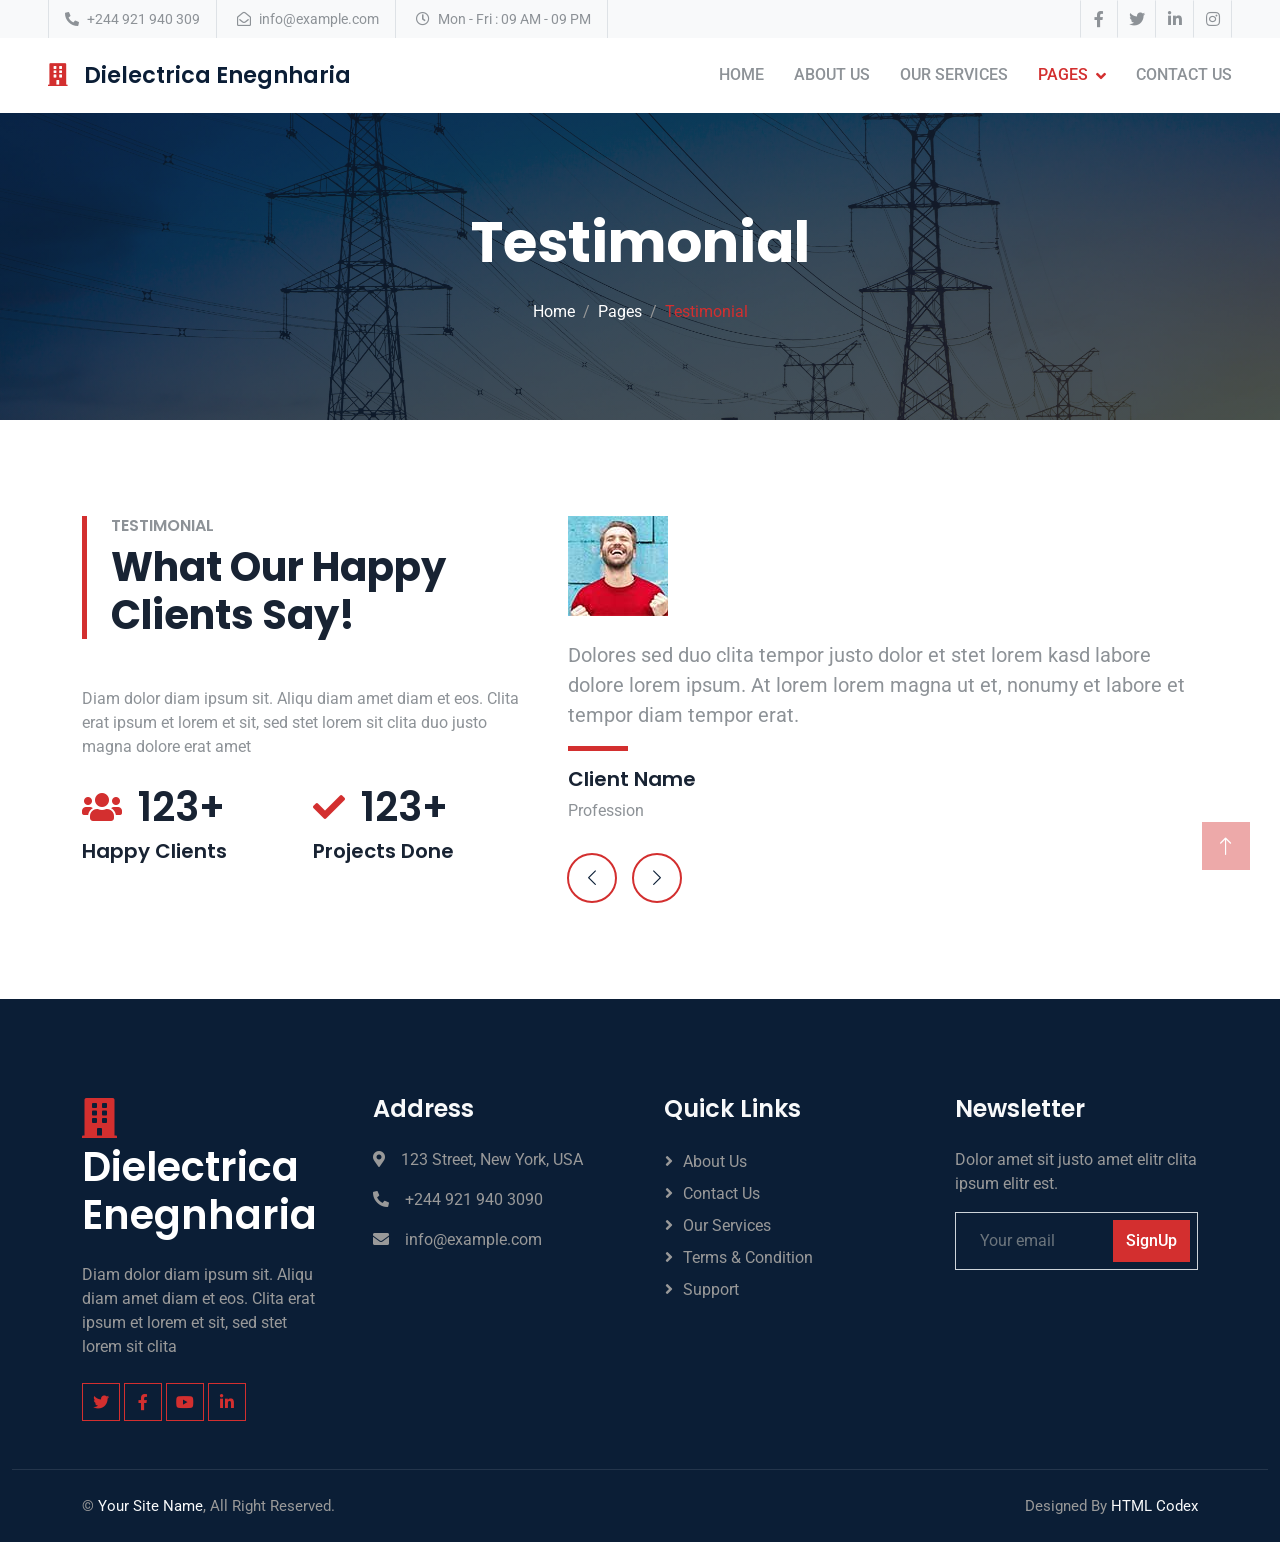
<file: testimonial.html>
<!DOCTYPE html>
<html lang="en">

<head>
    <meta charset="utf-8">
    <title>Dielectrica Enegnharia - Home Repair Website Template</title>
    <meta content="width=device-width, initial-scale=1.0" name="viewport">
    <meta content="" name="keywords">
    <meta content="" name="description">

    <!-- Favicon -->
    <link href="img/favicon.ico" rel="icon">

    <!-- Google Web Fonts -->
    <link rel="preconnect" href="https://fonts.googleapis.com">
    <link rel="preconnect" href="https://fonts.gstatic.com" crossorigin>
    <link href="https://fonts.googleapis.com/css2?family=Roboto:wght@400;500&family=Poppins:wght@600;700&display=swap" rel="stylesheet"> 

    <!-- Icon Font Stylesheet -->
    <link href="https://cdnjs.cloudflare.com/ajax/libs/font-awesome/5.10.0/css/all.min.css" rel="stylesheet">
    <link href="https://cdn.jsdelivr.net/npm/bootstrap-icons@1.4.1/font/bootstrap-icons.css" rel="stylesheet">

    <!-- Libraries Stylesheet -->
    <link href="lib/animate/animate.min.css" rel="stylesheet">
    <link href="lib/owlcarousel/assets/owl.carousel.min.css" rel="stylesheet">

    <!-- Customized Bootstrap Stylesheet -->
    <link href="css/bootstrap.min.css" rel="stylesheet">

    <!-- Template Stylesheet -->
    <link href="css/style.css" rel="stylesheet">
</head>

<body>
    <!-- Spinner Start -->
    <div id="spinner" class="show bg-white position-fixed translate-middle w-100 vh-100 top-50 start-50 d-flex align-items-center justify-content-center">
        <div class="spinner-grow text-primary" role="status"></div>
    </div>
    <!-- Spinner End -->


    <!-- Topbar Start -->
    <div class="container-fluid bg-light p-0">
        <div class="row gx-0 d-none d-lg-flex">
            <div class="col-lg-7 px-5 text-start">
                <div class="h-100 d-inline-flex align-items-center border-start border-end px-3">
                    <small class="fa fa-phone-alt me-2"></small>
                    <small>+244 921 940 309</small>
                </div>
                <div class="h-100 d-inline-flex align-items-center border-end px-3">
                    <small class="far fa-envelope-open me-2"></small>
                    <small>info@example.com</small>
                </div>
                <div class="h-100 d-inline-flex align-items-center border-end px-3">
                    <small class="far fa-clock me-2"></small>
                    <small>Mon - Fri : 09 AM - 09 PM</small>
                </div>
            </div>
            <div class="col-lg-5 px-5 text-end">
                <div class="h-100 d-inline-flex align-items-center">
                    <a class="btn btn-square border-end border-start" href=""><i class="fab fa-facebook-f"></i></a>
                    <a class="btn btn-square border-end" href=""><i class="fab fa-twitter"></i></a>
                    <a class="btn btn-square border-end" href=""><i class="fab fa-linkedin-in"></i></a>
                    <a class="btn btn-square border-end" href=""><i class="fab fa-instagram"></i></a>
                </div>
            </div>
        </div>
    </div>
    <!-- Topbar End -->


    <!-- Navbar Start -->
    <nav class="navbar navbar-expand-lg bg-white navbar-light sticky-top px-4 px-lg-5 py-lg-0">
        <a href="index.html" class="navbar-brand d-flex align-items-center">
            <h1 class="m-0"><i class="fa fa-building text-primary me-3"></i>Dielectrica Enegnharia</h1>
        </a>
        <button type="button" class="navbar-toggler" data-bs-toggle="collapse" data-bs-target="#navbarCollapse">
            <span class="navbar-toggler-icon"></span>
        </button>
        <div class="collapse navbar-collapse" id="navbarCollapse">
            <div class="navbar-nav ms-auto py-3 py-lg-0">
                <a href="index.html" class="nav-item nav-link">Home</a>
                <a href="about.html" class="nav-item nav-link">About Us</a>
                <a href="service.html" class="nav-item nav-link">Our Services</a>
                <div class="nav-item dropdown">
                    <a href="#" class="nav-link dropdown-toggle active" data-bs-toggle="dropdown">Pages</a>
                    <div class="dropdown-menu bg-light m-0">
                        <a href="feature.html" class="dropdown-item">Features</a>
                        <a href="appointment.html" class="dropdown-item">Appointment</a>
                        <a href="team.html" class="dropdown-item">Our Team</a>
                        <a href="testimonial.html" class="dropdown-item active">Testimonial</a>
                        <a href="404.html" class="dropdown-item">404 Page</a>
                    </div>
                </div>
                <a href="contact.html" class="nav-item nav-link">Contact Us</a>
            </div>
        </div>
    </nav>
    <!-- Navbar End -->


    <!-- Page Header Start -->
    <div class="container-fluid page-header py-5 mb-5 wow fadeIn" data-wow-delay="0.1s">
        <div class="container text-center py-5">
            <h1 class="display-4 text-white animated slideInDown mb-4">Testimonial</h1>
            <nav aria-label="breadcrumb animated slideInDown">
                <ol class="breadcrumb justify-content-center mb-0">
                    <li class="breadcrumb-item"><a class="text-white" href="#">Home</a></li>
                    <li class="breadcrumb-item"><a class="text-white" href="#">Pages</a></li>
                    <li class="breadcrumb-item text-primary active" aria-current="page">Testimonial</li>
                </ol>
            </nav>
        </div>
    </div>
    <!-- Page Header End -->


    <!-- Testimonial Start -->
    <div class="container-xxl py-5">
        <div class="container">
            <div class="row g-5">
                <div class="col-lg-5 wow fadeInUp" data-wow-delay="0.1s">
                    <div class="border-start border-5 border-primary ps-4 mb-5">
                        <h6 class="text-body text-uppercase mb-2">Testimonial</h6>
                        <h1 class="display-6 mb-0">What Our Happy Clients Say!</h1>
                    </div>
                    <p class="mb-4">Diam dolor diam ipsum sit. Aliqu diam amet diam et eos. Clita erat ipsum et lorem et sit, sed stet lorem sit clita duo justo magna dolore erat amet</p>
                    <div class="row g-4">
                        <div class="col-sm-6">
                            <div class="d-flex align-items-center mb-2">
                                <i class="fa fa-users fa-2x text-primary flex-shrink-0"></i>
                                <h1 class="ms-3 mb-0">123+</h1>
                            </div>
                            <h5 class="mb-0">Happy Clients</h5>
                        </div>
                        <div class="col-sm-6">
                            <div class="d-flex align-items-center mb-2">
                                <i class="fa fa-check fa-2x text-primary flex-shrink-0"></i>
                                <h1 class="ms-3 mb-0">123+</h1>
                            </div>
                            <h5 class="mb-0">Projects Done</h5>
                        </div>
                    </div>
                </div>
                <div class="col-lg-7 wow fadeInUp" data-wow-delay="0.5s">
                    <div class="owl-carousel testimonial-carousel">
                        <div class="testimonial-item">
                            <img class="img-fluid mb-4" src="img/testimonial-1.jpg" alt="">
                            <p class="fs-5">Dolores sed duo clita tempor justo dolor et stet lorem kasd labore dolore lorem ipsum. At lorem lorem magna ut et, nonumy et labore et tempor diam tempor erat.</p>
                            <div class="bg-primary mb-3" style="width: 60px; height: 5px"></div>
                            <h5>Client Name</h5>
                            <span>Profession</span>
                        </div>
                        <div class="testimonial-item">
                            <img class="img-fluid mb-4" src="img/testimonial-2.jpg" alt="">
                            <p class="fs-5">Dolores sed duo clita tempor justo dolor et stet lorem kasd labore dolore lorem ipsum. At lorem lorem magna ut et, nonumy et labore et tempor diam tempor erat.</p>
                            <div class="bg-primary mb-3" style="width: 60px; height: 5px"></div>
                            <h5>Client Name</h5>
                            <span>Profession</span>
                        </div>
                    </div>
                </div>
            </div>
        </div>
    </div>
    <!-- Testimonial End -->


    <!-- Footer Start -->
    <div class="container-fluid bg-dark footer mt-5 pt-5 wow fadeIn" data-wow-delay="0.1s">
        <div class="container py-5">
            <div class="row g-5">
                <div class="col-lg-3 col-md-6">
                    <h1 class="text-white mb-4"><i class="fa fa-building text-primary me-3"></i>Dielectrica Enegnharia</h1>
                    <p>Diam dolor diam ipsum sit. Aliqu diam amet diam et eos. Clita erat ipsum et lorem et sit, sed stet lorem sit clita</p>
                    <div class="d-flex pt-2">
                        <a class="btn btn-square btn-outline-primary me-1" href=""><i class="fab fa-twitter"></i></a>
                        <a class="btn btn-square btn-outline-primary me-1" href=""><i class="fab fa-facebook-f"></i></a>
                        <a class="btn btn-square btn-outline-primary me-1" href=""><i class="fab fa-youtube"></i></a>
                        <a class="btn btn-square btn-outline-primary me-0" href=""><i class="fab fa-linkedin-in"></i></a>
                    </div>
                </div>
                <div class="col-lg-3 col-md-6">
                    <h4 class="text-light mb-4">Address</h4>
                    <p><i class="fa fa-map-marker-alt me-3"></i>123 Street, New York, USA</p>
                    <p><i class="fa fa-phone-alt me-3"></i>+244 921 940 3090</p>
                    <p><i class="fa fa-envelope me-3"></i>info@example.com</p>
                </div>
                <div class="col-lg-3 col-md-6">
                    <h4 class="text-light mb-4">Quick Links</h4>
                    <a class="btn btn-link" href="">About Us</a>
                    <a class="btn btn-link" href="">Contact Us</a>
                    <a class="btn btn-link" href="">Our Services</a>
                    <a class="btn btn-link" href="">Terms & Condition</a>
                    <a class="btn btn-link" href="">Support</a>
                </div>
                <div class="col-lg-3 col-md-6">
                    <h4 class="text-light mb-4">Newsletter</h4>
                    <p>Dolor amet sit justo amet elitr clita ipsum elitr est.</p>
                    <div class="position-relative mx-auto" style="max-width: 400px;">
                        <input class="form-control bg-transparent w-100 py-3 ps-4 pe-5" type="text" placeholder="Your email">
                        <button type="button" class="btn btn-primary py-2 position-absolute top-0 end-0 mt-2 me-2">SignUp</button>
                    </div>
                </div>
            </div>
        </div>
        <div class="container-fluid copyright">
            <div class="container">
                <div class="row">
                    <div class="col-md-6 text-center text-md-start mb-3 mb-md-0">
                        &copy; <a href="#">Your Site Name</a>, All Right Reserved.
                    </div>
                    <div class="col-md-6 text-center text-md-end">
                        <!--/*** This template is free as long as you keep the footer author’s credit link/attribution link/backlink. If you'd like to use the template without the footer author’s credit link/attribution link/backlink, you can purchase the Credit Removal License from "https://htmlcodex.com/credit-removal". Thank you for your support. ***/-->
                        Designed By <a href="https://htmlcodex.com">HTML Codex</a>
                    </div>
                </div>
            </div>
        </div>
    </div>
    <!-- Footer End -->


    <!-- Back to Top -->
    <a href="#" class="btn btn-lg btn-primary btn-lg-square back-to-top"><i class="bi bi-arrow-up"></i></a>


    <!-- JavaScript Libraries -->
    <script src="https://code.jquery.com/jquery-3.4.1.min.js"></script>
    <script src="https://cdn.jsdelivr.net/npm/bootstrap@5.0.0/dist/js/bootstrap.bundle.min.js"></script>
    <script src="lib/wow/wow.min.js"></script>
    <script src="lib/easing/easing.min.js"></script>
    <script src="lib/waypoints/waypoints.min.js"></script>
    <script src="lib/owlcarousel/owl.carousel.min.js"></script>

    <!-- Template Javascript -->
    <script src="js/main.js"></script>
</body>

</html>
</file>
<file: css/style.css>
/********** Template CSS **********/
:root {
    /* Cores da identidade visual Dielectrica Engenharia */
    --primary: #D32F2F;        /* Vermelho do logotipo */
    --primary-dark: #B71C1C;   /* Vermelho escuro (hover) */
    --primary-light: #EF5350;  /* Vermelho claro */
    --secondary: #8D9297;      /* Cinza do template */
    --light: #F8F9FA;          /* Cinza muito claro */
    --dark: #0B1E36;           /* Azul escuro do logotipo */
    --dark-2: #152B47;         /* Azul escuro secundário */
}

.back-to-top {
    position: fixed;
    display: none;
    right: 30px;
    bottom: 30px;
    z-index: 99;
}


/*** Spinner ***/
#spinner {
    opacity: 0;
    visibility: hidden;
    transition: opacity .5s ease-out, visibility 0s linear .5s;
    z-index: 99999;
}

#spinner.show {
    transition: opacity .5s ease-out, visibility 0s linear 0s;
    visibility: visible;
    opacity: 1;
}


/*** Button ***/
.btn {
    font-weight: 500;
    transition: .5s;
}

.btn.btn-primary,
.btn.btn-outline-primary:hover {
    color: #FFFFFF;
}

.btn-square {
    width: 38px;
    height: 38px;
}

.btn-sm-square {
    width: 32px;
    height: 32px;
}

.btn-lg-square {
    width: 48px;
    height: 48px;
}

.btn-square,
.btn-sm-square,
.btn-lg-square {
    padding: 0;
    display: flex;
    align-items: center;
    justify-content: center;
    font-weight: normal;
}


/*** Navbar ***/
.navbar.sticky-top {
    top: -100px;
    transition: .5s;
}

.navbar .navbar-brand {
    display: flex;
    align-items: center;
}

.navbar .navbar-brand img {
    transition: .5s;
}

.navbar .navbar-brand h1 {
    font-size: 1.4rem;
    line-height: 1.2;
    color: var(--dark);
    margin: 0;
}

.navbar .navbar-brand span {
    font-size: 0.85rem;
    color: var(--secondary);
    letter-spacing: 2px;
    font-weight: 500;
}

.navbar .navbar-nav .nav-link {
    margin-left: 30px;
    padding: 25px 0;
    color: var(--secondary);
    font-weight: 500;
    text-transform: uppercase;
    outline: none;
}

.navbar .navbar-nav .nav-link:hover,
.navbar .navbar-nav .nav-link.active {
    color: var(--primary);
}

.navbar .dropdown-toggle::after {
    border: none;
    content: "\f107";
    font-family: "Font Awesome 5 Free";
    font-weight: 900;
    vertical-align: middle;
    margin-left: 8px;
}

@media (max-width: 991.98px) {
    .navbar .navbar-nav .nav-link  {
        margin-left: 0;
        padding: 10px 0;
    }

    .navbar .navbar-nav {
        margin-top: 25px;
        border-top: 1px solid #EEEEEE;
    }

    .navbar .navbar-brand img {
        height: 50px !important;
    }
}

@media (min-width: 992px) {
    .navbar .nav-item .dropdown-menu {
        display: block;
        border: none;
        margin-top: 0;
        top: 150%;
        right: 0;
        opacity: 0;
        visibility: hidden;
        transition: .5s;
    }

    .navbar .nav-item:hover .dropdown-menu {
        top: 100%;
        visibility: visible;
        transition: .5s;
        opacity: 1;
    }
}


/*** Header ***/
.carousel-caption {
    top: 0;
    left: 0;
    right: 0;
    bottom: 0;
    display: flex;
    align-items: center;
    text-align: start;
    background: rgba(11, 30, 54, .75); /* Azul escuro do logotipo com transparência */
    z-index: 1;
}

.carousel-control-prev,
.carousel-control-next {
    width: 15%;
}

.carousel-control-prev-icon,
.carousel-control-next-icon {
    width: 4rem;
    height: 4rem;
    background-color: var(--primary);
    border: 15px solid var(--primary);
    border-radius: 50px;
}

.carousel-caption .breadcrumb-item+.breadcrumb-item::before {
    content: "\f111";
    font-family: "Font Awesome 5 Free";
    font-weight: 900;
    color: var(--primary);
}

@media (max-width: 768px) {
    #header-carousel .carousel-item {
        position: relative;
        min-height: 450px;
    }
    
    #header-carousel .carousel-item img {
        position: absolute;
        width: 100%;
        height: 100%;
        object-fit: cover;
    }

    .carousel-control-prev-icon,
    .carousel-control-next-icon {
        width: 3rem;
        height: 3rem;
        border-width: 12px;
    }
}

.page-header {
    background: linear-gradient(rgba(11, 30, 54, .75), rgba(11, 30, 54, .75)), url(../img/carousel-1.jpg) center center no-repeat;
    background-size: cover;
}

.page-header .breadcrumb-item+.breadcrumb-item::before {
    color: #999999;
}


/*** Facts ***/
.facts-overlay {
    position: absolute;
    padding: 30px;
    width: 100%;
    height: 100%;
    top: 0;
    left: 0;
    display: flex;
    flex-direction: column;
    justify-content: center;
    background: rgba(11, 30, 54, .75); /* Azul escuro */
}

.facts-overlay h1 {
    font-size: 120px;
    color: transparent;
    -webkit-text-stroke: 2px var(--primary);
}

.facts-overlay a:hover {
    color: var(--primary) !important;
}


/*** Service ***/
.service-text::before {
    position: absolute;
    content: "";
    width: 100%;
    height: 0;
    top: 0;
    left: 0;
    background: var(--primary);
    opacity: 0;
    transition: .5s;
}

.service-item:hover .service-text::before {
    height: 100%;
    opacity: 1;
}

.service-text * {
    position: relative;
    transition: .5s;
    z-index: 1;
}

.service-item:hover .service-text * {
    color: #FFFFFF !important;
}


/*** Appointment ***/
.appointment {
    background: linear-gradient(rgba(11, 30, 54, .85), rgba(11, 30, 54, .85)), url(../img/carousel-2.jpg) center center no-repeat;
    background-size: cover;
}

.appointment .form-control {
    color: #FFFFFF !important;
}

.appointment .form-control::placeholder {
    color: #8D9297;
}

.appointment .form-floating label {
    color: #8D9297;
}


/*** Team ***/
.team-text {
    position: absolute;
    width: 75%;
    bottom: 30px;
    left: 0;
    transition: .5s;
}

.team-item:hover .team-text {
    width: 100%;
}

.team-text * {
    transition: .5s;
}

.team-item:hover .team-text * {
    letter-spacing: 2px;
}


/*** Testimonial ***/
.testimonial-carousel .owl-item img {
    width: 100px;
    height: 100px;
}

.testimonial-carousel .owl-nav {
    margin-top: 30px;
    display: flex;
    justify-content: start;
}

.testimonial-carousel .owl-nav .owl-prev,
.testimonial-carousel .owl-nav .owl-next {
    margin-right: 15px;
    width: 50px;
    height: 50px;
    display: flex;
    align-items: center;
    justify-content: center;
    color: var(--dark);
    border: 2px solid var(--primary);
    border-radius: 50px;
    font-size: 18px;
    transition: .5s;
}

.testimonial-carousel .owl-nav .owl-prev:hover,
.testimonial-carousel .owl-nav .owl-next:hover {
    color: #FFFFFF;
    background: var(--primary);
}


/*** Footer ***/
.footer {
    color: #999999;
    background-color: var(--dark) !important;
}

.footer .btn.btn-link {
    display: block;
    margin-bottom: 5px;
    padding: 0;
    text-align: left;
    color: #999999;
    font-weight: normal;
    text-transform: capitalize;
    transition: .3s;
}

.footer .btn.btn-link::before {
    position: relative;
    content: "\f105";
    font-family: "Font Awesome 5 Free";
    font-weight: 900;
    color: #999999;
    margin-right: 10px;
}

.footer .btn.btn-link:hover {
    color: var(--light);
    letter-spacing: 1px;
    box-shadow: none;
}

.footer .copyright {
    padding: 25px 0;
    font-size: 15px;
    border-top: 1px solid rgba(256, 256, 256, .1);
}

.footer .copyright a {
    color: var(--light);
}

.footer .copyright a:hover {
    color: var(--primary);
}

.footer .btn-outline-primary {
    color: var(--primary);
    border-color: var(--primary);
}

.footer .btn-outline-primary:hover {
    color: #FFFFFF;
    background-color: var(--primary);
    border-color: var(--primary);
}


/*** Override Bootstrap - Cores Dielectrica ***/
/* Botão Primário - Vermelho do logotipo */
.btn-primary {
    color: #FFFFFF !important;
    background-color: var(--primary) !important;
    border-color: var(--primary) !important;
}

.btn-primary:hover,
.btn-primary:focus,
.btn-primary:active,
.btn-primary.active {
    color: #FFFFFF !important;
    background-color: var(--primary-dark) !important;
    border-color: var(--primary-dark) !important;
}

.btn-check:focus + .btn-primary,
.btn-primary:focus {
    box-shadow: 0 0 0 0.25rem rgba(211, 47, 47, 0.5) !important;
}

/* Botão Outline Primário */
.btn-outline-primary {
    color: var(--primary) !important;
    border-color: var(--primary) !important;
}

.btn-outline-primary:hover,
.btn-outline-primary:focus,
.btn-outline-primary:active,
.btn-outline-primary.active {
    color: #FFFFFF !important;
    background-color: var(--primary) !important;
    border-color: var(--primary) !important;
}

.btn-check:focus + .btn-outline-primary,
.btn-outline-primary:focus {
    box-shadow: 0 0 0 0.25rem rgba(211, 47, 47, 0.5) !important;
}

/* Texto Primário */
.text-primary {
    color: var(--primary) !important;
}

/* Fundo Primário */
.bg-primary {
    background-color: var(--primary) !important;
}

/* Borda Primária */
.border-primary {
    border-color: var(--primary) !important;
}

/* Fundo Escuro - Azul do logotipo */
.bg-dark {
    background-color: var(--dark) !important;
}

.text-dark {
    color: var(--dark) !important;
}

.border-dark {
    border-color: var(--dark) !important;
}

/* Links */
a {
    color: var(--primary);
}

a:hover {
    color: var(--primary-dark);
}

/* Form Controls - Foco */
.form-control:focus,
.form-select:focus,
.form-check-input:focus {
    border-color: var(--primary-light) !important;
    box-shadow: 0 0 0 0.25rem rgba(211, 47, 47, 0.25) !important;
}

.form-check-input:checked {
    background-color: var(--primary) !important;
    border-color: var(--primary) !important;
}

/* Nav Pills */
.nav-pills .nav-link.active,
.nav-pills .show > .nav-link {
    background-color: var(--primary) !important;
}

/* Pagination */
.page-item.active .page-link {
    background-color: var(--primary) !important;
    border-color: var(--primary) !important;
}

.page-link {
    color: var(--primary);
}

.page-link:hover {
    color: var(--primary-dark);
}

/* Progress Bar */
.progress-bar {
    background-color: var(--primary) !important;
}

/* Spinner */
.spinner-grow.text-primary {
    color: var(--primary) !important;
}

/* Accordion */
.accordion-button:not(.collapsed) {
    color: var(--primary-dark) !important;
    background-color: #FDECEA !important;
}

.accordion-button:focus {
    border-color: var(--primary-light) !important;
    box-shadow: 0 0 0 0.25rem rgba(211, 47, 47, 0.25) !important;
}

/* Alert Primary */
.alert-primary {
    color: #842029;
    background-color: #F8D7DA;
    border-color: #F5C2C7;
}

/* Badge Primary */
.badge.bg-primary {
    background-color: var(--primary) !important;
}

/* List Group Active */
.list-group-item.active {
    background-color: var(--primary) !important;
    border-color: var(--primary) !important;
}

/* Dropdown Active */
.dropdown-item.active,
.dropdown-item:active {
    background-color: var(--primary) !important;
}

/* Navbar Brand no Footer */
.footer h1,
.footer h4 {
    color: #FFFFFF;
}

/* Botão Back to Top */
.back-to-top.btn-primary {
    background-color: var(--primary) !important;
    border-color: var(--primary) !important;
}

.back-to-top.btn-primary:hover {
    background-color: var(--primary-dark) !important;
    border-color: var(--primary-dark) !important;
}
/*** Clients ***/
.client-logo {
    height: 110px;
    padding: 20px;
    border: 1px solid #EEEEEE;
    border-radius: 0;
    transition: all 0.4s ease;
    overflow: hidden;
}

.client-logo img {
    max-height: 70px;
    max-width: 100%;
    width: auto;
    filter: grayscale(100%);
    opacity: 0.6;
    transition: all 0.4s ease;
}

.client-logo:hover {
    border-color: var(--primary);
    box-shadow: 0 8px 25px rgba(211, 47, 47, 0.15);
    transform: translateY(-5px);
}

.client-logo:hover img {
    filter: grayscale(0%);
    opacity: 1;
    transform: scale(1.08);
}

/* Responsivo - Tablet */
@media (max-width: 991.98px) {
    .client-logo {
        height: 100px;
        padding: 15px;
    }
    
    .client-logo img {
        max-height: 60px;
    }
}

/* Responsivo - Telemóvel */
@media (max-width: 575.98px) {
    .client-logo {
        height: 80px;
        padding: 10px;
    }
    
    .client-logo img {
        max-height: 45px;
    }
}
</file>
